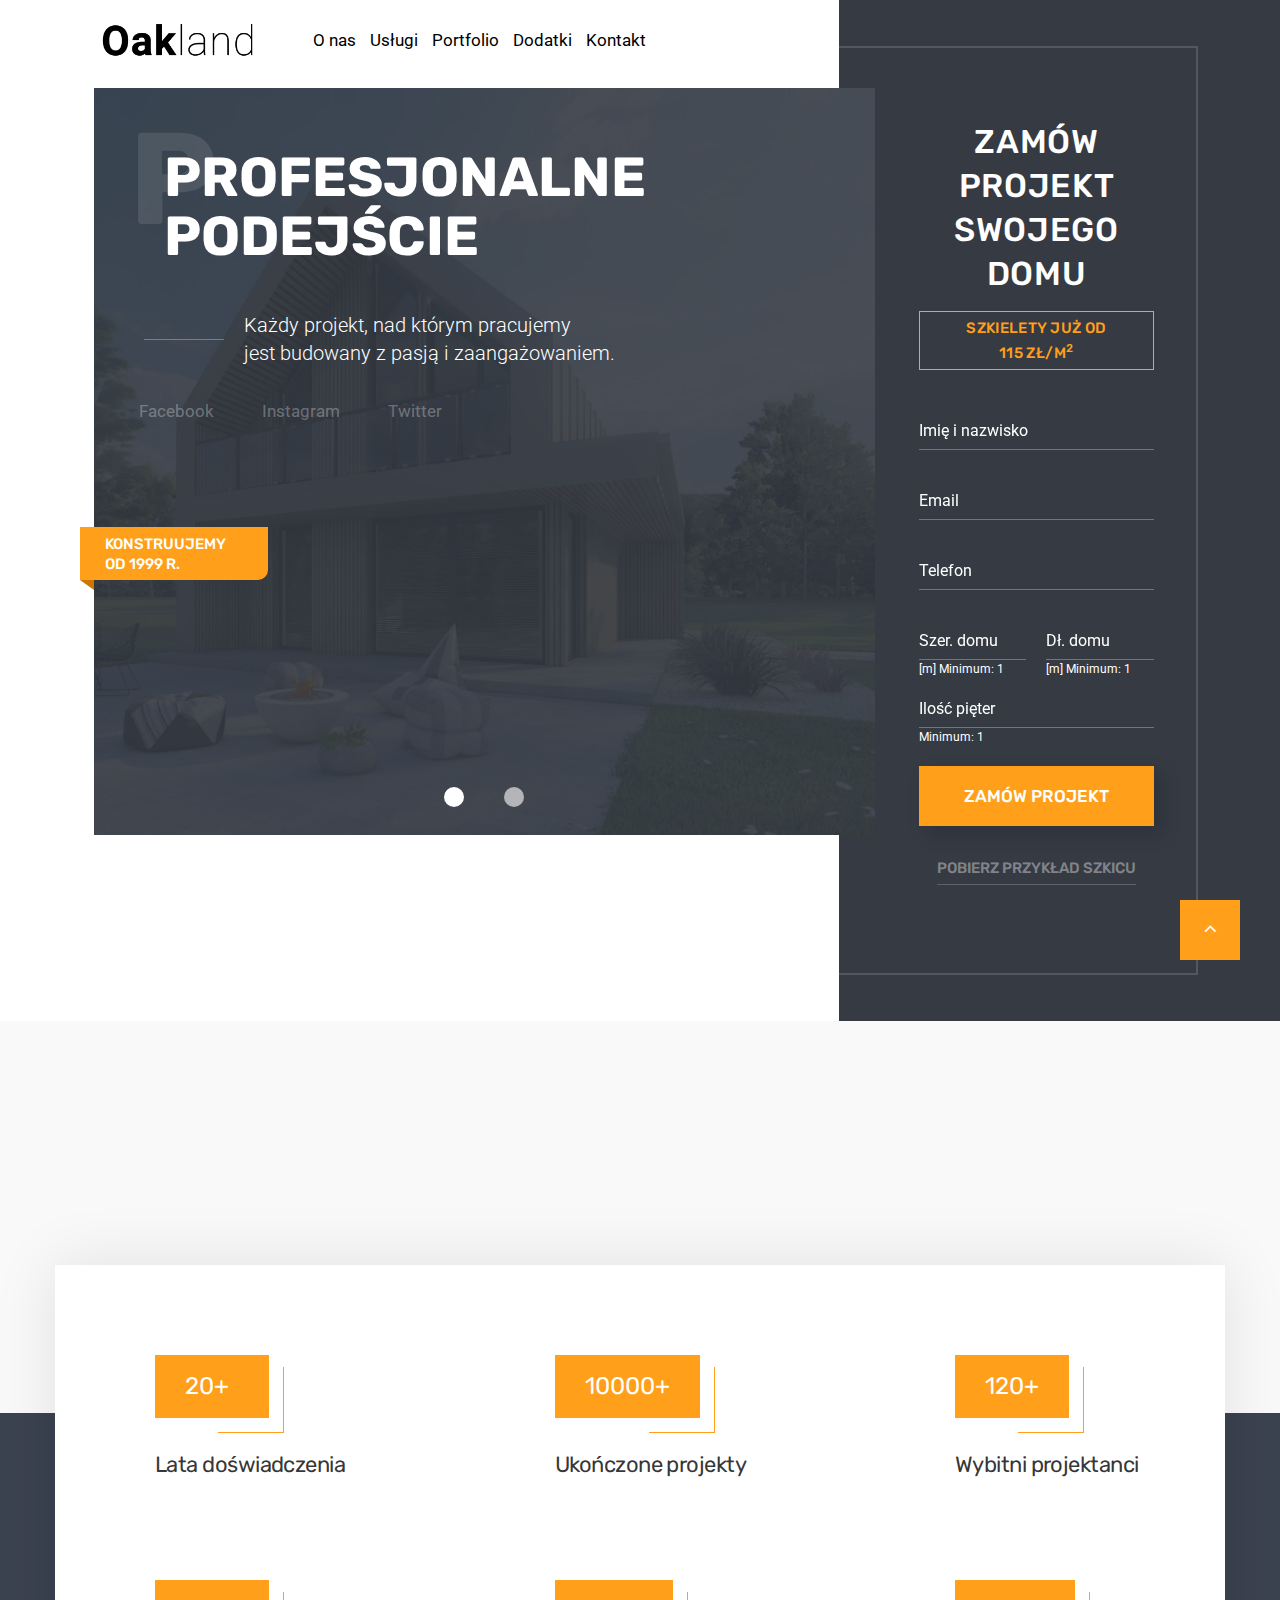
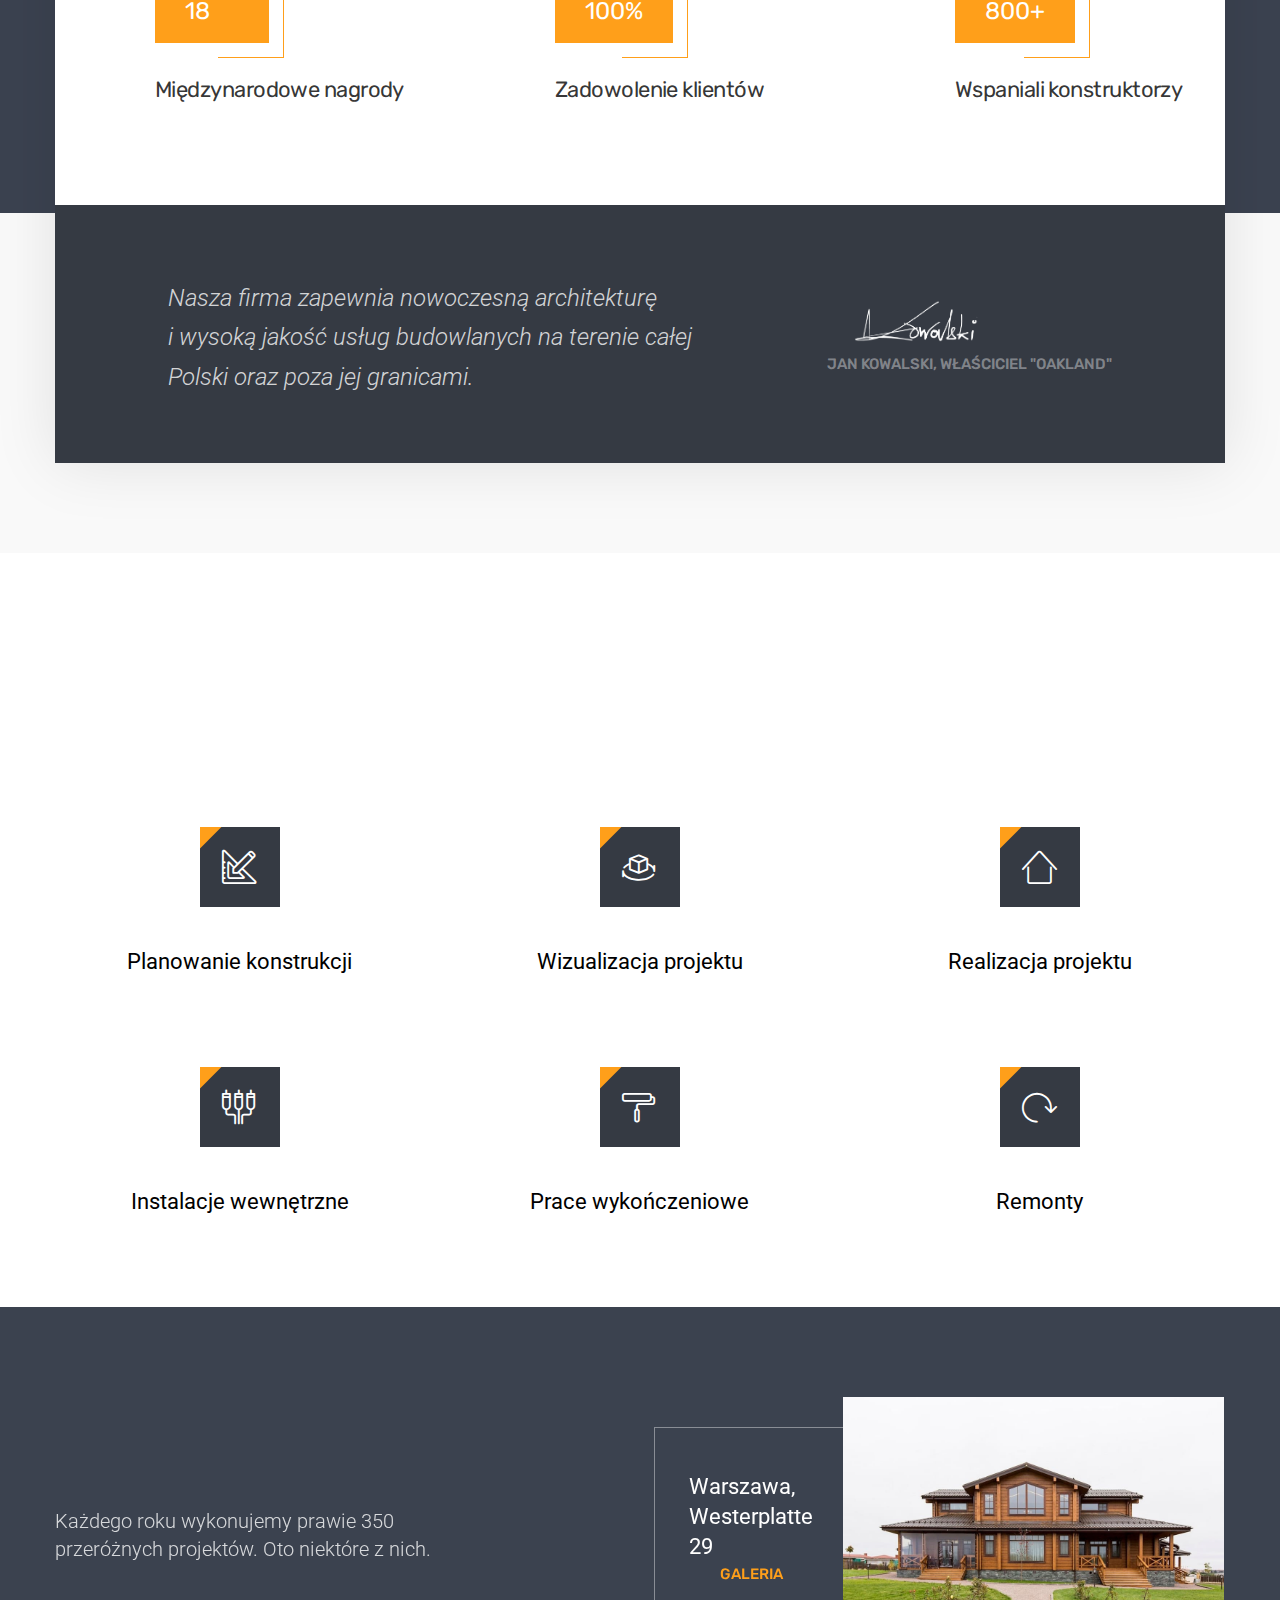
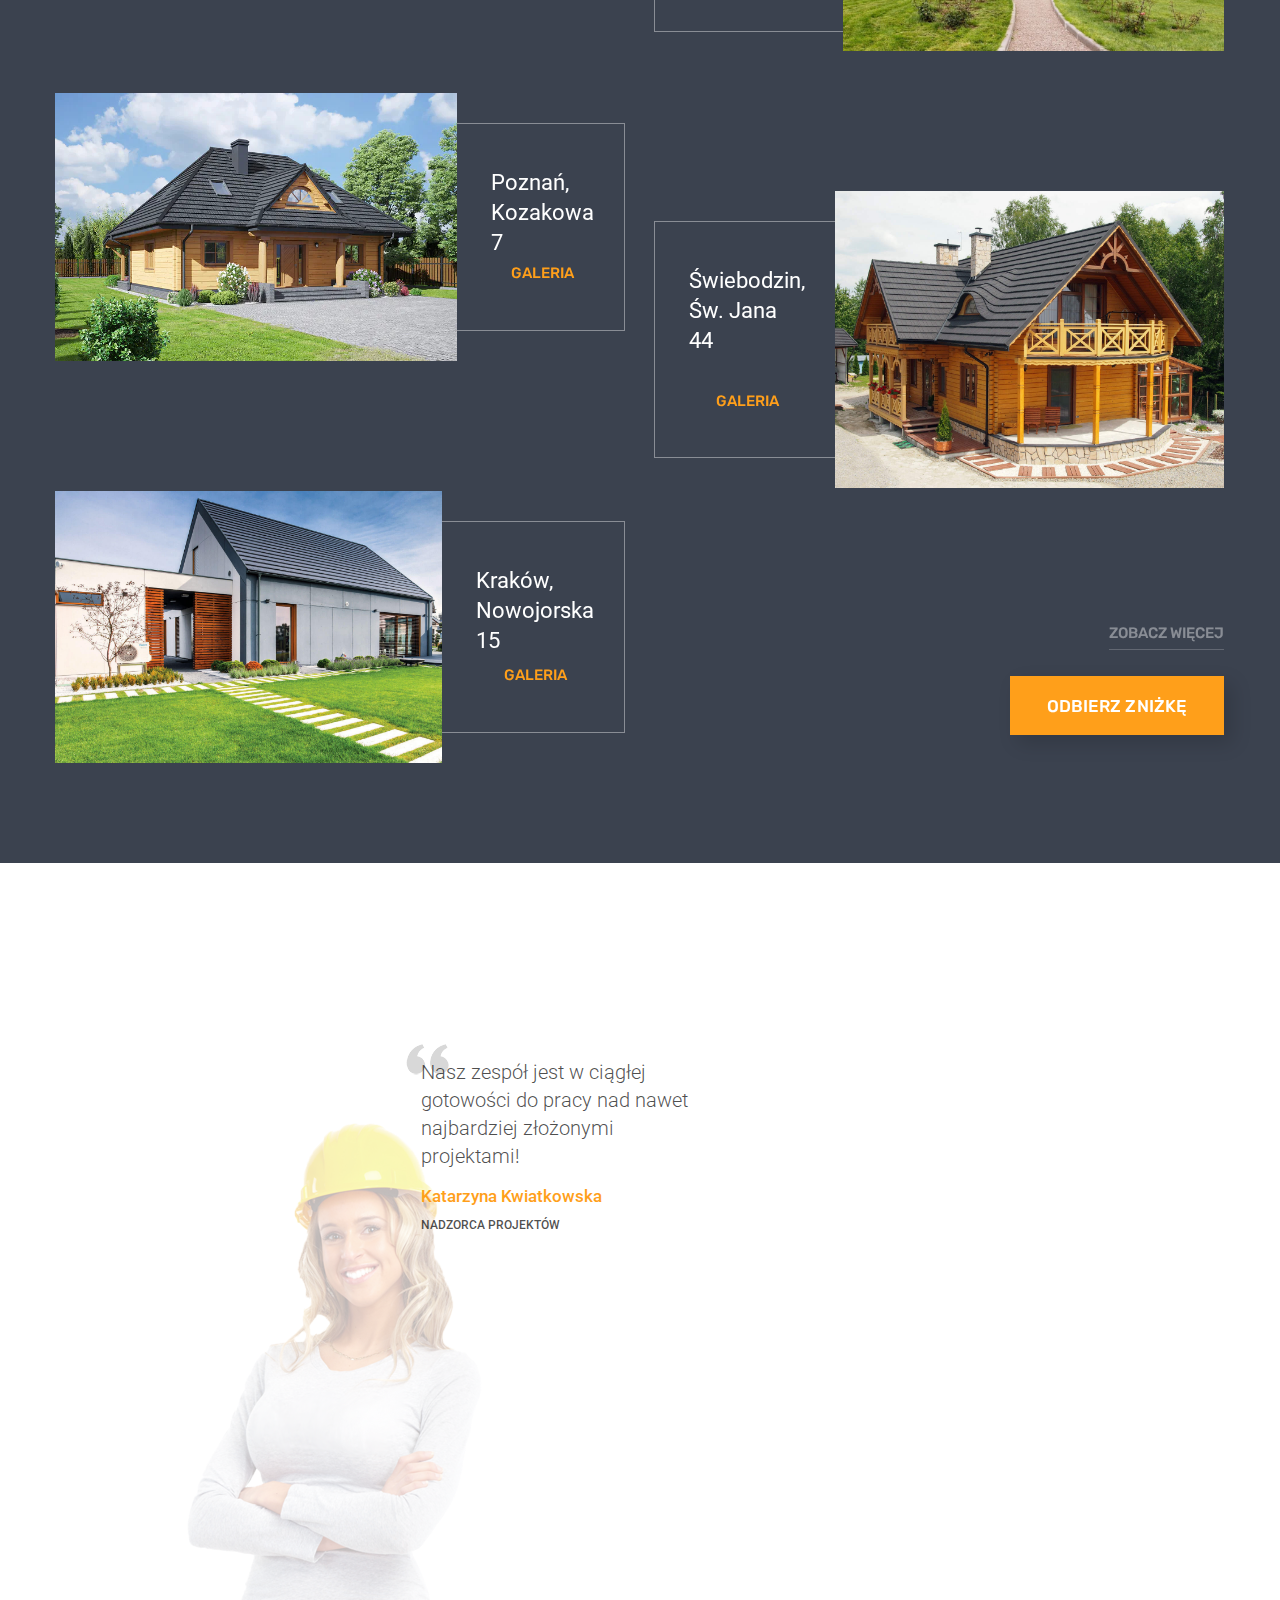
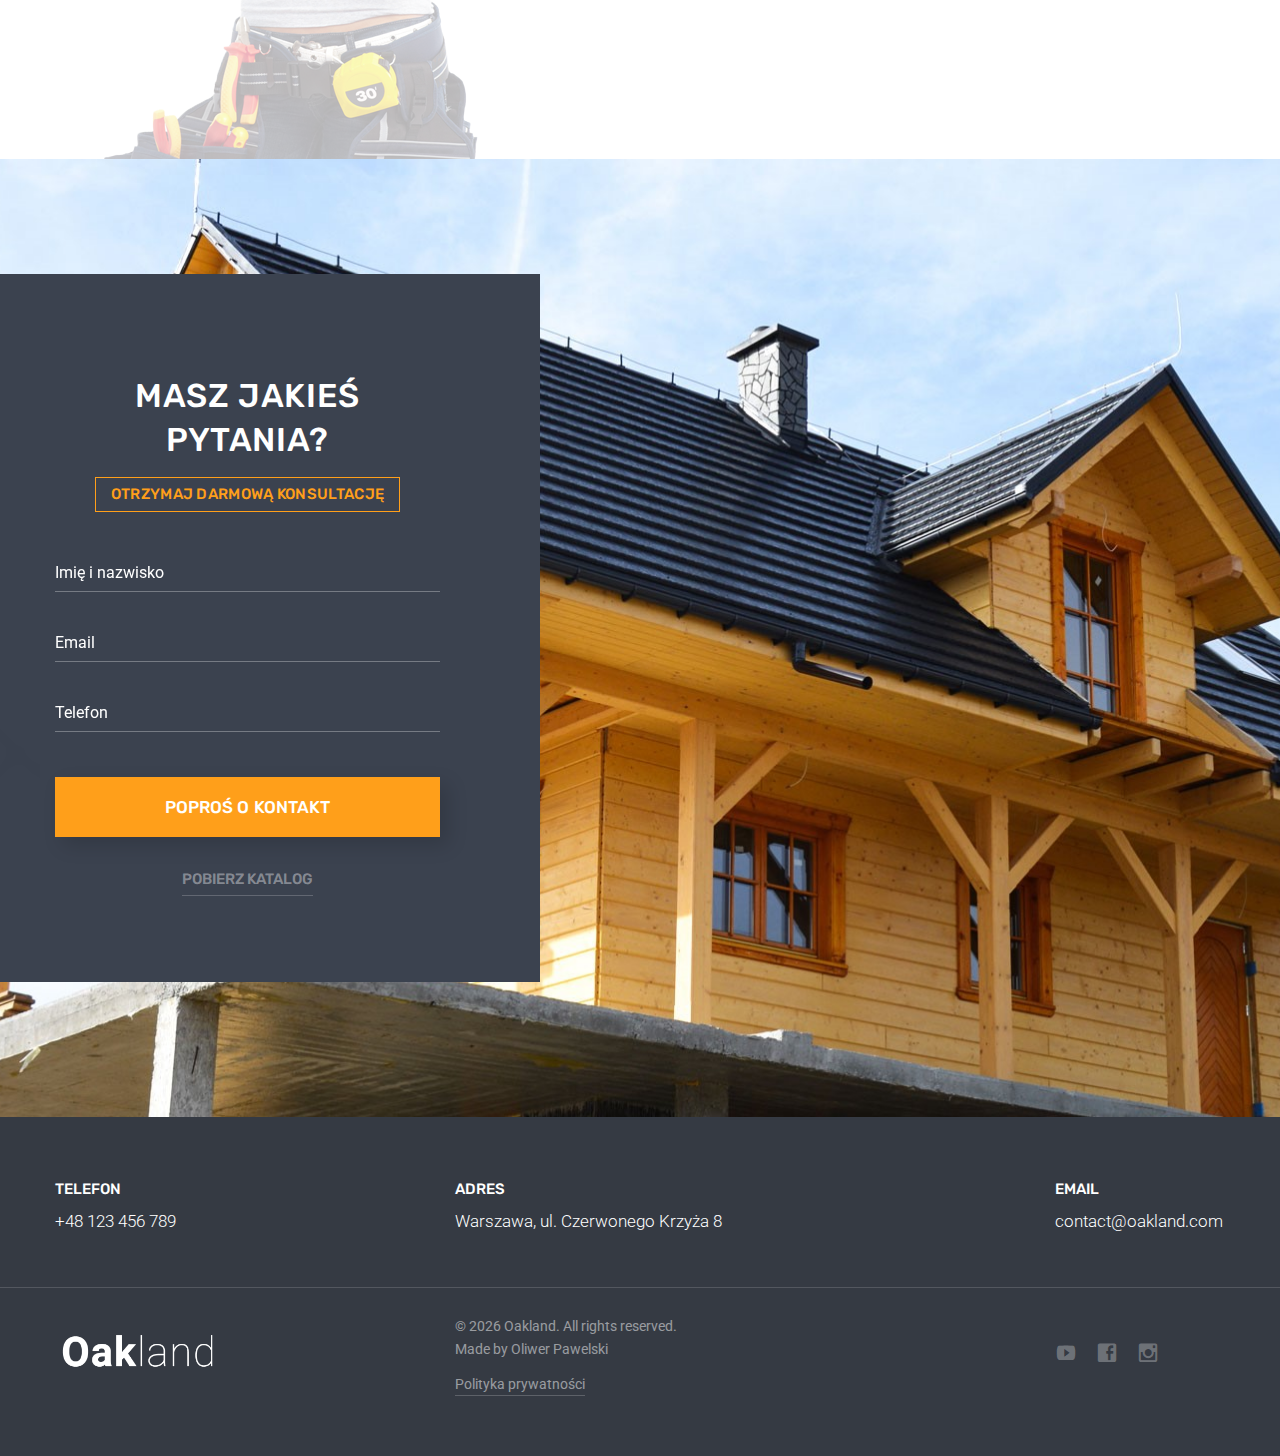
<file: index.html>
<!DOCTYPE html>
<html class="wide wow-animation" lang="pl-PL">
	<head>
		<!-- Website designed by Oliwer Pawelski -->
		<title>Oakland</title>
		<meta charset="utf-8" />
		<meta name="viewport" content="width=device-width, height=device-height, initial-scale=1.0" />
		<meta http-equiv="X-UA-Compatible" content="IE=edge" />
		<meta name="author" content="Oliwer Pawelski" />
		<!-- CSS -->
		<link rel="stylesheet" type="text/css" href="//fonts.googleapis.com/css?family=Rubik:300,400,500,700,900%7CRoboto:300,300i,400,400i,500,500i,700,700i,900,900i" />
		<link rel="stylesheet" href="css/bootstrap.css" />
		<link rel="stylesheet" href="css/fonts.css" />
		<link rel="stylesheet" href="css/style.css" />
		<style>
			.ie-panel {
				display: none;
				background: #212121;
				padding: 10px 0;
				box-shadow: 3px 3px 5px 0 rgba(0, 0, 0, 0.3);
				clear: both;
				text-align: center;
				position: relative;
				z-index: 1;
			}
			html.ie-10 .ie-panel,
			html.lt-ie-10 .ie-panel {
				display: block;
			}
		</style>
		<!-- Favicon -->
		<link rel="apple-touch-icon" sizes="180x180" href="images/favicon/apple-touch-icon.png" />
		<link rel="icon" type="image/png" sizes="32x32" href="images/favicon/favicon-32x32.png" />
		<link rel="icon" type="image/png" sizes="194x194" href="images/favicon/favicon-194x194.png" />
		<link rel="icon" type="image/png" sizes="192x192" href="images/favicon/android-chrome-192x192.png" />
		<link rel="icon" type="image/png" sizes="16x16" href="images/favicon/favicon-16x16.png" />
		<link rel="manifest" href="images/favicon/site.webmanifest" />
		<link rel="mask-icon" href="images/favicon/safari-pinned-tab.svg" color="#ffa01a" />
		<link rel="shortcut icon" href="images/favicon/favicon.ico" />
		<meta name="apple-mobile-web-app-title" content="Oakland" />
		<meta name="application-name" content="Oakland" />
		<meta name="msapplication-TileColor" content="#ffa01a" />
		<meta name="msapplication-TileImage" content="images/favicon/mstile-144x144.png" />
		<meta name="msapplication-config" content="images/favicon/browserconfig.xml" />
		<meta name="theme-color" content="#ffa01a" />
	</head>
	<body>
		<div class="ie-panel">
			<a href="http://windows.microsoft.com/en-US/internet-explorer/"><img src="images/ie8-panel/warning_bar_0000_us.jpg" height="42" width="820" alt="Używasz przestarzałej przeglądarki. Zaktualizuj ją już dzisiaj." /></a>
		</div>
		<div class="preloader">
			<div class="preloader-body">
				<div class="cssload-container">
					<div class="cssload-speeding-wheel"></div>
				</div>
				<p>Loading...</p>
			</div>
		</div>
		<div class="page">
			<header class="section page-header">
				<div class="rd-navbar-wrap">
					<nav
						class="rd-navbar rd-navbar-classic"
						data-layout="rd-navbar-fixed"
						data-sm-layout="rd-navbar-fixed"
						data-md-layout="rd-navbar-fixed"
						data-md-device-layout="rd-navbar-fixed"
						data-lg-layout="rd-navbar-fixed"
						data-lg-device-layout="rd-navbar-fixed"
						data-xl-layout="rd-navbar-static"
						data-xl-device-layout="rd-navbar-static"
						data-lg-stick-up-offset="46px"
						data-xl-stick-up-offset="46px"
						data-xxl-stick-up-offset="46px"
						data-lg-stick-up="true"
						data-xl-stick-up="true"
						data-xxl-stick-up="true"
					>
						<div class="rd-navbar-main-outer">
							<div class="rd-navbar-main">
								<div class="rd-navbar-panel">
									<button class="rd-navbar-toggle" data-rd-navbar-toggle=".rd-navbar-nav-wrap"><span></span></button>
									<div class="rd-navbar-brand">
										<a class="brand" href="index.html"><img class="brand-logo-dark" src="images/logo-default.png" alt="" width="168" height="40" /><img class="brand-logo-light" src="images/logo-inverse.png" alt="" width="168" height="40" /></a>
									</div>
								</div>
								<div class="rd-navbar-main-element">
									<div class="rd-navbar-nav-wrap">
										<ul class="rd-navbar-nav">
											<li class="rd-nav-item"><a class="rd-nav-link" href="#about">O&nbsp;nas</a></li>
											<li class="rd-nav-item"><a class="rd-nav-link" href="#services">Usługi</a></li>
											<li class="rd-nav-item"><a class="rd-nav-link" href="#portfolio">Portfolio</a></li>
											<li class="rd-nav-item"><a class="rd-nav-link" href="#extras">Dodatki</a></li>
											<li class="rd-nav-item"><a class="rd-nav-link" href="#contacts">Kontakt</a></li>
										</ul>
									</div>
								</div>
							</div>
						</div>
					</nav>
				</div>
			</header>
			<section class="section intro bg-default">
				<div class="intro-left swiper-container swiper-slider swiper-slider-1" data-loop="true" data-autoplay="4000" data-simulate-touch="true">
					<div class="swiper-wrapper text-center">
						<div class="swiper-slide context-dark" data-slide-bg="images/slide-01.png">
							<div class="swiper-slide-caption">
								<h1 class="decorative-letter" data-caption-animate="fadeInUp" data-caption-delay="100" data-letter="P">
									Profesjonalne<br />
									podejście
								</h1>
								<h5 class="decorative-line" data-caption-animate="fadeInUp" data-caption-delay="250">
									Każdy projekt, nad którym pracujemy<br />
									jest budowany z&nbsp;pasją i&nbsp;zaangażowaniem.
								</h5>
								<ul class="list-social offset-left-25" data-caption-animate="fadeInUp" data-caption-delay="100">
									<li><a href="#">Facebook</a></li>
									<li><a href="#">Instagram</a></li>
									<li><a href="#">Twitter</a></li>
								</ul>
							</div>
						</div>
						<div class="swiper-slide context-dark" data-slide-bg="images/slide-02.png">
							<div class="swiper-slide-caption">
								<h1 class="decorative-letter" data-caption-animate="fadeInUp" data-caption-delay="100" data-letter="W">
									Wysokiej jakości<br />
									konstrukcja
								</h1>
								<h5 class="decorative-line" data-caption-animate="fadeInUp" data-caption-delay="250">
									Oakland buduje drewniane domy szkieletowe<br />
									odznaczające się najwyższą jakością wykonania w&nbsp;kraju.
								</h5>
								<ul class="list-social offset-left-25" data-caption-animate="fadeInUp" data-caption-delay="100">
									<li><a href="#">Facebook</a></li>
									<li><a href="#">Instagram</a></li>
									<li><a href="#">Twitter</a></li>
								</ul>
							</div>
						</div>
					</div>
					<div class="swiper-pagination"></div>
				</div>
				<span class="badge-modern">
					Konstruujemy<br />
					od 1999 r.
				</span>
				<div class="intro-right context-dark text-center">
					<h3 class="text-uppercase">
						Zamów projekt<br />
						swojego domu
					</h3>
					<p class="text-primary text-uppercase text-box offset-top-15">szkielety już od 115&nbsp;zł/m<sup>2</sup></p>
					<form class="rd-form rd-mailform" data-form-output="form-output-global" data-form-type="contact" method="dialog" action="#">
						<div class="form-wrap">
							<input class="form-input" id="contact-name" type="text" name="name" data-constraints="@Required" />
							<label class="form-label" for="contact-name">Imię i&nbsp;nazwisko</label>
						</div>
						<div class="form-wrap">
							<input class="form-input" id="contact-email" type="email" name="email" data-constraints="@Email @Required" />
							<label class="form-label" for="contact-email">Email</label>
						</div>
						<div class="form-wrap">
							<input class="form-input" id="contact-phone" type="tel" name="phone" data-constraints="@PhoneNumber @Required" />
							<label class="form-label" for="contact-phone">Telefon</label>
						</div>
						<div class="form-wrap left">
							<input class="form-input" id="width" type="number" name="width" min="1" data-constraints="@Required" /><span class="small">[m] Minimum: 1</span>
							<label class="form-label" for="width">Szer. domu</label>
						</div>
						<div class="form-wrap right">
							<input class="form-input" id="length" type="number" name="length" min="1" data-constraints="@Required" /><span class="small">[m] Minimum: 1</span>
							<label class="form-label" for="length">Dł. domu</label>
						</div>
						<div class="form-wrap" style="clear: both">
							<input class="form-input" id="floors" type="number" name="floors" min="1" data-constraints="@Required" /><span class="small">Minimum: 1</span>
							<label class="form-label" for="floors">Ilość pięter</label>
						</div>
						<div class="form-wrap">
							<span id="estimated-price-total"></span>
						</div>
						<div class="">
							<button class="button button-block button-primary" id="submit" onclick="window.location.reload();">Zamów projekt</button>
						</div>
					</form>
					<span class="button-secondary text-uppercase decorative-border offset-top-30 download" file="download/sketch_example">Pobierz przykład szkicu</span>
				</div>
			</section>
			<section class="section section-md counters-box bg-gray-200" id="about" data-type="anchor">
				<div class="container">
					<h2 class="text-uppercase text-center heading-decor wow fadeInLeft" data-wow-delay=".3s"><span class="heading-decor-divider">Fakty o&nbsp;nas</span></h2>
					<div class="counters-box-inner">
						<div class="section-sm bg-default">
							<div class="row row-30 row-100">
								<div class="col-6 col-lg-4">
									<article class="box-counter">
										<div class="box-counter-main"><span class="counter">20</span>+</div>
										<div class="box-counter-divider"></div>
										<p class="box-counter-title">Lata doświadczenia</p>
									</article>
								</div>
								<div class="col-6 col-lg-4">
									<article class="box-counter">
										<div class="box-counter-main"><span class="counter">10000</span>+</div>
										<div class="box-counter-divider"></div>
										<p class="box-counter-title">Ukończone projekty</p>
									</article>
								</div>
								<div class="col-6 col-lg-4">
									<article class="box-counter">
										<div class="box-counter-main"><span>120</span>+</div>
										<div class="box-counter-divider"></div>
										<p class="box-counter-title">Wybitni projektanci</p>
									</article>
								</div>
								<div class="col-6 col-lg-4">
									<article class="box-counter">
										<div class="box-counter-main"><span class="counter">18</span></div>
										<div class="box-counter-divider"></div>
										<p class="box-counter-title">Międzynarodowe nagrody</p>
									</article>
								</div>
								<div class="col-6 col-lg-4">
									<article class="box-counter">
										<div class="box-counter-main"><span class="counter">100</span>%</div>
										<div class="box-counter-divider"></div>
										<p class="box-counter-title">Zadowolenie klientów</p>
									</article>
								</div>
								<div class="col-6 col-lg-4">
									<article class="box-counter">
										<div class="box-counter-main"><span class="counter">800</span>+</div>
										<div class="box-counter-divider"></div>
										<p class="box-counter-title">Wspaniali konstruktorzy</p>
									</article>
								</div>
							</div>
						</div>
						<blockquote class="quote">
							<div class="quote-left">
								<div class="quote-text">Nasza firma zapewnia nowoczesną architekturę i&nbsp;wysoką jakość usług budowlanych na terenie całej Polski oraz poza jej granicami.</div>
							</div>
							<div class="quote-right">
								<img src="images/signature.png" alt="" width="175" height="57" />
								<cite class="quote-cite">Jan Kowalski, właściciel &quot;Oakland&quot;</cite>
							</div>
						</blockquote>
					</div>
				</div>
			</section>
			<section class="section section-md service bg-default" id="services" data-type="anchor">
				<div class="container">
					<h2 class="text-uppercase text-center heading-decor wow fadeInRight" data-wow-delay=".3s"><span class="heading-decor-divider">Co oferujemy</span></h2>
					<div class="row row-90">
						<div class="col-6 col-md-4">
							<div class="box-service">
								<div class="box-service-main linearicons-pencil-ruler"></div>
								<h4><span class="box-service-title">Planowanie konstrukcji</span></h4>
							</div>
						</div>
						<div class="col-6 col-md-4">
							<div class="box-service">
								<div class="box-service-main linearicons-3d-rotate"></div>
								<h4><span class="box-service-title">Wizualizacja projektu</span></h4>
							</div>
						</div>
						<div class="col-6 col-md-4">
							<div class="box-service">
								<div class="box-service-main linearicons-home2"></div>
								<h4><span class="box-service-title">Realizacja projektu</span></h4>
							</div>
						</div>
						<div class="col-6 col-md-4">
							<div class="box-service">
								<div class="box-service-main linearicons-cable2"></div>
								<h4><span class="box-service-title">Instalacje wewnętrzne</span></h4>
							</div>
						</div>
						<div class="col-6 col-md-4">
							<div class="box-service">
								<div class="box-service-main linearicons-paint-roller"></div>
								<h4><span class="box-service-title">Prace wykończeniowe</span></h4>
							</div>
						</div>
						<div class="col-6 col-md-4">
							<div class="box-service">
								<div class="box-service-main linearicons-redo2"></div>
								<h4><span class="box-service-title">Remonty</span></h4>
							</div>
						</div>
					</div>
				</div>
			</section>
			<section class="section section-sm works bg-gray-800 offset-bottom-90" id="portfolio" data-type="anchor">
				<div class="container isotope-wrap">
					<div class="row row-130 isotope" data-isotope-layout="masonry" data-column-class=".col-1">
						<div class="col-1 isotope-item isotope-sizer"></div>
						<div class="col-12 col-lg-6 isotope-item">
							<h2 class="text-uppercase heading-decor-2 heading-decor-2-divider-2 wow fadeInLeft" data-wow-delay=".3s">Nasze dzieła</h2>
							<h5 class="block-sm text-white-lighter-2">Każdego roku wykonujemy prawie 350 przeróżnych projektów. Oto niektóre z&nbsp;nich.</h5>
						</div>
						<div class="col-12 col-sm-6 isotope-item">
							<a class="work" href="#">
								<div class="work-caption">
									<h4 class="work-title">Warszawa, Westerplatte 29</h4>
									<div class="work-subtitle">galeria</div>
								</div>
								<div class="work-img-container"><img class="work-img" src="images/works-03.jpg" alt="" width="408" height="409" /></div
							></a>
						</div>
						<div class="col-12 col-sm-6 isotope-item">
							<a class="work" href="#">
								<div class="work-img-container"><img class="work-img" src="images/works-01.jpg" alt="" width="408" height="409" /></div>
								<div class="work-caption">
									<h4 class="work-title">Poznań, Kozakowa 7</h4>
									<div class="work-subtitle">galeria</div>
								</div>
							</a>
						</div>
						<div class="col-12 col-sm-6 isotope-item">
							<a class="work" href="#">
								<div class="work-caption">
									<h4 class="work-title">Świebodzin, Św. Jana 44</h4>
									<div class="work-subtitle">galeria</div>
								</div>
								<div class="work-img-container"><img class="work-img" src="images/works-04.jpg" alt="" width="408" height="409" /></div>
							</a>
						</div>
						<div class="col-12 col-sm-6 isotope-item">
							<a class="work" href="#">
								<div class="work-img-container"><img class="work-img" src="images/works-02.jpg" alt="" width="408" height="409" /></div>
								<div class="work-caption">
									<h4 class="work-title">Kraków, Nowojorska 15</h4>
									<div class="work-subtitle">galeria</div>
								</div>
							</a>
						</div>
						<div class="col-12 col-lg-6 isotope-item text-center text-sm-left text-lg-right">
							<a class="button-secondary text-uppercase decorative-border" href="#">Zobacz więcej</a><br />
							<span class="button button-primary" data-toggle="modal" data-target="#modalLoginForm">Odbierz zniżkę</span>
						</div>
					</div>
				</div>
			</section>
			<section class="section section-lg testimonials bg-default" id="extras" data-type="anchor">
				<div class="container">
					<div class="row justify-content-xl-end">
						<div class="col-12 col-lg-4 offset-top-80 offset-right-66">
							<h5 class="text-third decorative-quote block-md">Nasz zespół jest w&nbsp;ciągłej gotowości do pracy nad nawet najbardziej złożonymi projektami!</h5>
							<h6 class="text-primary">Katarzyna Kwiatkowska</h6>
							<span class="text-third smal-2 text-uppercase">Nadzorca projektów</span>
						</div>
						<div class="col-12 col-lg-7 col-xl-5 row-40 offset-top-20">
							<div class="box-inner wow fadeInRight" data-wow-delay=".2s">
								<div><span class="icon linearicons-shield text-black"></span></div>
								<div>
									<h4 class="text-black">15 lat gwarancji</h4>
									<p class="text-third font-weight-light">Wszystkie zbudowane przez nas domy są objętę ekskluzywną gwarancją, na co najmniej 15 lat.</p>
								</div>
							</div>
							<div class="box-inner wow fadeInRight" data-wow-delay=".2s">
								<div><span class="icon linearicons-magnifier text-black"></span></div>
								<div>
									<h4 class="text-black">Szczegółowe analizy projektów</h4>
									<p class="text-third font-weight-light">Nasi kierownicy projektów zawsze przeprowadzają dogłębną analizę projektu, aby zapewnić jego spójność i&nbsp;najwyższą jakość.</p>
								</div>
							</div>
							<div class="box-inner wow fadeInRight" data-wow-delay=".2s">
								<div><span class="icon linearicons-phone-bubble text-black"></span></div>
								<div>
									<h4 class="text-black">Konsultacje osobiste 24/7</h4>
									<p class="text-third font-weight-light">Każdy nasz klient ma możliwość skontaktowania się z&nbsp;nami w&nbsp;sprawie swojego projektu (mail/sms/telefon) w&nbsp;dowolnym momencie.</p>
								</div>
							</div>
						</div>
					</div>
				</div>
			</section>
			<section class="section contact section-xl" id="contacts" data-type="anchor">
				<div class="container">
					<div class="row">
						<div class="col-md-7 col-lg-5 bg-gray-800 text-center contact-item">
							<h3 class="text-uppercase">Masz jakieś pytania?</h3>
							<p class="text-primary text-uppercase text-box offset-top-15">otrzymaj darmową konsultację</p>
							<form class="rd-form rd-mailform" data-form-output="form-output-global" data-form-type="contact" method="dialog">
								<div class="form-wrap">
									<input class="form-input" id="contact-name-2" type="text" name="name" data-constraints="@Required" />
									<label class="form-label" for="contact-name-2">Imię i&nbsp;nazwisko</label>
								</div>
								<div class="form-wrap">
									<input class="form-input" id="contact-email-2" type="email" name="email" data-constraints="@Email @Required" />
									<label class="form-label" for="contact-email-2">Email</label>
								</div>
								<div class="form-wrap">
									<input class="form-input" id="contact-phone-2" type="tel" name="phone" data-constraints="@PhoneNumber @Required" />
									<label class="form-label" for="contact-phone-2">Telefon</label>
								</div>
								<div class="offset-top-25">
									<button class="button button-block button-primary" id="submit" onclick="window.location.reload();">Poproś o kontakt</button>
								</div>
							</form>
							<span class="button-secondary text-uppercase decorative-border offset-top-30 download" file="download/catalog">Pobierz katalog</span>
						</div>
					</div>
				</div>
			</section>
			<footer class="section footer-classic context-dark bg-gray-700 decorative-line-2">
				<div class="container">
					<div class="row row-30 justify-content-lg-between">
						<div class="col-12 col-sm-4 col-lg-2">
							<span class="title d-block">Telefon</span><span class="info d-block offset-top-5"><a href="tel:#">+48 123 456 789</a></span>
						</div>
						<div class="col-12 col-sm-4 col-lg-5 col-xl-4"><span class="title d-block">Adres</span><span class="info d-block offset-top-5">Warszawa, ul. Czerwonego Krzyża 8</span></div>
						<div class="col-12 col-sm-4 col-lg-2">
							<span class="title d-block">Email</span><span class="info d-block offset-top-5"><a href="mailto:#">contact@oakland.com</a></span>
						</div>
					</div>
				</div>
				<div class="container">
					<div class="row row-30 justify-content-lg-between align-items-center">
						<div class="col-12 col-sm-4 col-lg-2">
							<a class="brand" href="index.html"><img class="brand-logo-dark" src="images/logo-default.png" alt="" width="168" height="40" /><img class="brand-logo-light" src="images/logo-inverse.png" alt="" width="168" height="40" /></a>
						</div>
						<div class="col-12 col-sm-4 col-lg-5 col-xl-4">
							<p class="rights">
								<span>&copy;&nbsp;<span class="copyright-year"></span>&nbsp;Oakland.&nbsp;All&nbsp;rights&nbsp;reserved.</span><br />
								<span>Made by Oliwer Pawelski </span>
							</p>
							<p class="rights">
								<a class="decorative-border" href="#">Polityka prywatności</a>
							</p>
						</div>
						<div class="col-12 col-sm-4 col-lg-2">
							<ul class="list-custom">
								<li>
									<a href="#"><span class="icon material-design-youtube35"></span></a>
								</li>
								<li>
									<a href="#"><span class="icon material-design-facebook56"></span></a>
								</li>
								<li>
									<a href="#"><span class="icon material-design-instagram16"></span></a>
								</li>
							</ul>
						</div>
					</div>
				</div>
			</footer>
			<div class="modal fade" id="modalLoginForm" tabindex="-1" role="dialog" aria-hidden="true">
				<div class="modal-dialog modal-dialog-custom" role="document">
					<div class="modal-content">
						<div class="modal-header text-center">
							<h3 class="text-uppercase text-white">Zapisz się do gazetki</h3>
							<p class="text-primary text-uppercase text-box offset-top-15">ekskluzywny rabat</p>
							<button class="close-button" type="button" data-dismiss="modal" aria-label="Close"><span aria-hidden="true">×</span></button>
						</div>
						<div class="modal-body text-center">
							<form class="rd-form rd-mailform" data-form-output="form-output-global" data-form-type="contact" method="dialog">
								<div class="form-wrap">
									<input class="form-input" id="contact-name-3" type="text" name="name" data-constraints="@Required" />
									<label class="form-label" for="contact-name-3">Imię i&nbsp;nazwisko</label>
								</div>
								<div class="form-wrap">
									<input class="form-input" id="contact-email-3" type="email" name="email" data-constraints="@Email @Required" />
									<label class="form-label" for="contact-email-3">Email</label>
								</div>
								<div class="form-wrap">
									<input class="form-input" id="contact-phone-3" type="tel" name="phone" data-constraints="@PhoneNumber @Required" />
									<label class="form-label" for="contact-phone-3">Telefon</label>
								</div>
								<div class="offset-top-25">
									<button class="button button-block button-primary" id="submit" onclick="window.location.reload();">Zapisz się</button>
								</div>
							</form>
							<a class="button-secondary text-uppercase decorative-border offset-top-30" href="#">Regulamin</a>
						</div>
					</div>
				</div>
			</div>
		</div>
		<script src="js/core.min.js"></script>
		<script src="js/script.js"></script>
	</body>
</html>
<!-- Website designed by Oliwer Pawelski -->
</file>
<file: css/style.css>
@charset "UTF-8";

:root {
	--base-hue: 35;
	--main-color-lightness: 55;
	--link-color-lightness: 45;

	--main-color: hsl(var(--base-hue), 100%, calc(var(--main-color-lightness)* 1%));
	--link-color: hsl(var(--base-hue), 100%, calc(var(--link-color-lightness) * 1%));
	--button-google: hsl(var(--base-hue), 77%, 45%);
}

/*
* Trunk version 2.0.1
*/
/*
* Contexts
*/
.context-dark,
.bg-gray-800,
.bg-gray-700,
.bg-primary,
.context-dark h1,
.bg-gray-800 h1,
.bg-gray-700 h1,
.bg-primary h1,
.context-dark h2,
.bg-gray-800 h2,
.bg-gray-700 h2,
.bg-primary h2,
.context-dark h3,
.bg-gray-800 h3,
.bg-gray-700 h3,
.bg-primary h3,
.context-dark h4,
.bg-gray-800 h4,
.bg-gray-700 h4,
.bg-primary h4,
.context-dark h5,
.bg-gray-800 h5,
.bg-gray-700 h5,
.bg-primary h5,
.context-dark h6,
.bg-gray-800 h6,
.bg-gray-700 h6,
.bg-primary h6,
.context-dark [class^='heading-'],
.bg-gray-800 [class^='heading-'],
.bg-gray-700 [class^='heading-'],
.bg-primary [class^='heading-'] {
	color: #ffffff;
}

a:focus,
button:focus {
	outline: none !important;
}

button::-moz-focus-inner {
	border: 0;
}

*:focus {
	outline: none;
}

blockquote {
	padding: 0;
	margin: 0;
}

input,
button,
select,
textarea {
	outline: none;
}

label {
	margin-bottom: 0;
}

p {
	margin: 0;
}

ul,
ol {
	list-style: none;
	padding: 0;
	margin: 0;
}

ul li,
ol li {
	display: block;
}

dl {
	margin: 0;
}

dt,
dd {
	line-height: inherit;
}

dt {
	font-weight: inherit;
}

dd {
	margin-bottom: 0;
}

cite {
	font-style: normal;
}

form {
	margin-bottom: 0;
}

blockquote {
	padding-left: 0;
	border-left: 0;
}

address {
	margin-top: 0;
	margin-bottom: 0;
}

figure {
	margin-bottom: 0;
}

img {
	-webkit-user-drag: none;
	-webkit-touch-callout: none;
	-webkit-tap-highlight-color: rgba(0, 0, 0, 0);
	-webkit-user-select: none;
	-moz-user-select: none;
	-ms-user-select: none;
	user-select: none;
}

html p a:hover {
	text-decoration: none;
}

/*
* Typography
*/
body {
	font-family: "Roboto", sans-serif;
	font-size: 17px;
	line-height: 1.64706;
	font-weight: 400;
	color: #ffffff;
	background-color: #ffffff;
	-webkit-text-size-adjust: none;
	-webkit-font-smoothing: subpixel-antialiased;
}

h1,
h2,
h3,
h4,
h5,
h6,
[class^='heading-'] {
	margin-top: 0;
	margin-bottom: 0;
	font-weight: 500;
	color: black;
	font-family: "Rubik", sans-serif;
}

h1 a,
h2 a,
h3 a,
h4 a,
h5 a,
h6 a,
[class^='heading-'] a {
	color: inherit;
}

h1 a:hover,
h2 a:hover,
h3 a:hover,
h4 a:hover,
h5 a:hover,
h6 a:hover,
[class^='heading-'] a:hover {
	color: var(--main-color);
}

h1,
.heading-1 {
	font-size: 32px;
	line-height: 1.5;
	font-weight: bold;
}

@media (min-width: 768px) {

	h1,
	.heading-1 {
		font-size: 55px;
		line-height: 1.07273;
	}
}

h2,
.heading-2 {
	font-size: 28px;
	line-height: 1.5;
}

@media (min-width: 1200px) {

	h2,
	.heading-2 {
		font-size: 43px;
		line-height: 1.62791;
		letter-spacing: 0.02em;
	}
}

h3,
.heading-3 {
	font-size: 24px;
	line-height: 1.5;
}

@media (min-width: 1200px) {

	h3,
	.heading-3 {
		font-size: 33px;
		line-height: 1.33333;
		letter-spacing: 0.02em;
	}
}

h4,
.heading-4 {
	font-size: 22px;
	line-height: 1.2;
}

@media (min-width: 1200px) {

	h4,
	.heading-4 {
		font-size: 22px;
		line-height: 1.36364;
	}
}

h5,
.heading-5 {
	font-weight: 300;
	color: rgba(255, 255, 255, 0.8);
	font-size: 18px;
	line-height: 1.5;
	font-family: "Roboto", sans-serif;
}

@media (min-width: 992px) {

	h5,
	.heading-5 {
		font-size: 20px;
		line-height: 28px;
	}
}

h6,
.heading-6 {
	font-size: 18px;
	line-height: 1.5;
}

@media (min-width: 1200px) {

	h6,
	.heading-6 {
		font-size: 17px;
		line-height: 1.41176;
	}
}

small,
.small {
	display: block;
	font-size: 12px;
	line-height: 1.5;
}

.smal-2 {
	font-size: 12px;
	font-weight: 500;
}

mark,
.mark {
	padding: 3px 5px;
	color: #ffffff;
	background: var(--main-color);
}

.big {
	font-size: 18px;
	line-height: 1.55556;
}

.lead {
	font-size: 24px;
	line-height: 34px;
	font-weight: 300;
}

code {
	padding: 3px 5px;
	border-radius: 0.2rem;
	font-size: 90%;
	color: #111111;
	background: #edeff4;
}

p [data-toggle='tooltip'] {
	padding-left: .25em;
	padding-right: .25em;
	color: var(--main-color);
}

p [style*='max-width'] {
	display: inline-block;
}

::selection {
	background: var(--main-color);
	color: #ffffff;
}

::-moz-selection {
	background: var(--main-color);
	color: #ffffff;
}

.text-black {
	color: black !important;
}

.text-white {
	color: white !important;
}

.text-white-lighter {
	color: rgba(255, 255, 255, 0.5);
}

.text-white-lighter-2 {
	color: rgba(255, 255, 255, 0.8) !important;
}

.text-primary {
	color: var(--main-color) !important;
}

.text-third {
	color: rgba(0, 0, 0, 0.7) !important;
}

/*
* Brand
*/
.brand {
	display: inline-block;
}

.brand .brand-logo-light {
	display: none;
}

.brand .brand-logo-dark {
	display: block;
}

/*
* Links
*/
a,
.download {
	cursor: pointer;
	transition: all 0.3s ease-in-out;
}

a,
a:focus,
a:active,
a:hover {
	text-decoration: none;
}

a,
a:focus,
a:active {
	color: var(--main-color);
}

a:hover {
	color: var(--link-color);
}

a[href*='tel'],
a[href*='mailto'] {
	white-space: nowrap;
}

.link-hover {
	color: var(--link-color);
}

.link-press {
	color: var(--link-color);
}

*+.privacy-link {
	margin-top: 25px;
}

/*
* Blocks
*/
.block-center,
.block-lg {
	margin-left: auto;
	margin-right: auto;
}

.block-sm {
	max-width: 400px;
}

@media (min-width: 1200px) {
	.block-md {
		max-width: 270px;
	}
}

.block-lg {
	max-width: 768px;
}

.block-center {
	padding: 10px;
}

.block-center:hover .block-center-header {
	background-color: var(--main-color);
}

.block-center-title {
	background-color: #ffffff;
}

@media (max-width: 1599.98px) {
	.block-center {
		padding: 20px;
	}

	.block-center:hover .block-center-header {
		background-color: #ffffff;
	}

	.block-center-header {
		background-color: var(--main-color);
	}
}

/*
* Boxes
*/
.box-minimal {
	text-align: center;
}

.box-minimal .box-minimal-icon {
	font-size: 50px;
	line-height: 50px;
	color: var(--main-color);
}

.box-minimal-divider {
	width: 36px;
	height: 4px;
	margin-left: auto;
	margin-right: auto;
	background: var(--main-color);
}

.box-minimal-text {
	width: 100%;
	max-width: 320px;
	margin-left: auto;
	margin-right: auto;
}

*+.box-minimal {
	margin-top: 30px;
}

*+.box-minimal-title {
	margin-top: 10px;
}

*+.box-minimal-divider {
	margin-top: 20px;
}

*+.box-minimal-text {
	margin-top: 15px;
}

.context-dark .box-minimal p,
.bg-gray-800 .box-minimal p,
.bg-gray-700 .box-minimal p,
.bg-primary .box-minimal p {
	color: #ffffff;
}

.box-counter {
	position: relative;
	color: rgba(0, 0, 0, 0.8);
	text-align: center;
}

@media (min-width: 1200px) {
	.box-counter {
		text-align: left;
		padding-left: 100px;
	}
}

.box-counter-title {
	display: inline-block;
	font-family: "Rubik", sans-serif;
	font-size: 16px;
	line-height: 1.3;
	letter-spacing: -.025em;
}

.box-counter-main {
	font-family: "Rubik", sans-serif;
	font-size: 24px;
	font-weight: 400;
	line-height: 1.2;
	display: inline-block;
	background: var(--main-color);
	color: white;
	min-width: 114px;
	padding: 17px 30px;
	position: relative;
}

@media (min-width: 576px) {
	.box-counter-main::after {
		content: '';
		position: absolute;
		bottom: -15px;
		right: -15px;
		width: 66px;
		height: 66px;
		border: solid var(--main-color);
		border-width: 0 1px 1px 0;
	}
}

.box-counter-main>* {
	display: inline;
	font: inherit;
}

.box-counter-main .small {
	font-size: 20px;
}

.box-counter-main .small_top {
	position: relative;
	top: .2em;
	vertical-align: top;
}

*+.box-counter-title {
	margin-top: 10px;
}

*+.box-counter-main {
	margin-top: 20px;
}

*+.box-counter-divider {
	margin-top: 10px;
}

@media (min-width: 768px) {
	.box-counter-title {
		font-size: 22px;
	}
}

@media (min-width: 1200px) {
	.box-counter-main {
		font-size: 24px;
	}

	.box-counter-main .small {
		font-size: 20px;
	}

	*+.box-counter-main {
		margin-top: 30px;
	}

	*+.box-counter-divider {
		margin-top: 15px;
	}

	*+.box-counter-title {
		margin-top: 18px;
	}
}

.bg-primary .box-counter {
	color: #ffffff;
}

.bg-primary .box-counter-divider::after {
	background: #ffffff;
}

/*
* Element groups
*/
html .group {
	margin-bottom: -20px;
	margin-left: -15px;
}

html .group:empty {
	margin-bottom: 0;
	margin-left: 0;
}

html .group>* {
	display: inline-block;
	margin-top: 0;
	margin-bottom: 20px;
	margin-left: 15px;
}

html .group-sm {
	margin-bottom: -10px;
	margin-left: -10px;
}

html .group-sm:empty {
	margin-bottom: 0;
	margin-left: 0;
}

html .group-sm>* {
	display: inline-block;
	margin-top: 0;
	margin-bottom: 10px;
	margin-left: 10px;
}

html .group-xl {
	margin-bottom: -20px;
	margin-left: -30px;
}

html .group-xl:empty {
	margin-bottom: 0;
	margin-left: 0;
}

html .group-xl>* {
	display: inline-block;
	margin-top: 0;
	margin-bottom: 20px;
	margin-left: 30px;
}

@media (min-width: 992px) {
	html .group-xl {
		margin-bottom: -20px;
		margin-left: -45px;
	}

	html .group-xl>* {
		margin-bottom: 20px;
		margin-left: 45px;
	}
}

html .group-middle {
	display: inline-flex;
	align-items: center;
}

html .group-custom {
	display: flex;
	align-items: center;
	justify-content: center;
	flex-wrap: wrap;
	max-width: 100%;
}

html .group-custom>* {
	flex: 0 1 100%;
	padding-left: 20px;
	padding-right: 20px;
}

@media (min-width: 576px) {
	html .group-custom {
		flex-wrap: nowrap;
	}

	html .group-custom>* {
		flex: 1 1 auto;
	}
}

*+.group-sm {
	margin-top: 30px;
}

*+.group-xl {
	margin-top: 20px;
}

/*
* Responsive units
*/
.unit {
	display: flex;
	flex: 0 1 100%;
	margin-bottom: -30px;
	margin-left: -20px;
}

.unit>* {
	margin-bottom: 30px;
	margin-left: 20px;
}

.unit:empty {
	margin-bottom: 0;
	margin-left: 0;
}

.unit-body {
	flex: 0 1 auto;
}

.unit-left,
.unit-right {
	flex: 0 0 auto;
	max-width: 100%;
}

.unit-spacing-xs {
	margin-bottom: -15px;
	margin-left: -7px;
}

.unit-spacing-xs>* {
	margin-bottom: 15px;
	margin-left: 7px;
}

/*
* Lists
*/
/*
* Vertical list
*/
.list>li+li {
	margin-top: 10px;
}

.list-xs>li+li {
	margin-top: 5px;
}

.list-sm>li+li {
	margin-top: 10px;
}

.list-md>li+li {
	margin-top: 18px;
}

.list-lg>li+li {
	margin-top: 25px;
}

.list-xl>li+li {
	margin-top: 30px;
}

@media (min-width: 768px) {
	.list-xl>li+li {
		margin-top: 60px;
	}
}

/*
* List inline
*/
.list-inline>li {
	display: inline-block;
}

html .list-inline-md {
	transform: translate3d(0, -8px, 0);
	margin-bottom: -8px;
	margin-left: -10px;
	margin-right: -10px;
}

html .list-inline-md>* {
	margin-top: 8px;
	padding-left: 10px;
	padding-right: 10px;
}

@media (min-width: 992px) {
	html .list-inline-md {
		margin-left: -15px;
		margin-right: -15px;
	}

	html .list-inline-md>* {
		padding-left: 15px;
		padding-right: 15px;
	}
}

/*
* List social
*/
.list-social li {
	font-size: 17px;
	margin-right: 44px;
	margin-top: 20px;
	display: block;
}

.list-social li a {
	color: rgba(255, 255, 255, 0.3);
	transition: 0.4s all ease;
}

.list-social li a:hover {
	color: var(--main-color);
	transition: 0.4s all ease;
}

@media (min-width: 576px) {
	.list-social li {
		display: inline-block;
		margin-top: 0;
	}
}

/*
* List terms
*/
.list-terms dt+dd {
	margin-top: 5px;
}

.list-terms dd+dt {
	margin-top: 25px;
}

*+.list-terms {
	margin-top: 25px;
}

/*
* Index list
*/
.index-list {
	counter-reset: li;
}

.index-list>li .list-index-counter:before {
	content: counter(li, decimal-leading-zero);
	counter-increment: li;
}

/*
* Marked list
*/
.list-marked {
	text-align: left;
}

.list-marked>li {
	position: relative;
	padding-left: 25px;
}

.list-marked>li::before {
	position: absolute;
	display: inline-block;
	left: 0;
	top: 1px;
	min-width: 25px;
	content: '\f105';
	font: 400 14px/24px 'FontAwesome';
	color: #b7b7b7;
}

.list-marked>li+li {
	margin-top: 4px;
}

*+.list-marked {
	margin-top: 15px;
}

p+.list-marked {
	margin-top: 10px;
}

/*
* Ordered List
*/
.list-ordered {
	counter-reset: li;
	text-align: left;
}

.list-ordered>li {
	position: relative;
	padding-left: 25px;
}

.list-ordered>li:before {
	position: absolute;
	content: counter(li, decimal) ".";
	counter-increment: li;
	top: 0;
	left: 0;
	display: inline-block;
	width: 15px;
	color: #b7b7b7;
}

.list-ordered>li+li {
	margin-top: 10px;
}

*+.list-ordered {
	margin-top: 15px;
}

/*
* Images
*/
img {
	display: inline-block;
	max-width: 100%;
	height: auto;
}

.img-responsive {
	width: 100%;
}

/*
* Icons
*/
.icon {
	display: inline-block;
	font-size: 16px;
	line-height: 1;
}

.icon::before {
	position: relative;
	display: inline-block;
	font-weight: 400;
	font-style: normal;
	speak: none;
	text-transform: none;
}

.icon-circle {
	border-radius: 50%;
}

/*
* Tables custom
*/
.table-custom {
	width: 100%;
	max-width: 100%;
	text-align: left;
	background: #ffffff;
	border-collapse: collapse;
}

.table-custom th,
.table-custom td {
	color: #353a43;
	background: #ffffff;
}

.table-custom th {
	padding: 35px 24px;
	font-size: 14px;
	font-weight: 700;
	letter-spacing: .05em;
	text-transform: uppercase;
	background: #f9f9f9;
}

@media (max-width: 991.98px) {
	.table-custom th {
		padding-top: 20px;
		padding-bottom: 20px;
	}
}

.table-custom td {
	padding: 17px 24px;
}

.table-custom tbody tr:first-child td {
	border-top: 0;
}

.table-custom tr td {
	border-bottom: 1px solid #c4c4c4;
}

.table-custom tfoot td {
	font-weight: 700;
}

*+.table-custom-responsive {
	margin-top: 30px;
}

@media (min-width: 768px) {
	*+.table-custom-responsive {
		margin-top: 40px;
	}
}

.table-custom.table-custom-primary thead th {
	color: #ffffff;
	background: var(--main-color);
	border: 0;
}

.table-custom.table-custom-primary tbody tr:hover td {
	background: #f9f9f9;
}

.table-custom.table-custom-bordered tr td:first-child {
	border-left: 0;
}

.table-custom.table-custom-bordered tr td:last-child {
	border-right: 0;
}

.table-custom.table-custom-bordered td {
	border: 1px solid #c4c4c4;
}

.table-custom.table-custom-bordered tbody>tr:first-of-type>td {
	border-top: 0;
}

.table-custom.table-custom-striped {
	border-bottom: 1px solid #c4c4c4;
}

.table-custom.table-custom-striped tbody tr:nth-of-type(odd) td {
	background: transparent;
}

.table-custom.table-custom-striped tbody tr:nth-of-type(even) td {
	background: #f9f9f9;
}

.table-custom.table-custom-striped tbody td {
	border: 0;
}

.table-custom.table-custom-striped tfoot td:not(:first-child) {
	border-left: 0;
}

@media (max-width: 991.98px) {
	.table-custom-responsive {
		display: block;
		width: 100%;
		overflow-x: auto;
		-ms-overflow-style: -ms-autohiding-scrollbar;
	}

	.table-custom-responsive.table-bordered {
		border: 0;
	}
}

/*
* Dividers
*/
hr {
	margin-top: 0;
	margin-bottom: 0;
	border-top: 1px solid #f9f9f9;
}

.divider {
	font-size: 0;
	line-height: 0;
}

.divider::after {
	content: '';
	display: inline-block;
	width: 60px;
	height: 2px;
	background-color: var(--main-color);
}

/*
* Buttons
*/
.button {
	position: relative;
	overflow: hidden;
	display: inline-block;
	border: 2px solid;
	font-family: "Rubik", sans-serif;
	font-weight: 500;
	letter-spacing: 0.005em;
	text-transform: uppercase;
	white-space: nowrap;
	text-overflow: ellipsis;
	text-align: center;
	cursor: pointer;
	vertical-align: middle;
	user-select: none;
	transition: 250ms all ease-in-out;
	box-shadow: 8px 8px 20px rgba(0, 0, 0, 0.15);
	padding: 18px 35px;
	font-size: 17px;
	line-height: 1.25;
	padding-top: 18px;
	padding-bottom: 16px;
}

.button-block {
	display: block;
	width: 100%;
}

.button-default,
.button-default:focus {
	color: #c4c4c4;
	background-color: #353a43;
	border-color: #353a43;
}

.button-default:hover,
.button-default:active,
.button-default.active {
	color: #ffffff;
	background-color: var(--main-color);
	border-color: var(--main-color);
}

.button-default.button-ujarak::before {
	background: var(--main-color);
}

.button-gray-100,
.button-gray-100:focus {
	color: #3b424f;
	background-color: #edeff4;
	border-color: #edeff4;
}

.button-gray-100:hover,
.button-gray-100:active,
.button-gray-100.active {
	color: #3b424f;
	background-color: #dde1ea;
	border-color: #dde1ea;
}

.button-gray-100.button-ujarak::before {
	background: #dde1ea;
}

.button-primary,
.button-primary:focus {
	color: #ffffff;
	background-color: var(--main-color);
	border-color: var(--main-color);
}

.button-primary:hover,
.button-primary:active,
.button-primary.active {
	color: #ffffff;
	background-color: rgba(255, 255, 255, 0.4);
	border-color: rgba(255, 255, 255, 0.4);
}

.button-primary.button-ujarak::before {
	background: rgba(255, 255, 255, 0.4);
}

.button-secondary {
	font-size: 15px;
	color: rgba(255, 255, 255, 0.4);
	font-family: "Rubik", sans-serif;
	font-weight: 500;
	display: inline-block;
	transition: .3s ease-in-out;
}

.button-secondary:hover,
.button-secondary:active {
	color: var(--main-color);
	transition: .3s ease-in-out;
}

.button-default-outline,
.button-default-outline:focus {
	color: #c4c4c4;
	background-color: transparent;
	border-color: #353a43;
}

.button-default-outline:hover,
.button-default-outline:active,
.button-default-outline.active {
	color: #ffffff;
	background-color: var(--main-color);
	border-color: var(--main-color);
}

.button-default-outline.button-ujarak::before {
	background: var(--main-color);
}

.button-ghost {
	border: 0;
	background-color: transparent;
}

.button-ghost:hover,
.button-ghost:active {
	color: #ffffff;
	background: var(--main-color);
}

.button-facebook,
.button-facebook:focus {
	color: #ffffff;
	background-color: #4d70a8;
	border-color: #4d70a8;
}

.button-facebook:hover,
.button-facebook:active,
.button-facebook.active {
	color: #ffffff;
	background-color: #456497;
	border-color: #456497;
}

.button-facebook.button-ujarak::before {
	background: #456497;
}

.button-twitter,
.button-twitter:focus {
	color: #ffffff;
	background-color: #02bcf3;
	border-color: #02bcf3;
}

.button-twitter:hover,
.button-twitter:active,
.button-twitter.active {
	color: #ffffff;
	background-color: #02a8da;
	border-color: #02a8da;
}

.button-twitter.button-ujarak::before {
	background: #02a8da;
}

.button-google,
.button-google:focus {
	color: #ffffff;
	background-color: #e2411e;
	border-color: #e2411e;
}

.button-google:hover,
.button-google:active,
.button-google.active {
	color: #ffffff;
	background-color: var(--button-google);
	border-color: var(--button-google);
}

.button-google.button-ujarak::before {
	background: var(--button-google);
}

.button-shadow {
	box-shadow: 0 9px 21px 0 rgba(196, 196, 196, 0.15);
}

.button-shadow:hover {
	box-shadow: 0 9px 10px 0 rgba(196, 196, 196, 0.15);
}

.button-shadow:focus,
.button-shadow:active {
	box-shadow: none;
}

.button-ujarak {
	position: relative;
	z-index: 0;
	transition: background .4s, border-color .4s, color .4s;
}

.button-ujarak::before {
	content: '';
	position: absolute;
	top: 0;
	left: 0;
	width: 100%;
	height: 100%;
	background: var(--main-color);
	z-index: -1;
	opacity: 0;
	transform: scale3d(0.7, 1, 1);
	transition: transform 0.42s, opacity 0.42s;
	border-radius: inherit;
}

.button-ujarak,
.button-ujarak::before {
	transition-timing-function: cubic-bezier(0.2, 1, 0.3, 1);
}

.button-ujarak:hover {
	transition: background .4s .4s, border-color .4s 0s, color .2s 0s;
}

.button-ujarak:hover::before {
	opacity: 1;
	transform: translate3d(0, 0, 0) scale3d(1, 1, 1);
}

.button-xs {
	padding: 8px 17px;
}

.button-sm {
	padding: 5px 25px;
	font-size: 12px;
	line-height: 1.5;
}

.button-lg {
	padding: 12px 50px;
	font-size: 14px;
	line-height: 1.5;
}

.button-xl {
	padding: 16px 50px;
	font-size: 16px;
	line-height: 28px;
}

@media (min-width: 992px) {
	.button-xl {
		padding: 20px 80px;
	}
}

.button-circle {
	border-radius: 30px;
}

.button-round-1 {
	border-radius: 5px;
}

.button-round-2 {
	border-radius: 10px;
}

.button.button-icon {
	display: flex;
	justify-content: center;
	align-items: center;
	vertical-align: middle;
}

.button.button-icon .icon {
	position: relative;
	display: inline-block;
	vertical-align: middle;
	color: inherit;
	font-size: 1.55em;
	line-height: 1em;
}

.button.button-icon-left .icon {
	padding-right: 11px;
}

.button.button-icon-right {
	flex-direction: row-reverse;
}

.button.button-icon-right .icon {
	padding-left: 11px;
}

.button.button-icon.button-link .icon {
	top: 5px;
	font-size: 1em;
}

.button.button-icon.button-xs .icon {
	top: .05em;
	font-size: 1.2em;
	padding-right: 8px;
}

.button.button-icon.button-xs .button-icon-right {
	padding-left: 8px;
}

.btn-primary {
	border-radius: 3px;
	font-family: "Rubik", sans-serif;
	font-weight: 500;
	letter-spacing: .05em;
	text-transform: uppercase;
	transition: .33s;
}

.btn-primary,
.btn-primary:active,
.btn-primary:focus {
	color: #ffffff;
	background: var(--main-color);
	border-color: var(--main-color);
}

.btn-primary:hover {
	color: #ffffff;
	background: #000000;
	border-color: #000000;
}

/*
* Form styles
*/
.rd-form {
	position: relative;
	text-align: left;
}

.rd-form .button {
	padding-top: 10px;
	padding-bottom: 10px;
	padding-left: 10px;
	padding-right: 10px;
	min-height: 60px;
	max-width: 390px;
	margin-right: auto;
	margin-left: auto;
}

*+.rd-form {
	margin-top: 20px;
}

input:-webkit-autofill~label,
input:-webkit-autofill~.form-validation {
	color: #000000 !important;
}

.form-wrap {
	position: relative;
	z-index: 1;
}

.form-wrap.has-error .form-input {
	border-color: #f5543f;
}

.form-wrap.has-focus .form-input {
	border-color: var(--main-color);
}

.form-wrap+* {
	margin-top: 20px;
}

.form-wrap.left {
	width: calc(50% - 10px);
	float: left;
	margin-right: 10px;
}

.form-wrap.right {
	width: calc(50% - 10px);
	float: right;
	margin-left: 10px;
}

.form-input {
	display: block;
	width: 100%;
	min-height: 25px;
	padding: 11px 14px 11px 0px;
	font-size: 16px;
	font-weight: 400;
	line-height: 27px;
	color: #ffffff;
	background-color: transparent;
	background-image: none;
	border-radius: 0;
	-webkit-appearance: none;
	transition: .3s ease-in-out;
	border: none;
	border-bottom: 1px solid rgba(255, 255, 255, 0.3);
}

.form-input:focus {
	outline: 0;
}

.form-input.details {
	min-height: 170px;
}

textarea.form-input {
	height: 135px;
	min-height: 30px;
	max-height: 250px;
	resize: vertical;
}

.form-label,
.form-label-outside {
	margin-bottom: 0;
	color: #ffffff;
	font-weight: 400;
}

.form-label {
	position: absolute;
	top: 30px;
	left: 0;
	right: 0;
	padding-left: 0;
	padding-right: 0;
	font-size: 16px;
	font-weight: 400;
	line-height: 27px;
	pointer-events: none;
	text-align: left;
	z-index: 9;
	transition: .25s;
	will-change: transform;
	transform: translateY(-50%);
}

.form-label.focus {
	opacity: 0;
}

.form-label.auto-fill {
	color: #ffffff;
}

.form-label-outside {
	width: 100%;
	margin-bottom: 4px;
}

@media (min-width: 768px) {
	.form-label-outside {
		position: static;
	}

	.form-label-outside,
	.form-label-outside.focus,
	.form-label-outside.auto-fill {
		transform: none;
	}
}

[data-x-mode='true'] .form-label {
	pointer-events: auto;
}

.form-validation {
	position: absolute;
	right: 8px;
	top: 100%;
	z-index: 11;
	margin-top: 2px;
	font-size: 9px;
	font-weight: 400;
	line-height: 12px;
	letter-spacing: 0;
	color: #f5543f;
	transition: .3s;
}

.form-validation-left .form-validation {
	top: 100%;
	right: auto;
	left: 0;
}

#form-output-global {
	position: fixed;
	bottom: 30px;
	left: 15px;
	z-index: 2000;
	visibility: hidden;
	transform: translate3d(-500px, 0, 0);
	transition: .3s all ease;
}

#form-output-global.active {
	visibility: visible;
	transform: translate3d(0, 0, 0);
}

@media (min-width: 576px) {
	#form-output-global {
		left: 30px;
	}
}

.form-output {
	position: absolute;
	top: 100%;
	left: 0;
	font-size: 10px;
	font-weight: 400;
	line-height: 1.2;
	margin-top: 2px;
	transition: .3s;
	opacity: 0;
	visibility: hidden;
}

.form-output.active {
	opacity: 1;
	visibility: visible;
}

.form-output.error {
	color: #f5543f;
}

.form-output.success {
	color: #98bf44;
}

.radio .radio-custom,
.radio-inline .radio-custom,
.checkbox .checkbox-custom,
.checkbox-inline .checkbox-custom {
	opacity: 0;
}

.radio .radio-custom,
.radio .radio-custom-dummy,
.radio-inline .radio-custom,
.radio-inline .radio-custom-dummy,
.checkbox .checkbox-custom,
.checkbox .checkbox-custom-dummy,
.checkbox-inline .checkbox-custom,
.checkbox-inline .checkbox-custom-dummy {
	position: absolute;
	left: 0;
	width: 14px;
	height: 14px;
	outline: none;
	cursor: pointer;
}

.radio .radio-custom-dummy,
.radio-inline .radio-custom-dummy,
.checkbox .checkbox-custom-dummy,
.checkbox-inline .checkbox-custom-dummy {
	pointer-events: none;
	background: #ffffff;
}

.radio .radio-custom-dummy::after,
.radio-inline .radio-custom-dummy::after,
.checkbox .checkbox-custom-dummy::after,
.checkbox-inline .checkbox-custom-dummy::after {
	position: absolute;
	opacity: 0;
	transition: .22s;
}

.radio .radio-custom:focus,
.radio-inline .radio-custom:focus,
.checkbox .checkbox-custom:focus,
.checkbox-inline .checkbox-custom:focus {
	outline: none;
}

.radio input,
.radio-inline input,
.checkbox input,
.checkbox-inline input {
	position: absolute;
	width: 1px;
	height: 1px;
	padding: 0;
	overflow: hidden;
	clip: rect(0, 0, 0, 0);
	white-space: nowrap;
	border: 0;
}

.radio-custom:checked+.radio-custom-dummy:after,
.checkbox-custom:checked+.checkbox-custom-dummy:after {
	opacity: 1;
}

.radio,
.radio-inline {
	padding-left: 28px;
}

.radio .radio-custom-dummy,
.radio-inline .radio-custom-dummy {
	top: 1px;
	left: 0;
	width: 18px;
	height: 18px;
	border-radius: 50%;
	border: 1px solid #b7b7b7;
}

.radio .radio-custom-dummy::after,
.radio-inline .radio-custom-dummy::after {
	content: '';
	top: 3px;
	right: 3px;
	bottom: 3px;
	left: 3px;
	background: #353a43;
	border-radius: inherit;
}

.checkbox,
.checkbox-inline {
	padding-left: 28px;
}

.checkbox .checkbox-custom-dummy,
.checkbox-inline .checkbox-custom-dummy {
	left: 0;
	width: 18px;
	height: 18px;
	margin: 0;
	border: 1px solid #b7b7b7;
}

.checkbox .checkbox-custom-dummy::after,
.checkbox-inline .checkbox-custom-dummy::after {
	content: '\f222';
	font-family: "Material Design Icons";
	position: absolute;
	top: -1px;
	left: -2px;
	font-size: 20px;
	line-height: 18px;
	color: #c4c4c4;
}

.toggle-custom {
	padding-left: 60px;
	-webkit-appearance: none;
}

.toggle-custom:checked~.checkbox-custom-dummy::after {
	background: var(--main-color);
	transform: translate(20px, -50%);
}

.toggle-custom~.checkbox-custom-dummy {
	position: relative;
	display: inline-block;
	margin-top: -1px;
	width: 44px;
	height: 20px;
	background: transparent;
	cursor: pointer;
}

.toggle-custom~.checkbox-custom-dummy::after {
	content: '';
	position: absolute;
	display: inline-block;
	width: 16px;
	height: 16px;
	left: 0;
	top: 50%;
	background: #b7b7b7;
	transform: translate(4px, -50%);
	opacity: 1;
	transition: .22s;
}

.rd-form-inline {
	display: flex;
	flex-wrap: wrap;
	align-items: stretch;
	text-align: center;
	transform: translate3d(0, -8px, 0);
	margin-bottom: -8px;
	margin-left: -4px;
	margin-right: -4px;
}

.rd-form-inline>* {
	margin-top: 8px;
	padding-left: 4px;
	padding-right: 4px;
}

.rd-form-inline>* {
	margin-top: 0;
}

.rd-form-inline .form-wrap {
	flex-grow: 1;
	min-width: 185px;
}

.rd-form-inline .form-wrap-select {
	text-align: left;
}

.rd-form-inline .form-button {
	flex-shrink: 0;
	max-width: calc(100% - 10px);
	min-height: 60px;
}

.rd-form-inline .form-button .button {
	min-height: inherit;
}

@media (min-width: 576px) {
	.rd-form-inline .button {
		display: block;
	}
}

.rd-form-inline.rd-form-inline-centered {
	justify-content: center;
}

.form-sm .form-input,
.form-sm .button {
	padding-top: 9px;
	padding-bottom: 9px;
	min-height: 40px;
}

.form-sm .form-validation {
	top: -16px;
}

.form-sm .form-label {
	top: 20px;
}

.form-sm *+.button {
	margin-top: 10px;
}

.form-lg .form-input,
.form-lg .form-label,
.form-lg .select2-container .select2-choice {
	font-size: 16px;
}

.form-lg .form-input,
.form-lg .select2-container .select2-choice {
	font-size: 16px;
	padding-top: 16px;
	padding-bottom: 16px;
}

.form-lg .form-input,
.form-lg .select2-container .select2-choice {
	min-height: 58px;
}

.form-lg .form-button {
	min-height: 60px;
}

.form-lg .form-label {
	top: 30px;
}

/*
* Quotes
*/
.quote {
	padding: 20px;
	background: #353a43;
}

.quote-text {
	font-weight: 300;
	font-style: italic;
	color: rgba(255, 255, 255, 0.8);
}

.quote-cite {
	display: block;
	font-family: "Rubik", sans-serif;
	font-size: 15px;
	font-weight: 500;
	text-transform: uppercase;
	color: rgba(255, 255, 255, 0.4);
}

.quote-right {
	margin-top: 15px;
}

*+.quote-cite {
	margin-top: 10px;
}

@media (min-width: 768px) {
	.quote-text {
		font-size: 24px;
	}

	.quote {
		display: flex;
		justify-content: space-between;
		align-items: center;
	}

	.quote-left {
		flex: 0 1 80%;
	}

	.quote-right {
		flex: 0 0 auto;
		margin-top: 0;
		margin-left: 15px;
	}

	.quote-cite {
		text-align: center;
	}
}

@media (min-width: 992px) {
	.quote {
		padding: 74px 113px 66px;
	}

	.quote-left {
		flex: 0 1 60%;
	}

	.quote-right {
		flex: 0 1 auto;
	}
}

/*
* Thumbnails
*/
.figure-light figcaption {
	padding-top: 10px;
	color: #b7b7b7;
}

/*
* Snackbars
*/
.snackbars {
	padding: 9px 16px;
	margin-left: auto;
	margin-right: auto;
	color: #ffffff;
	text-align: left;
	background-color: #3b424f;
	border-radius: 0;
	box-shadow: 0 1px 4px 0 rgba(0, 0, 0, 0.15);
	font-size: 14px;
}

.snackbars .icon-xxs {
	font-size: 18px;
}

.snackbars p span:last-child {
	padding-left: 14px;
}

.snackbars-left {
	display: inline-block;
	margin-bottom: 0;
}

.snackbars-right {
	display: inline-block;
	float: right;
	text-transform: uppercase;
}

.snackbars-right:hover {
	text-decoration: underline;
}

@media (min-width: 576px) {
	.snackbars {
		max-width: 540px;
		padding: 12px 15px;
		font-size: 15px;
	}
}

/*
* Footers
*/
.footer-classic {
	padding: 60px 0;
}

.footer-classic .title {
	font-size: 15px;
	font-weight: 500;
	font-family: "Rubik", sans-serif;
	text-transform: uppercase;
}

.footer-classic .info {
	font-weight: 300;
}

.footer-classic .info a {
	color: white;
}

.footer-classic .info a:hover {
	color: var(--main-color);
}

.footer-classic .list-custom li {
	display: inline-block;
	margin-right: 15px;
}

.footer-classic .list-custom li a {
	color: rgba(255, 255, 255, 0.3);
}

.footer-classic .list-custom li a:hover {
	color: var(--main-color);
}

.footer-classic .list-custom li .icon {
	font-size: 22px;
}

/*
* Intro
*/
.intro {
	position: relative;
	z-index: 1;
}

.intro br {
	display: none;
}

@media (min-width: 576px) {
	.intro br {
		display: block;
	}
}

@media (min-width: 1200px) {
	.intro {
		display: flex;
	}
}

@media (min-width: 1200px) {
	.intro .intro-left {
		position: relative;
		z-index: 1;
		flex-basis: 61%;
		margin: 88px -36px 128px 94px;
	}
}

.intro .intro-right {
	padding: 50px 17px;
	background: #353a43;
}

@media (min-width: 768px) {
	.intro .intro-right {
		padding: 50px 150px;
	}
}

@media (min-width: 1200px) {
	.intro .intro-right {
		position: relative;
		flex-basis: 39%;
		flex-grow: 0.7;
		padding: 120px 126px 140px 80px;
		min-height: 100vh;
		color: white;
	}

	.intro .intro-right::before {
		content: '';
		position: absolute;
		top: 46px;
		bottom: 46px;
		left: 0;
		right: 82px;
		border: 2px solid rgba(255, 255, 255, 0.15);
		border-left-width: 0;
		pointer-events: none;
	}
}

@media (min-width: 1600px) {
	.intro .intro-right {
		padding: 120px 156px 140px 168px;
	}
}

/*
* Decorative
*/
.decorative-letter {
	position: relative;
	text-transform: uppercase;
}

.decorative-letter::before {
	content: attr(data-letter);
	position: absolute;
	top: 0;
	left: 0;
	transform: translate(-40%, -27%);
	font-size: calc(100% * 2.37);
	font-weight: inherit;
	line-height: inherit;
	color: rgba(255, 255, 255, 0.1);
}

@media (min-width: 992px) {
	.decorative-line {
		position: relative;
		padding-left: 80px;
	}

	.decorative-line::before {
		content: '';
		position: absolute;
		top: 50%;
		left: -20px;
		width: 80px;
		border-bottom: 1px solid;
		opacity: .3;
	}
}

.badge-modern {
	font-size: 15px;
	position: absolute;
	z-index: 1;
	width: 188px;
	left: 0;
	font-family: "Rubik", sans-serif;
	font-weight: 500;
	line-height: 20px;
	background: var(--main-color);
	text-transform: uppercase;
	color: #ffffff;
	padding: 7px 4px 6px 25px;
	border-radius: 0 0 10px 0;
	display: none;
}

@media (min-width: 576px) {
	.badge-modern {
		top: 32%;
		display: block;
	}
}

@media (min-width: 768px) {
	.badge-modern {
		top: 40%;
	}
}

@media (min-width: 992px) {
	.badge-modern {
		top: 40%;
	}
}

@media (min-width: 1200px) {
	.badge-modern {
		top: 527px;
		left: 80px;
	}

	.badge-modern::after {
		content: '';
		position: absolute;
		bottom: -10px;
		left: 0;
		width: 0;
		height: 0;
		border-style: solid;
		border-width: 0 14px 10px 0;
		border-color: transparent hsl(var(--base-hue), 100%, 40%) transparent transparent;
	}
}

.decorative-border {
	position: relative;
}

.decorative-border:after {
	content: '';
	position: absolute;
	bottom: -4px;
	left: 0;
	width: 100%;
	border-bottom: 1px solid rgba(255, 255, 255, 0.2);
	transition: 0.5s all ease;
}

.decorative-border:hover:after {
	border-bottom: 1px solid var(--main-color);
	transition: 0.5s all ease;
}

.heading-decor {
	position: relative;
	padding-top: 44px;
	padding-bottom: 8px;
}

@media (min-width: 1200px) {
	.heading-decor {
		padding-bottom: 32px;
	}
}

.heading-decor-divider {
	position: absolute;
	top: 0;
	right: 0;
	bottom: 0;
	left: 0;
	pointer-events: none;
}

.heading-decor-divider:before,
.heading-decor-divider:after {
	content: '';
	position: absolute;
	width: 158px;
	height: 15px;
	left: 50%;
	transform: translateX(-50%);
	border-left: 2px solid rgba(196, 196, 196, 0.5);
	border-right: 2px solid rgba(196, 196, 196, 0.5);
}

.heading-decor-divider:before {
	top: -10px;
	border-top: 2px solid rgba(196, 196, 196, 0.5);
}

.heading-decor-divider:after {
	bottom: 0;
	border-bottom: 2px solid rgba(196, 196, 196, 0.5);
}

.heading-decor-2 {
	position: relative;
}

.heading-decor-2-divider-2 {
	position: relative;
	top: 0;
	right: 0;
	bottom: 0;
	left: 0;
	pointer-events: none;
}

.heading-decor-2-divider-2:before,
.heading-decor-2-divider-2:after {
	content: '';
	position: absolute;
	width: 158px;
	height: 15px;
	left: 0;
	border-left: 2px solid rgba(255, 255, 255, 0.1);
	border-right: 2px solid rgba(255, 255, 255, 0.1);
}

.heading-decor-2-divider-2:before {
	top: -10px;
	border-top: 2px solid rgba(255, 255, 255, 0.1);
}

.heading-decor-2-divider-2:after {
	bottom: -8px;
	border-bottom: 2px solid rgba(255, 255, 255, 0.1);
}

.decorative-quote {
	position: relative;
}

.decorative-quote::after {
	opacity: 0.15;
}

@media (min-width: 768px) {
	.decorative-quote:after {
		position: absolute;
		content: '';
		width: 64px;
		height: 52px;
		top: -25px;
		left: -25px;
		background-image: url(../images/quote-64x52.png);
	}
}

.decorative-line-2 {
	position: relative;
}

@media (min-width: 992px) {
	.decorative-line-2:before {
		content: '';
		position: absolute;
		top: 50%;
		transform: translateX(-50%);
		width: 200%;
		height: 1px;
		background-color: rgba(255, 255, 255, 0.15);
	}
}

.counters-box {
	position: relative;
}

@media (min-width: 1200px) {
	.counters-box:before {
		content: '';
		position: absolute;
		top: 34.6%;
		left: 0;
		width: 100%;
		height: 400px;
		background-color: #3b4250;
	}
}

.counters-box .counters-box-inner {
	position: relative;
	box-shadow: 0px 0px 60px rgba(0, 0, 0, 0.1);
}

.counters-box .counters-box-inner .blockquote-box {
	display: flex;
	justify-content: space-between;
}

.counters-box .counters-box-inner .blockquote-box .left {
	flex-basis: 60%;
}

.counters-box .counters-box-inner .blockquote-box .right {
	flex-basis: 40%;
	display: flex;
	flex-direction: column;
}

.box-service {
	position: relative;
	display: flex;
	flex-direction: column;
	justify-content: center;
	text-align: center;
}

.box-service>* {
	pointer-events: auto;
}

.box-service:before {
	content: '';
	position: absolute;
	left: 50%;
	transform: translateX(-50%);
	bottom: -20px;
	width: 0;
	border-bottom: 1px solid;
	transition: .5s all ease;
}

.box-service .box-service-main {
	position: relative;
	font-size: 35px;
	width: 80px;
	height: 80px;
	line-height: 80px;
	background-color: #353a43;
	overflow: hidden;
	color: white;
	margin: 0 auto;
	z-index: 1;
}

.box-service .box-service-main:after {
	content: '';
	position: absolute;
	top: -260px;
	left: 50%;
	width: 500px;
	height: 200px;
	transform: translateX(-50%) rotate(-45deg);
	background: var(--main-color);
	z-index: 1;
	transition: .5s all ease;
}

.box-service .box-service-main:before {
	position: absolute;
	left: 50%;
	transform: translateX(-50%);
	z-index: 2;
}

.box-service .box-service-title {
	position: relative;
	margin-top: 15px;
	font-family: "Roboto", sans-serif;
	font-weight: 400;
	color: black;
	cursor: default;
	transition: color .25s ease;
}

.box-service .box-service-title:hover {
	color: var(--main-color);
}

@media (max-width: 767.98px) {
	.box-service .box-service-title {
		font-size: 16px;
	}
}

.box-service .box-service-title:before {
	content: '';
	position: absolute;
	left: 50%;
	transform: translateX(-50%);
	bottom: -20px;
	width: 0;
	border-bottom: 1px solid;
	transition: .5s all ease;
}

@media (min-width: 768px) {
	.box-service .box-service-title {
		margin-top: 40px;
	}
}

.box-service:hover:before {
	color: black;
	width: 80px;
	opacity: 1;
	transition: .5s all ease;
}

.box-service:hover .box-service-main {
	transition: .5s all ease;
}

.box-service:hover .box-service-main:after {
	transition: .5s all ease;
	top: 0;
}

@media (min-width: 768px) {
	.box-service-main+h4 {
		margin-top: 40px;
	}
}

/** @section Work */
.work {
	position: relative;
	display: flex;
	pointer-events: none;
}

@media (max-width: 767.98px) {
	.work {
		max-width: 290px;
		margin-right: auto;
		margin-left: auto;
	}
}

.work>* {
	pointer-events: auto;
}

.work:hover {
	color: var(--main-color);
}

.work:hover .work-caption {
	border-color: var(--main-color);
}

.work:hover .work-caption:first-child {
	border-right-width: 0;
}

.work:hover .work-caption:last-child {
	border-left-width: 0;
}

.work-img {
	width: 100%;
}

.work-img-container {
	flex: 1 1 72%;
}

.work-caption {
	position: absolute;
	top: 0;
	bottom: 0;
	left: 0;
	right: 0;
	flex: 1 0 28%;
	display: flex;
	flex-direction: column;
	align-items: center;
	justify-content: center;
	padding: 44px 28px 44px 34px;
	background-color: rgba(0, 0, 0, 0.4);
}

.work-title {
	font-family: "Roboto", sans-serif;
	font-weight: 400;
	transition: .5s;
}

.work-subtitle {
	font-size: 15px;
	font-weight: 500;
	font-family: "Rubik", sans-serif;
	text-transform: uppercase;
}

@media (min-width: 992px) {
	.work-caption {
		position: static;
		flex-direction: column;
		justify-content: space-between;
		padding: 44px 30px 44px 34px;
		margin: 30px 0;
		border: 1px solid rgba(255, 255, 255, 0.4);
		transition: border .5s;
		background-color: transparent;
	}

	.work-caption:first-child {
		border-right-width: 0;
	}

	.work-caption:last-child {
		border-left-width: 0;
	}
}

.testimonials {
	position: relative;
	z-index: 1;
}

.testimonials:after {
	content: '';
	position: absolute;
	z-index: -1;
	bottom: 0;
	left: 8%;
	width: 530px;
	height: 645px;
	opacity: .3;
	background: url("../images/testimonials.png") no-repeat;
}

@media (min-width: 1500px) {
	.testimonials:after {
		opacity: 1;
	}
}

@media (min-width: 1754px) {
	.testimonials:after {
		bottom: 0;
		left: 15%;
	}
}

.testimonials h6 {
	font-family: "Roboto", sans-serif;
}

.box-inner {
	display: flex;
	flex-direction: column;
	text-align: center;
	box-shadow: 4px 10px 35px rgba(0, 0, 0, 0.2);
	border-radius: 6px;
	padding: 36px 25px 36px 25px;
	background: white;
}

@media (min-width: 576px) {
	.box-inner {
		flex-direction: row;
		text-align: left;
	}
}

.box-inner span {
	font-size: 40px;
}

@media (min-width: 576px) {
	.box-inner span {
		margin-right: 30px;
	}
}

.box-inner h4 {
	font-family: "Roboto", sans-serif;
	font-weight: 400;
}

@media (min-width: 576px) {
	.contact {
		background: url("../images/contact-bg.jpg") no-repeat center center;
		background-size: cover;
	}
}

.contact-item {
	padding: 50px 17px;
	position: relative;
}

@media (min-width: 576px) {
	.contact-item {
		padding: 100px 100px 90px 15px;
	}
}

.contact-item:before {
	content: '';
	position: absolute;
	display: block;
	top: 0;
	right: 100%;
	height: 100%;
	width: 3000px;
	background-color: inherit;
}

.contact-item:after {
	content: '';
	position: absolute;
	display: block;
	top: 0;
	right: 100%;
	height: 684px;
	width: 521px;
	background: url("../images/contact-back-521x684.png") no-repeat;
}

.ios .modal-open {
	position: fixed;
	width: 100%;
	height: 100%;
}

@media (min-width: 768px) {
	.modal-dialog-custom {
		min-height: 100vh;
		display: flex;
		flex-direction: row;
		flex-wrap: wrap;
		align-items: center;
		justify-content: center;
	}
}

.modal-content {
	background: url("../images/modal-bg.jpg") no-repeat;
	background-size: cover;
	position: relative;
	padding-bottom: 15px;
}

@media (min-width: 1200px) {
	.modal-content {
		width: 696px;
		margin-left: calc(50% - 348px);
		padding: 100px 70px 70px 70px;
	}
}

.modal-header {
	flex-direction: column;
	align-items: center;
	border-bottom: none;
}

.close-button {
	position: absolute;
	color: white;
	top: -10px;
	right: -10px;
	width: 30px;
	height: 30px;
	background-color: var(--main-color);
	border: none;
	font-size: 15px;
	cursor: pointer;
}

@media (min-width: 576px) {
	.close-button {
		font-size: 25px;
		width: 42px;
		height: 42px;
		top: -15px;
		right: -15px;
	}
}

.close-button span {
	position: absolute;
	top: 50%;
	left: 50%;
	transform: translate(-50%, -50%);
}

/*
* Page layout
*/
.page {
	position: relative;
	overflow: hidden;
	min-height: 100vh;
	opacity: 0;
}

.page.fadeIn {
	animation-timing-function: ease-out;
}

.page.fadeOut {
	animation-timing-function: ease-in;
}

[data-x-mode] .page {
	opacity: 1;
}

html.boxed body {
	background: #edeff4 url(../images/bg-pattern-boxed.png) repeat fixed;
}

@media (min-width: 1653px) {
	html.boxed .page {
		max-width: 1600px;
		margin-left: auto;
		margin-right: auto;
		box-shadow: 0 0 23px 0 rgba(1, 1, 1, 0.1);
	}

	html.boxed .rd-navbar-static {
		max-width: 1600px;
		margin-left: auto;
		margin-right: auto;
	}

	html.boxed .rd-navbar-static.rd-navbar--is-stuck {
		max-width: 1600px;
		width: 100%;
		left: calc(50% - 1600px);
		right: calc(50% - 1600px);
	}
}

/*
* Text styling
*/
.text-italic {
	font-style: italic;
}

.text-normal {
	font-style: normal;
}

.text-underline {
	text-decoration: underline;
}

.text-strike {
	text-decoration: line-through;
}

.font-weight-thin {
	font-weight: 100;
}

.font-weight-light {
	font-weight: 300;
}

.font-weight-regular {
	font-weight: 400;
}

.font-weight-medium {
	font-weight: 500;
}

.font-weight-sbold {
	font-weight: 600;
}

.font-weight-bold {
	font-weight: 700;
}

.font-weight-ubold {
	font-weight: 900;
}

.text-spacing-0 {
	letter-spacing: 0;
}

.text-primary {
	color: var(--main-color) !important;
}

.text-box {
	display: inline-block;
	font-size: 15px;
	font-weight: 500;
	font-family: "Rubik", sans-serif;
	letter-spacing: 0.02em;
	border: 1px solid var(--main-color);
	padding: 4px 15px;
}

/*
* Offsets
*/
.offset-top-5 {
	margin-top: 5px;
}

.offset-top-10 {
	margin-top: 10px;
}

.offset-top-15 {
	margin-top: 15px;
}

.offset-top-30 {
	margin-top: 30px;
}

.offset-top-25 {
	padding-top: 25px;
}

.offset-top-20 {
	margin-top: 20px;
}

@media (min-width: 992px) {
	.offset-top-20 {
		margin-top: 0;
	}
}

@media (min-width: 1200px) {
	.offset-top-80 {
		margin-top: 80px;
	}
}

.offset-top-130 {
	margin-top: 60px;
}

@media (min-width: 1200px) {
	.offset-top-130 {
		margin-top: 130px;
	}
}

.offset-top-194 {
	margin-top: 60px;
}

@media (min-width: 1200px) {
	.offset-top-194 {
		margin-top: 194px;
	}
}

@media (max-width: 991.98px) {
	.offset-bottom-90 {
		padding-bottom: 90px !important;
	}
}

@media (min-width: 1200px) {
	.offset-right-66 {
		margin-right: -66px;
	}
}

@media (min-width: 992px) {
	.offset-left-25 {
		margin-left: -25px;
	}
}

h5+ul {
	margin-top: 30px;
}

@media (min-width: 992px) {
	h5+ul {
		margin-top: 30px;
	}
}

h1+h5 {
	margin-top: 45px;
}

h2+h5 {
	margin-top: 40px;
}

h5+h6 {
	margin-top: 15px;
}

h2+p,
.heading-2+p {
	margin-top: 12px;
}

p+h2,
p+.heading-2 {
	margin-top: 15px;
}

p+p {
	margin-top: 12px;
}

img+p {
	margin-top: 15px;
}

h3+img {
	margin-top: 42px;
}

*+.big {
	margin-top: 20px;
}

*+.text-block {
	margin-top: 30px;
}

*+.button {
	margin-top: 30px;
}

.button-primary+.button-secondary {
	margin-top: 20px;
	margin-left: 30px;
	margin-right: 30px;
}

@media (min-width: 576px) {
	.button-primary+.button-secondary {
		margin-top: 0;
		margin-left: 30px;
		margin-right: 0;
	}
}

.row+h3,
.row+.heading-3 {
	margin-top: 80px;
}

h2+.row-90 {
	margin-top: 60px;
}

@media (min-width: 768px) {
	h2+.row-90 {
		margin-top: 90px;
	}
}

h2+.counters-box-inner {
	margin-top: 60px;
}

.container+.container {
	margin-top: 35px;
}

.row+.row {
	margin-top: 35px;
}

@media (min-width: 1200px) {
	*+.rd-form {
		margin-top: 30px;
	}

	.container+.container {
		margin-top: 80px;
	}

	.row+.row {
		margin-top: 60px;
	}
}

.row-0 {
	margin-bottom: 0px;
}

.row-0:empty {
	margin-bottom: 0;
}

.row-0>* {
	margin-bottom: 0px;
}

.row-15 {
	margin-bottom: -15px;
}

.row-15:empty {
	margin-bottom: 0;
}

.row-15>* {
	margin-bottom: 15px;
}

.row-20 {
	margin-bottom: -20px;
}

.row-20:empty {
	margin-bottom: 0;
}

.row-20>* {
	margin-bottom: 20px;
}

.row-30 {
	margin-bottom: -30px;
}

.row-30:empty {
	margin-bottom: 0;
}

.row-30>* {
	margin-bottom: 30px;
}

.row-40 {
	margin-bottom: -40px;
}

.row-40:empty {
	margin-bottom: 0;
}

.row-40>* {
	margin-bottom: 40px;
}

.row-50 {
	margin-bottom: -50px;
}

.row-50:empty {
	margin-bottom: 0;
}

.row-50>* {
	margin-bottom: 50px;
}

.row-90 {
	margin-bottom: -60px;
}

.row-90:empty {
	margin-bottom: 0;
}

.row-90>* {
	margin-bottom: 60px;
}

@media (min-width: 992px) {
	.row-90 {
		margin-bottom: -90px;
	}

	.row-90:empty {
		margin-bottom: 0;
	}

	.row-90>* {
		margin-bottom: 90px;
	}
}

.row-130 {
	margin-bottom: -60px;
}

.row-130:empty {
	margin-bottom: 0;
}

.row-130>* {
	margin-bottom: 60px;
}

@media (min-width: 992px) {
	.row-130 {
		margin-bottom: -130px;
	}

	.row-130:empty {
		margin-bottom: 0;
	}

	.row-130>* {
		margin-bottom: 130px;
	}
}

@media (min-width: 992px) {
	.row-md-30 {
		margin-bottom: -30px;
	}

	.row-md-30:empty {
		margin-bottom: 0;
	}

	.row-md-30>* {
		margin-bottom: 30px;
	}

	.row-100 {
		margin-bottom: -100px;
	}

	.row-100:empty {
		margin-bottom: 0;
	}

	.row-100>* {
		margin-bottom: 100px;
	}
}

.offset-top-25+.button-secondary {
	margin-top: 300px;
}

/*
* Sections
*/
.section-xs {
	padding: 25px 0;
}

.section-sm,
.section-md,
.section-lg {
	padding: 80px 0;
}

.section-xl {
	padding: 0;
}

.section-collapse+.section-collapse {
	padding-top: 0;
}

.section-collapse:last-child {
	padding-bottom: 0;
}

html [class*='section-'].section-bottom-0 {
	padding-bottom: 0;
}

@media (max-width: 991.98px) {

	section.section-sm:first-of-type,
	section.section-md:first-of-type,
	section.section-lg:first-of-type,
	section.section-xl:first-of-type,
	section.section-xxl:first-of-type {
		padding-top: 40px;
	}
}

@media (min-width: 768px) {
	.section-sm {
		padding: 60px 0;
	}

	.section-md {
		padding: 70px 0;
	}

	.section-lg {
		padding: 85px 0;
	}
}

@media (min-width: 992px) {
	.section-xs {
		padding: 74px 0 66px;
	}

	.section-sm {
		padding: 90px 0 100px;
	}

	.section-md {
		padding: 108px 0 90px;
	}

	.section-lg {
		padding: 116px 0;
	}
}

@media (min-width: 1200px) {
	.section-lg {
		padding: 115px 0;
	}

	.section-xl {
		padding-top: 115px;
		padding-bottom: 135px;
	}
}

.section-single {
	display: flex;
	text-align: center;
}

.section-single p {
	margin-left: auto;
	margin-right: auto;
}

.section-single *+.rights {
	margin-top: 35px;
}

.section-single *+.countdown-wrap {
	margin-top: 35px;
}

.section-single .countdown-wrap+* {
	margin-top: 35px;
}

@media (min-width: 992px) {
	.section-single *+.rights {
		margin-top: 60px;
	}

	.section-single .countdown-wrap+* {
		margin-top: 35px;
	}
}

.section-single .rd-mailform-wrap {
	max-width: 670px;
	margin-left: auto;
	margin-right: auto;
	text-align: center;
}

.section-single *+.rd-mailform-wrap {
	margin-top: 20px;
}

.section-single-header {
	padding: calc(1em + 3vh) 0 calc(1em + 2vh);
}

.section-single-main {
	padding: calc(1em + 4vh) 0;
}

.section-single-footer {
	padding: calc(1em + 2vh) 0 calc(1em + 3vh);
}

.section-single-inner {
	display: flex;
	flex-direction: column;
	align-items: center;
	justify-content: space-between;
	width: 100%;
	min-height: 100vh;
}

.section-single-inner>* {
	width: 100%;
}

@supports (display: grid) {
	.section-single-inner {
		display: grid;
		justify-items: center;
		align-content: space-between;
		grid-template-columns: 1fr;
	}
}

/*
* Grid modules
*/
.grid-demo {
	letter-spacing: 0;
	text-align: center;
}

.grid-demo p {
	white-space: nowrap;
	overflow: hidden;
	text-overflow: ellipsis;
}

.grid-demo *+p {
	margin-top: 5px;
}

.grid-demo *+.row {
	margin-top: 20px;
}

.grid-demo .row+.row {
	margin-top: 0;
}

@media (min-width: 1200px) {
	.grid-demo {
		text-align: left;
	}

	.grid-demo p {
		white-space: normal;
		overflow: visible;
		text-overflow: unset;
	}

	.grid-demo *+p {
		margin-top: 25px;
	}
}

.grid-demo-bordered .row {
	border: 0 solid #f9f9f9;
	border-top-width: 1px;
}

.grid-demo-bordered .row:last-child {
	border-bottom-width: 1px;
}

.grid-demo-bordered [class*='col'] {
	padding: 5px 15px;
}

.grid-demo-bordered [class*='col']:before {
	content: '';
	position: absolute;
	top: 0;
	bottom: 0;
	left: -1px;
	border-left: 1px solid #f9f9f9;
}

@media (min-width: 768px) {
	.grid-demo-bordered [class*='col'] {
		padding: 30px;
	}
}

@media (min-width: 1200px) {
	.grid-demo-bordered [class*='col'] {
		padding: 50px 50px 45px;
	}
}

.grid-demo-underlined .row {
	border-bottom: 1px solid #f9f9f9;
}

.grid-demo-underlined [class*='col'] {
	padding: 5px 15px;
}

@media (min-width: 768px) {
	.grid-demo-underlined [class*='col'] {
		padding-top: 25px;
		padding-bottom: 25px;
	}
}

@media (min-width: 1200px) {
	.grid-demo-underlined [class*='col'] {
		padding-top: 45px;
		padding-bottom: 45px;
	}
}

/*
* Backgrounds
*/
.context-dark .brand .brand-logo-dark,
.bg-gray-800 .brand .brand-logo-dark,
.bg-gray-700 .brand .brand-logo-dark,
.bg-primary .brand .brand-logo-dark {
	display: none;
}

.context-dark .brand .brand-logo-light,
.bg-gray-800 .brand .brand-logo-light,
.bg-gray-700 .brand .brand-logo-light,
.bg-primary .brand .brand-logo-light {
	display: block;
}

/*
* Light Backgrounds
*/
.bg-default {
	background-color: #ffffff;
}

.bg-default:not([style*="background-"])+.bg-default:not([style*="background-"]) {
	padding-top: 0;
}

.bg-gray-100 {
	background-color: #edeff4;
}

.bg-gray-100:not([style*="background-"])+.bg-gray-100:not([style*="background-"]) {
	padding-top: 0;
}

.bg-gray-200 {
	background-color: #f9f9f9;
}

.bg-gray-200:not([style*="background-"])+.bg-gray-200:not([style*="background-"]) {
	padding-top: 0;
}

/*
* Dark Backgrounds
*/
.bg-gray-800 {
	background-color: #3b424f;
}

.bg-gray-800:not([style*="background-"])+.bg-gray-800:not([style*="background-"]) {
	padding-top: 0;
}

.bg-gray-700 {
	background-color: #353a43;
}

.bg-gray-700:not([style*="background-"])+.bg-gray-700:not([style*="background-"]) {
	padding-top: 0;
}

/*
* Accent Backgrounds
*/
.bg-primary+.bg-primary {
	padding-top: 0;
}

/*
* Background Image
*/
[class^='bg-'] {
	background-size: cover;
	background-position: center center;
}

@media (min-width: 992px) {
	html:not(.tablet):not(.mobile) .bg-fixed {
		background-attachment: fixed;
	}
}

/*
* Utilities custom
*/
.height-fill {
	position: relative;
	display: flex;
	flex-direction: column;
	align-items: stretch;
}

.height-fill>* {
	flex-grow: 1;
	flex-shrink: 0;
}

.object-inline {
	white-space: nowrap;
}

.object-inline>* {
	display: inline-block;
	min-width: 20px;
	vertical-align: top;
	white-space: normal;
}

.object-inline>*+* {
	margin-left: 5px;
}

.oh {
	position: relative;
	overflow: hidden;
}

.text-decoration-lines {
	position: relative;
	overflow: hidden;
	width: 100%;
}

.text-decoration-lines-content {
	position: relative;
	display: inline-block;
	min-width: 170px;
	font-size: 13px;
	text-transform: uppercase;
}

.text-decoration-lines-content::before,
.text-decoration-lines-content::after {
	content: '';
	position: absolute;
	height: 1px;
	background: #f9f9f9;
	top: 50%;
	width: 100vw;
}

.text-decoration-lines-content::before {
	left: 0;
	transform: translate3d(-100%, 0, 0);
}

.text-decoration-lines-content::after {
	right: 0;
	transform: translate3d(100%, 0, 0);
}

*+.text-decoration-lines {
	margin-top: 30px;
}

p.rights {
	font-size: 14px;
	color: rgba(255, 255, 255, 0.5);
}

p.rights a {
	color: inherit;
}

p.rights a:hover {
	color: var(--main-color);
}

[style*='z-index: 1000;'] {
	z-index: 1101 !important;
}

.text-block>* {
	margin-left: .125em;
	margin-right: .125em;
}

.page-blocked {
	overflow: hidden;
	height: 100%;
	position: relative;
}

/*
* Animate.css
*/
.animated {
	animation-duration: 1s;
	animation-fill-mode: both;
	opacity: 1;
}

.animated.infinite {
	animation-iteration-count: infinite;
}

.animated.hinge {
	animation-duration: 2s;
}

html:not(.lt-ie10) .not-animated {
	opacity: 0;
}

@keyframes fadeIn {
	0% {
		opacity: 0;
	}

	100% {
		opacity: 1;
	}
}

.fadeIn {
	animation-name: fadeIn;
}

@keyframes fadeInUp {
	0% {
		opacity: 0;
		transform: translate3d(0, 100%, 0);
	}

	100% {
		opacity: 1;
		transform: none;
	}
}

.fadeInUp {
	animation-name: fadeInUp;
}

@keyframes fadeInDown {
	0% {
		opacity: 0;
		transform: translate3d(0, -100%, 0);
	}

	100% {
		opacity: 1;
		transform: none;
	}
}

.fadeInDown {
	animation-name: fadeInDown;
}

@keyframes fadeInLeft {
	0% {
		opacity: 0;
		transform: translate3d(-100%, 0, 0);
	}

	100% {
		opacity: 1;
		transform: none;
	}
}

.fadeInLeft {
	animation-name: fadeInLeft;
}

@keyframes fadeInRight {
	0% {
		opacity: 0;
		transform: translate3d(100%, 0, 0);
	}

	100% {
		opacity: 1;
		transform: none;
	}
}

.fadeInRight {
	animation-name: fadeInRight;
}

@keyframes fadeOut {
	0% {
		opacity: 1;
	}

	100% {
		opacity: 0;
	}
}

.fadeOut {
	animation-name: fadeOut;
}

@keyframes slideInDown {
	0% {
		transform: translate3d(0, -100%, 0);
		visibility: visible;
	}

	100% {
		transform: translate3d(0, 0, 0);
	}
}

.slideInDown {
	animation-name: slideInDown;
}

@keyframes slideInLeft {
	0% {
		transform: translate3d(-100%, 0, 0);
		visibility: visible;
	}

	100% {
		transform: translate3d(0, 0, 0);
	}
}

.slideInLeft {
	animation-name: slideInLeft;
}

@keyframes slideInRight {
	0% {
		transform: translate3d(100%, 0, 0);
		visibility: visible;
	}

	100% {
		transform: translate3d(0, 0, 0);
	}
}

.slideInRight {
	animation-name: slideInRight;
}

@keyframes slideOutDown {
	0% {
		transform: translate3d(0, 0, 0);
	}

	100% {
		visibility: hidden;
		transform: translate3d(0, 100%, 0);
	}
}

.slideOutDown {
	animation-name: slideOutDown;
}

/*
*
* Preloader
*/
.preloader {
	position: fixed;
	left: 0;
	top: 0;
	bottom: 0;
	right: 0;
	z-index: 10000;
	display: flex;
	justify-content: center;
	align-items: center;
	padding: 20px;
	background: #ffffff;
	transition: .3s all ease;
}

.preloader.loaded {
	opacity: 0;
	visibility: hidden;
}

.preloader-body {
	text-align: center;
}

.preloader-body p {
	position: relative;
	right: -8px;
}

.cssload-container {
	width: 100%;
	height: 36px;
	text-align: center;
}

.cssload-speeding-wheel {
	width: 36px;
	height: 36px;
	margin: 0 auto;
	border: 3px solid var(--main-color);
	border-radius: 50%;
	border-left-color: transparent;
	border-bottom-color: transparent;
	animation: cssload-spin .88s infinite linear;
}

@keyframes cssload-spin {
	100% {
		transform: rotate(360deg);
	}
}

/*
*
* ToTop
*/
.ui-to-top {
	position: fixed;
	right: 15px;
	bottom: 15px;
	z-index: 100;
	width: 60px;
	height: 60px;
	font-size: 20px;
	line-height: 56px;
	color: #ffffff;
	background: var(--main-color);
	overflow: hidden;
	text-align: center;
	text-decoration: none;
	transition: .45s all ease-in-out;
	transform: translate3d(0, 100px, 0);
}

.ui-to-top:hover {
	color: #ffffff;
	background: #111111;
	text-decoration: none;
}

.ui-to-top:focus {
	color: #ffffff;
}

.ui-to-top.active {
	transform: translate3d(0, 0, 0);
}

html.mobile .ui-to-top,
html.tablet .ui-to-top {
	display: none !important;
}

@media (min-width: 576px) {
	.ui-to-top {
		right: 40px;
		bottom: 40px;
	}
}

/*
*
* RD Navbar
*/
@keyframes rd-navbar-slide-down {
	0% {
		transform: translateY(-100%);
	}

	100% {
		transform: translateY(0);
	}
}

@keyframes rd-navbar-slide-up {
	0% {
		transform: translateY(0);
	}

	100% {
		transform: translateY(-100%);
	}
}

.rd-navbar-wrap,
.rd-navbar,
.rd-menu,
.rd-navbar-nav,
.rd-navbar-panel,
.rd-navbar-static .rd-menu,
.rd-navbar-fixed .rd-navbar-nav-wrap,
.rd-navbar-fixed .rd-navbar-submenu {
	transition: 0.35s all cubic-bezier(0.65, 0.05, 0.36, 1);
}

.rd-navbar--no-transition,
.rd-navbar--no-transition * {
	transition: none !important;
}

.rd-navbar-wrap {
	position: absolute;
	z-index: 2;
	left: 80px;
}

.rd-navbar,
.rd-navbar.rd-navbar--is-clone {
	display: none;
}

.rd-navbar.rd-navbar-fixed+.rd-navbar.rd-navbar--is-clone,
.rd-navbar.rd-navbar-sidebar+.rd-navbar.rd-navbar--is-clone {
	display: none;
}

.rd-navbar {
	display: none;
	background: #ffffff;
}

.rd-navbar-toggle {
	display: inline-block;
	position: relative;
	width: 48px;
	height: 48px;
	line-height: 48px;
	cursor: pointer;
	color: #c4c4c4;
	background-color: transparent;
	border: none;
	display: none;
}

.rd-navbar-toggle span {
	position: relative;
	display: block;
	margin: auto;
	transition: .3s all ease;
}

.rd-navbar-toggle span:after,
.rd-navbar-toggle span:before {
	content: "";
	position: absolute;
	left: 0;
	top: -8px;
	transition: .3s all ease;
}

.rd-navbar-toggle span:after {
	top: 8px;
}

.rd-navbar-toggle span:after,
.rd-navbar-toggle span:before,
.rd-navbar-toggle span {
	width: 24px;
	height: 4px;
	background-color: #c4c4c4;
	backface-visibility: hidden;
	border-radius: 0;
}

.rd-navbar-toggle span {
	transform: rotate(180deg);
}

.rd-navbar-toggle span:before,
.rd-navbar-toggle span:after {
	transform-origin: 1.71429px center;
}

.rd-navbar-toggle.active span {
	transform: rotate(360deg);
}

.rd-navbar-toggle.active span:before,
.rd-navbar-toggle.active span:after {
	top: 0;
	width: 15px;
}

.rd-navbar-toggle.active span:before {
	-webkit-transform: rotate3d(0, 0, 1, -40deg);
	transform: rotate3d(0, 0, 1, -40deg);
}

.rd-navbar-toggle.active span:after {
	-webkit-transform: rotate3d(0, 0, 1, 40deg);
	transform: rotate3d(0, 0, 1, 40deg);
}

.rd-navbar-collapse-toggle {
	display: inline-block;
	position: relative;
	width: 48px;
	height: 48px;
	line-height: 48px;
	cursor: pointer;
	color: black;
	display: none;
}

.rd-navbar-collapse-toggle span {
	top: 50%;
	margin-top: -3px;
}

.rd-navbar-collapse-toggle span,
.rd-navbar-collapse-toggle span:before,
.rd-navbar-collapse-toggle span:after {
	position: absolute;
	width: 6px;
	height: 6px;
	line-height: 6px;
	text-align: center;
	background: black;
	left: 50%;
	margin-left: -3px;
	border-radius: 50%;
	transition: .3s all ease;
}

.rd-navbar-collapse-toggle span:before,
.rd-navbar-collapse-toggle span:after {
	content: '';
}

.rd-navbar-collapse-toggle span:before {
	bottom: 100%;
	margin-bottom: 3px;
}

.rd-navbar-collapse-toggle span:after {
	top: 100%;
	margin-top: 3px;
}

.rd-navbar-collapse-toggle.active span {
	transform: scale(0.7);
}

.rd-navbar-collapse-toggle.active span:before {
	transform: translateY(18px);
}

.rd-navbar-collapse-toggle.active span:after {
	transform: translateY(-18px);
}

.rd-navbar-brand a {
	display: block;
}

.rd-navbar-search {
	position: relative;
	display: inline-flex;
}

.rd-navbar-search .form-input {
	padding-right: 50px;
}

.rd-navbar-search .rd-search-form-submit {
	position: absolute;
	top: 0;
	bottom: 0;
	right: 0;
	width: 50px;
	padding: 0;
	margin: 0;
	border: none;
	cursor: pointer;
	background-color: transparent;
	color: #c4c4c4;
	transition: .33s;
}

.rd-navbar-search .rd-search-form-submit:hover {
	color: var(--main-color);
}

.rd-navbar-search-toggle {
	background: none;
	border: none;
	display: inline-block;
	padding: 0;
	outline: none;
	outline-offset: 0;
	cursor: pointer;
	-webkit-appearance: none;
}

.rd-navbar-search-toggle::-moz-focus-inner {
	border: none;
	padding: 0;
}

.rd-navbar-dropdown {
	display: none;
}

/*
* @subsection  RD Navbar Static
*/
.rd-navbar-static {
	display: block;
}

.rd-navbar-static .rd-nav-item {
	display: inline-block;
}

.rd-navbar-static .rd-nav-item.focus .rd-nav-link,
.rd-navbar-static .rd-nav-item.opened .rd-nav-link {
	color: var(--main-color);
	background: transparent;
}

.rd-navbar-static .rd-nav-item.focus>.rd-navbar-submenu-toggle,
.rd-navbar-static .rd-nav-item.opened>.rd-navbar-submenu-toggle {
	color: var(--main-color);
}

.rd-navbar-static .rd-nav-item.active .rd-nav-link {
	color: var(--main-color);
	background: transparent;
}

.rd-navbar-static .rd-nav-item.active>.rd-navbar-submenu-toggle {
	color: var(--main-color);
}

.rd-navbar-static .rd-nav-item.focus>.rd-navbar-submenu-toggle::before,
.rd-navbar-static .rd-nav-item.opened>.rd-navbar-submenu-toggle::before,
.rd-navbar-static .rd-nav-item .rd-nav-link:hover+.rd-navbar-submenu-toggle::before {
	transform: rotate(180deg);
}

.rd-navbar-static .rd-nav-item>.rd-navbar-submenu-toggle {
	margin-left: 4px;
	font-family: "Material Design Icons";
	font-size: 16px;
	cursor: pointer;
}

.rd-navbar-static .rd-nav-item>.rd-navbar-submenu-toggle::before {
	position: relative;
	display: inline-block;
	transition: .22s;
	content: '\f236';
}

.rd-navbar-static .rd-nav-item>.rd-navbar-submenu-toggle:hover {
	color: var(--main-color);
}

.rd-navbar-static .rd-nav-item>.rd-navbar-submenu {
	margin-top: 20px;
}

.rd-navbar-static .rd-nav-item+.rd-nav-item {
	margin-left: 10px;
}

@media (min-width: 1500px) {
	.rd-navbar-static .rd-nav-item+.rd-nav-item {
		margin-left: 40px;
	}
}

.rd-navbar-static .rd-nav-link {
	position: relative;
	display: inline-block;
	color: black;
	font-size: 17px;
	line-height: 1.2;
	transition: .25s;
}

.rd-navbar-static .rd-nav-link:hover {
	color: var(--main-color);
}

.rd-navbar-static .rd-menu {
	z-index: 15;
	position: absolute;
	display: block;
	margin-top: 22px;
	visibility: hidden;
	opacity: 0;
	text-align: left;
	border: 1px solid #f9f9f9;
	transform: translate3d(0, 30px, 0);
}

.rd-navbar-static .rd-navbar-dropdown {
	position: absolute;
	left: 0;
	width: 270px;
	padding: 15px;
	background: #ffffff;
	z-index: 5;
}

.rd-navbar-static .rd-navbar-dropdown .rd-navbar-dropdown {
	top: -1px;
	left: 100%;
	z-index: 2;
	margin-top: -15px;
	margin-left: 15px;
	transform: translate3d(30px, 0, 0);
}

.rd-navbar-static .rd-navbar-dropdown .rd-navbar-dropdown.rd-navbar-open-left {
	left: auto;
	right: 100%;
	margin-left: 0;
	margin-right: 15px;
	transform: translate3d(-30px, 0, 0);
}

.rd-navbar-static .rd-dropdown-item.focus .rd-dropdown-link,
.rd-navbar-static .rd-dropdown-item.opened .rd-dropdown-link {
	color: var(--main-color);
}

.rd-navbar-static .rd-dropdown-link {
	color: #9b9b9b;
}

.rd-navbar-static .rd-dropdown-link:hover {
	color: var(--main-color);
}

.rd-navbar-static .rd-navbar-dropdown li>a,
.rd-navbar-static .rd-megamenu-list li>a {
	position: relative;
	left: -3px;
	display: flex;
	padding: 1px 14px 1px 0;
	text-align: left;
}

.rd-navbar-static .rd-navbar-dropdown li>a,
.rd-navbar-static .rd-navbar-dropdown li>a:focus,
.rd-navbar-static .rd-navbar-dropdown li>a:active,
.rd-navbar-static .rd-megamenu-list li>a,
.rd-navbar-static .rd-megamenu-list li>a:focus,
.rd-navbar-static .rd-megamenu-list li>a:active {
	color: #9b9b9b;
}

.rd-navbar-static .rd-navbar-dropdown li>a:hover,
.rd-navbar-static .rd-megamenu-list li>a:hover {
	color: var(--main-color);
}

.rd-navbar-static .rd-navbar-dropdown li>a,
.rd-navbar-static .rd-navbar-dropdown li>a::before,
.rd-navbar-static .rd-megamenu-list li>a,
.rd-navbar-static .rd-megamenu-list li>a::before {
	transition: .15s ease-in-out;
}

.rd-navbar-static .rd-navbar-dropdown li>a::before,
.rd-navbar-static .rd-megamenu-list li>a::before {
	position: relative;
	top: -1px;
	left: -6px;
	display: inline-block;
	content: '\f105';
	font-family: 'FontAwesome';
	font-size: inherit;
	line-height: inherit;
	color: var(--main-color);
	opacity: 0;
	visibility: hidden;
}

.rd-navbar-static .rd-navbar-dropdown li.focus>a,
.rd-navbar-static .rd-navbar-dropdown li.opened>a,
.rd-navbar-static .rd-navbar-dropdown li>a:hover,
.rd-navbar-static .rd-megamenu-list li.focus>a,
.rd-navbar-static .rd-megamenu-list li.opened>a,
.rd-navbar-static .rd-megamenu-list li>a:hover {
	left: 0;
	padding-left: 14px;
	padding-right: 0;
}

.rd-navbar-static .rd-navbar-dropdown li.focus>a::before,
.rd-navbar-static .rd-navbar-dropdown li.opened>a::before,
.rd-navbar-static .rd-navbar-dropdown li>a:hover::before,
.rd-navbar-static .rd-megamenu-list li.focus>a::before,
.rd-navbar-static .rd-megamenu-list li.opened>a::before,
.rd-navbar-static .rd-megamenu-list li>a:hover::before {
	left: -7px;
	opacity: 1;
	visibility: visible;
}

.rd-navbar-static .rd-navbar-megamenu {
	display: flex;
	left: 0;
	width: 100%;
	max-width: 1200px;
	padding: 30px 40px;
	background: #ffffff;
}

.rd-navbar-static .rd-megamenu-item {
	flex-basis: 50%;
	flex-grow: 1;
}

.rd-navbar-static .rd-megamenu-item+.rd-megamenu-item {
	padding-left: 20px;
}

.rd-navbar-static .rd-megamenu-title {
	padding-bottom: 10px;
	border-bottom: 1px solid #f9f9f9;
}

.rd-navbar-static .rd-megamenu-list-item+.rd-megamenu-list-item {
	margin-top: 5px;
}

.rd-navbar-static .rd-megamenu-list-link {
	color: #000000;
	background: transparent;
}

.rd-navbar-static .rd-megamenu-list-link:hover {
	color: var(--main-color);
	background: transparent;
}

.rd-navbar-static *+.rd-megamenu-list {
	margin-top: 10px;
}

.rd-navbar-static .rd-navbar-submenu.focus>.rd-menu,
.rd-navbar-static .rd-navbar-submenu.opened>.rd-menu {
	opacity: 1;
	visibility: visible;
	transform: translate3d(0, 0, 0);
}

.rd-navbar-static .rd-navbar-search.active .rd-search {
	visibility: visible;
	opacity: 1;
}

.rd-navbar-static .rd-search {
	position: absolute;
	top: 100%;
	right: 0;
	width: 270px;
	opacity: 0;
	visibility: hidden;
	transition: .3s;
	margin-top: 20px;
	z-index: 2;
}

.rd-navbar-static *+.rd-navbar-search {
	margin-left: 55px;
}

.rd-navbar-static .rd-navbar-search-toggle {
	display: inline-flex;
	color: black;
}

.rd-navbar-static .rd-navbar-search-toggle span {
	display: inline-block;
	position: relative;
	width: 32px;
	height: 32px;
	font-size: 26px;
	line-height: 32px;
	text-align: center;
	cursor: pointer;
	background: none;
	border: none;
	outline: none;
	padding: 0;
}

.rd-navbar-static .rd-navbar-search-toggle span,
.rd-navbar-static .rd-navbar-search-toggle span::before,
.rd-navbar-static .rd-navbar-search-toggle span::after {
	transition: .3s all ease-in-out;
}

.rd-navbar-static .rd-navbar-search-toggle span::before,
.rd-navbar-static .rd-navbar-search-toggle span::after {
	position: absolute;
	top: 0;
	left: 0;
	right: 0;
	bottom: 0;
}

.rd-navbar-static .rd-navbar-search-toggle span::before {
	content: "";
	transform: rotate(0deg) scale(1);
	opacity: 1;
	visibility: visible;
	font-family: "Material Design Icons";
}

.rd-navbar-static .rd-navbar-search-toggle span::after {
	content: "";
	transform: rotate(-90deg) scale(0.4);
	opacity: 0;
	visibility: hidden;
	font-family: "Material Design Icons";
}

.rd-navbar-static .rd-navbar-search-toggle.active span::before {
	opacity: 0;
	visibility: hidden;
	transform: rotate(90deg) scale(0.4);
}

.rd-navbar-static .rd-navbar-search-toggle.active span::after {
	transform: rotate(0deg) scale(1);
	opacity: 1;
	visibility: visible;
}

.rd-navbar-static .rd-navbar-search-toggle:hover {
	color: var(--main-color);
}

.rd-navbar-static.rd-navbar--is-clone {
	display: block;
	transform: translate3d(0, -100%, 0);
}

.rd-navbar-static.rd-navbar--is-clone.rd-navbar--is-stuck {
	transform: translate3d(0, 0, 0);
}

.rd-navbar-static.rd-navbar--is-stuck,
.rd-navbar-static.rd-navbar--is-clone {
	position: fixed;
	left: 0;
	top: 0;
	right: 0;
	z-index: 1080;
	background: #ffffff;
}

.rd-navbar-static .rd-navbar--has-dropdown {
	position: relative;
}

/*
*
* RD Navbar Fixed
*/
.rd-navbar-fixed {
	display: block;
}

.rd-navbar-fixed .rd-navbar-toggle {
	display: inline-block;
}

.rd-navbar-fixed .rd-navbar-brand {
	position: relative;
	margin-left: 6px;
	overflow: hidden;
	white-space: nowrap;
	text-overflow: ellipsis;
	text-align: left;
	font-size: 22px;
	line-height: 46px;
}

.rd-navbar-fixed .rd-navbar-brand img {
	max-width: 160px;
	max-height: 58px;
	width: auto;
	height: auto;
}

.rd-navbar-fixed .rd-navbar-panel {
	position: fixed;
	left: 0;
	top: 0;
	right: 0;
	z-index: 1080;
	display: flex;
	align-items: center;
	height: 56px;
	padding: 4px;
	border-bottom: 1px solid rgba(0, 0, 0, 0.2);
}

.rd-navbar-fixed .rd-navbar-nav-wrap {
	position: fixed;
	left: 0;
	top: -56px;
	bottom: -56px;
	z-index: 1079;
	width: 270px;
	padding: 112px 0 81px;
	overflow-y: auto;
	overflow-x: hidden;
	-webkit-overflow-scrolling: touch;
	font-size: 14px;
	line-height: 34px;
	transform: translateX(-110%);
}

.rd-navbar-fixed .rd-navbar-nav-wrap::-webkit-scrollbar {
	width: 4px;
}

.rd-navbar-fixed .rd-navbar-nav-wrap::-webkit-scrollbar-thumb {
	background: #ffd3c9;
	border: none;
	border-radius: 0;
	opacity: .2;
}

.rd-navbar-fixed .rd-navbar-nav-wrap::-webkit-scrollbar-track {
	background: var(--main-color);
	border: none;
	border-radius: 0;
}

.rd-navbar-fixed .rd-navbar-nav-wrap.active {
	transform: translateX(0);
}

.rd-navbar-fixed .rd-navbar-nav {
	display: block;
	margin: 15px 0;
	height: auto;
	text-align: left;
}

.rd-navbar-fixed .rd-nav-item {
	text-align: left;
}

.rd-navbar-fixed .rd-nav-item+.rd-nav-item {
	margin-top: 4px;
}

.rd-navbar-fixed .rd-nav-link {
	display: block;
	padding: 9px 56px 9px 18px;
}

.rd-navbar-fixed li.opened>.rd-navbar-dropdown {
	padding: 4px 0 0;
}

.rd-navbar-fixed li.opened>.rd-navbar-megamenu {
	padding-top: 15px;
	padding-bottom: 15px;
}

.rd-navbar-fixed li.opened>.rd-menu {
	opacity: 1;
	height: auto;
}

.rd-navbar-fixed li.opened>.rd-navbar-submenu-toggle::after {
	transform: rotate(180deg);
}

.rd-navbar-fixed .rd-menu {
	display: none;
	transition: opacity 0.3s, height 0.4s ease;
	opacity: 0;
	height: 0;
	overflow: hidden;
}

.rd-navbar-fixed .rd-navbar-submenu {
	position: relative;
}

.rd-navbar-fixed .rd-navbar-submenu .rd-navbar-dropdown .rd-navbar-submenu-toggle:after {
	height: 34px;
	line-height: 34px;
}

.rd-navbar-fixed .rd-navbar-submenu .rd-navbar-dropdown>li>a {
	padding-left: 30px;
}

.rd-navbar-fixed .rd-navbar-submenu .rd-navbar-dropdown li li>a,
.rd-navbar-fixed .rd-navbar-submenu .rd-navbar-megamenu ul li li>a {
	padding-left: 46px;
}

.rd-navbar-fixed .rd-navbar-submenu.opened>.rd-navbar-dropdown,
.rd-navbar-fixed .rd-navbar-submenu.opened>.rd-navbar-megamenu {
	display: block;
}

.rd-navbar-fixed .rd-megamenu-list>li>a,
.rd-navbar-fixed .rd-navbar-dropdown>li>a {
	display: block;
	padding: 9px 56px 9px 16px;
	font-size: 12px;
	line-height: 1.5;
}

.rd-navbar-fixed .rd-megamenu-list>li+li,
.rd-navbar-fixed .rd-navbar-dropdown>li+li {
	margin-top: 3px;
}

.rd-navbar-fixed .rd-megamenu-list>li>a {
	padding-left: 30px;
}

.rd-navbar-fixed .rd-navbar-megamenu .rd-megamenu-title {
	position: relative;
	display: block;
	padding: 0 18px 7px;
	font-size: 16px;
	line-height: 1.5;
}

.rd-navbar-fixed .rd-navbar-megamenu .rd-megamenu-title::after {
	content: '';
	position: absolute;
	left: 20px;
	right: 20px;
	bottom: 0;
	border-bottom: 1px solid;
}

.rd-navbar-fixed .rd-navbar-megamenu *+.rd-megamenu-list {
	margin-top: 11px;
}

.rd-navbar-fixed .rd-navbar-megamenu *+.rd-megamenu-title {
	margin-top: 20px;
}

.rd-navbar-fixed .rd-navbar-megamenu>li+li {
	margin-top: 20px;
}

.rd-navbar-fixed .rd-navbar-submenu-toggle {
	cursor: pointer;
}

.rd-navbar-fixed .rd-navbar-submenu-toggle::after {
	content: '\f107';
	position: absolute;
	top: 0;
	right: 0;
	width: 56px;
	height: 52px;
	font: 400 14px "FontAwesome";
	line-height: 52px;
	text-align: center;
	transition: 0.4s all ease;
	z-index: 2;
	cursor: pointer;
}

.rd-navbar-fixed .rd-navbar-collapse-toggle {
	display: block;
	top: 4px;
	z-index: 1081;
}

.rd-navbar-fixed .rd-navbar-collapse {
	position: fixed;
	right: 0;
	top: 56px;
	z-index: 1079;
	transform: translate3d(0, -10px, 0);
	padding: 15px;
	width: auto;
	border-radius: 0;
	text-align: left;
	font-size: 14px;
	opacity: 0;
	visibility: hidden;
	transition: .3s;
}

.rd-navbar-fixed .rd-navbar-collapse.active {
	transform: translate3d(0, 0, 0);
	opacity: 1;
	visibility: visible;
}

.rd-navbar-fixed .rd-navbar-collapse .list-inline>li {
	display: block;
}

.rd-navbar-fixed .rd-navbar-collapse .list-inline>li+li {
	margin-top: 10px;
}

.rd-navbar-fixed .rd-navbar-main-element {
	position: absolute;
	float: left;
}

.rd-navbar-fixed .rd-navbar-search .rd-search {
	position: fixed;
	right: 0;
	left: 0;
	top: 56px;
	z-index: 1079;
	width: 100%;
	opacity: 0;
	visibility: hidden;
	transition: .3s;
	transform: translate3d(0, -10px, 0);
}

.rd-navbar-fixed .rd-navbar-search .rd-search-results-live {
	display: none;
}

.rd-navbar-fixed .rd-navbar-search .form-input {
	padding-right: 50px;
}

.rd-navbar-fixed .rd-navbar-search .rd-search-form-submit {
	position: absolute;
	top: 0;
	bottom: 0;
	right: 0;
	width: 50px;
	padding: 0;
	margin: 0;
	border: none;
	background-color: transparent;
}

.rd-navbar-fixed .rd-navbar-search.active .rd-search {
	opacity: 1;
	visibility: visible;
	transform: none;
}

.rd-navbar-fixed .rd-navbar-search-toggle {
	display: inline-flex;
}

.rd-navbar-fixed .rd-navbar-search-toggle span {
	display: inline-block;
	position: relative;
	width: 48px;
	height: 48px;
	font-size: 26px;
	line-height: 48px;
	text-align: center;
	cursor: pointer;
	background: none;
	border: none;
	outline: none;
	padding: 0;
}

.rd-navbar-fixed .rd-navbar-search-toggle span,
.rd-navbar-fixed .rd-navbar-search-toggle span::before,
.rd-navbar-fixed .rd-navbar-search-toggle span::after {
	transition: .3s all ease-in-out;
}

.rd-navbar-fixed .rd-navbar-search-toggle span::before,
.rd-navbar-fixed .rd-navbar-search-toggle span::after {
	position: absolute;
	top: 0;
	left: 0;
	right: 0;
	bottom: 0;
}

.rd-navbar-fixed .rd-navbar-search-toggle span::before {
	content: "";
	transform: rotate(0deg) scale(1);
	opacity: 1;
	visibility: visible;
	font-family: "Material Design Icons";
}

.rd-navbar-fixed .rd-navbar-search-toggle span::after {
	content: "";
	transform: rotate(-90deg) scale(0.4);
	opacity: 0;
	visibility: hidden;
	font-family: "Material Design Icons";
}

.rd-navbar-fixed .rd-navbar-search-toggle.active span::before {
	opacity: 0;
	visibility: hidden;
	transform: rotate(90deg) scale(0.4);
}

.rd-navbar-fixed .rd-navbar-search-toggle.active span::after {
	transform: rotate(0deg) scale(1);
	opacity: 1;
	visibility: visible;
}

.rd-navbar-fixed [class*='rd-navbar-fixed-element'] {
	position: fixed;
	top: 4px;
	z-index: 1082;
}

.rd-navbar-fixed .rd-navbar-fixed-element-1 {
	right: 0;
}

.rd-navbar-fixed .rd-navbar-fixed-element-2 {
	right: 46px;
}

.rd-navbar-fixed.rd-navbar--is-clone {
	display: none;
}

.rd-navbar-fixed .rd-navbar-fixed--visible {
	display: block;
}

.rd-navbar-fixed .rd-navbar-fixed--hidden {
	display: none;
}

.rd-navbar-fixed .rd-navbar-panel {
	color: #9b9b9b;
	box-shadow: none;
	background: #ffffff;
}

.rd-navbar-fixed .rd-navbar-nav-wrap {
	color: #ffffff;
	background: #ffffff;
	border: 1px solid #f9f9f9;
	box-shadow: none;
}

.rd-navbar-fixed .rd-nav-item:hover .rd-nav-link,
.rd-navbar-fixed .rd-nav-item.focus .rd-nav-link,
.rd-navbar-fixed .rd-nav-item.active .rd-nav-link,
.rd-navbar-fixed .rd-nav-item.opened .rd-nav-link {
	color: #ffffff;
	background: var(--main-color);
}

.rd-navbar-fixed .rd-nav-item:hover>.rd-navbar-submenu-toggle,
.rd-navbar-fixed .rd-nav-item.focus>.rd-navbar-submenu-toggle,
.rd-navbar-fixed .rd-nav-item.active>.rd-navbar-submenu-toggle,
.rd-navbar-fixed .rd-nav-item.opened>.rd-navbar-submenu-toggle {
	color: #ffffff;
}

.rd-navbar-fixed .rd-nav-link {
	color: #9b9b9b;
}

.rd-navbar-fixed .rd-megamenu-list>li>a,
.rd-navbar-fixed .rd-navbar-dropdown>li>a {
	color: #9b9b9b;
}

.rd-navbar-fixed .rd-megamenu-list>li:hover>a,
.rd-navbar-fixed .rd-megamenu-list>li.focus>a,
.rd-navbar-fixed .rd-megamenu-list>li.active>a,
.rd-navbar-fixed .rd-megamenu-list>li.opened>a,
.rd-navbar-fixed .rd-navbar-dropdown>li:hover>a,
.rd-navbar-fixed .rd-navbar-dropdown>li.focus>a,
.rd-navbar-fixed .rd-navbar-dropdown>li.active>a,
.rd-navbar-fixed .rd-navbar-dropdown>li.opened>a {
	color: #ffffff;
	background: var(--main-color);
}

.rd-navbar-fixed .rd-navbar-megamenu .rd-megamenu-title {
	color: #c4c4c4;
}

.rd-navbar-fixed .rd-navbar-megamenu .rd-megamenu-title::after {
	border-bottom: 1px solid #f9f9f9;
}

.rd-navbar-fixed .rd-navbar-megamenu .rd-megamenu-title a,
.rd-navbar-fixed .rd-navbar-megamenu .rd-megamenu-title a:focus,
.rd-navbar-fixed .rd-navbar-megamenu .rd-megamenu-title a:active {
	color: #ffffff;
}

.rd-navbar-fixed .rd-navbar-megamenu .rd-megamenu-title a:hover {
	color: var(--main-color);
}

.rd-navbar-fixed .rd-navbar-submenu-toggle {
	color: #9b9b9b;
}

.rd-navbar-fixed .rd-navbar-search .rd-search-form-submit {
	color: #c4c4c4;
}

.rd-navbar-fixed .rd-navbar-search .rd-search-form-submit:hover {
	color: var(--main-color);
}

.rd-navbar-fixed .rd-navbar-search-toggle {
	color: black;
}

.rd-navbar-fixed .rd-navbar-search-toggle:hover {
	color: var(--main-color);
}

.rd-navbar-fixed .rd-navbar-collapse {
	background-color: #ffffff;
	box-shadow: 0 0 22px -4px rgba(0, 0, 0, 0.17);
}

.rd-navbar-fixed .rd-navbar-collapse,
.rd-navbar-fixed .rd-navbar-collapse a {
	color: #9b9b9b;
}

html.rd-navbar-fixed-linked .page {
	padding-top: 56px;
}

/**
*
* RD Navbar Classic
* =====================================================
*/
.rd-navbar-classic.rd-navbar-static {
	border-bottom: 1px solid transparent;
	background: transparent;
}

.rd-navbar-classic.rd-navbar-static .rd-navbar-aside-outer,
.rd-navbar-classic.rd-navbar-static .rd-navbar-main-outer {
	padding-left: 15px;
	padding-right: 15px;
}

.rd-navbar-classic.rd-navbar-static .rd-navbar-aside,
.rd-navbar-classic.rd-navbar-static .rd-navbar-main {
	max-width: 1712px;
	margin-left: auto;
	margin-right: auto;
}

.rd-navbar-classic.rd-navbar-static .rd-navbar-aside {
	padding: 10px 0;
}

.rd-navbar-classic.rd-navbar-static .rd-navbar-main {
	position: relative;
	display: flex;
	align-items: center;
	justify-content: flex-start;
	padding: 20px 0;
}

.rd-navbar-classic.rd-navbar-static .rd-navbar-brand {
	margin-right: 50px;
}

@media (min-width: 1710px) {
	.rd-navbar-classic.rd-navbar-static .rd-navbar-brand {
		margin-right: 150px;
	}
}

.rd-navbar-classic.rd-navbar-static .rd-navbar-brand img {
	max-width: 200px;
	max-height: 200px;
}

.rd-navbar-classic.rd-navbar-static .rd-navbar-main-element {
	display: flex;
	align-items: center;
}

.rd-navbar-classic.rd-navbar-static.rd-navbar--is-stuck,
.rd-navbar-classic.rd-navbar-static.rd-navbar--is-clone {
	border-bottom-color: #f9f9f9;
	background: white;
	box-shadow: 0 0 22px -4px rgba(0, 0, 0, 0.17);
}

.rd-navbar-classic.rd-navbar-static.rd-navbar--is-stuck .rd-navbar-aside-outer,
.rd-navbar-classic.rd-navbar-static.rd-navbar--is-clone .rd-navbar-aside-outer {
	display: none;
}

.rd-navbar-classic.rd-navbar-static.rd-navbar--is-stuck .rd-navbar-main,
.rd-navbar-classic.rd-navbar-static.rd-navbar--is-clone .rd-navbar-main {
	padding: 17px 0;
}

.rd-navbar-classic.rd-navbar-static.rd-navbar--is-stuck .rd-navbar-nav-item>.rd-navbar-submenu,
.rd-navbar-classic.rd-navbar-static.rd-navbar--is-clone .rd-navbar-nav-item>.rd-navbar-submenu {
	margin-top: 17px;
}

/*
*
* Swiper
*/
.swiper-container {
	display: flex;
	margin: 0 auto;
	position: relative;
	overflow: hidden;
	height: auto;
	width: 100%;
	/* Fix of Webkit flickering */
	z-index: 1;
}

.swiper-container-no-flexbox .swiper-slide {
	float: left;
}

.swiper-container-vertical>.swiper-wrapper {
	flex-direction: column;
}

.swiper-wrapper {
	position: relative;
	z-index: 1;
	display: flex;
	align-self: stretch;
	align-items: stretch;
	width: 100%;
	height: auto;
	min-height: inherit;
	transition-property: transform;
	box-sizing: content-box;
}

.swiper-container {
	flex-shrink: 0;
}

.swiper-container-android .swiper-slide,
.swiper-wrapper {
	transform: translate3d(0, 0, 0);
}

.swiper-container-multirow>.swiper-wrapper {
	flex-wrap: wrap;
}

.swiper-container-free-mode>.swiper-wrapper {
	transition-timing-function: ease-out;
	margin: 0 auto;
}

/* a11y */
.swiper-container .swiper-notification {
	position: absolute;
	left: 0;
	top: 0;
	pointer-events: none;
	opacity: 0;
	z-index: -1000;
}

/* IE10 Windows Phone 8 Fixes */
.swiper-wp8-horizontal {
	touch-action: pan-y;
}

.swiper-wp8-vertical {
	touch-action: pan-x;
}

/* Coverflow */
.swiper-container-coverflow .swiper-wrapper {
	/* Windows 8 IE 10 fix */
}

.swiper-container-fade.swiper-container-free-mode .swiper-slide {
	transition-timing-function: ease-out;
}

.swiper-container-fade .swiper-slide {
	pointer-events: none;
}

.swiper-container-fade .swiper-slide .swiper-slide {
	pointer-events: none;
}

.swiper-container-fade .swiper-slide-active,
.swiper-container-fade .swiper-slide-active .swiper-slide-active {
	pointer-events: auto;
}

.swiper-lazy-preloader {
	width: 42px;
	height: 42px;
	position: absolute;
	left: 50%;
	top: 50%;
	margin-left: -21px;
	margin-top: -21px;
	z-index: 10;
	transform-origin: 50%;
	animation: swiper-preloader-spin 1s steps(12, end) infinite;
}

.swiper-lazy-preloader:after {
	display: block;
	content: "";
	width: 100%;
	height: 100%;
	background-image: url("data:image/svg+xml;charset=utf-8,%3Csvg%20viewBox%3D'0%200%20120%20120'%20xmlns%3D'http%3A%2F%2Fwww.w3.org%2F2000%2Fsvg'%20xmlns%3Axlink%3D'http%3A%2F%2Fwww.w3.org%2F1999%2Fxlink'%3E%3Cdefs%3E%3Cline%20id%3D'l'%20x1%3D'60'%20x2%3D'60'%20y1%3D'7'%20y2%3D'27'%20stroke%3D'%236c6c6c'%20stroke-width%3D'11'%20stroke-linecap%3D'round'%2F%3E%3C%2Fdefs%3E%3Cg%3E%3Cuse%20xlink%3Ahref%3D'%23l'%20opacity%3D'.27'%2F%3E%3Cuse%20xlink%3Ahref%3D'%23l'%20opacity%3D'.27'%20transform%3D'rotate(30%2060%2C60)'%2F%3E%3Cuse%20xlink%3Ahref%3D'%23l'%20opacity%3D'.27'%20transform%3D'rotate(60%2060%2C60)'%2F%3E%3Cuse%20xlink%3Ahref%3D'%23l'%20opacity%3D'.27'%20transform%3D'rotate(90%2060%2C60)'%2F%3E%3Cuse%20xlink%3Ahref%3D'%23l'%20opacity%3D'.27'%20transform%3D'rotate(120%2060%2C60)'%2F%3E%3Cuse%20xlink%3Ahref%3D'%23l'%20opacity%3D'.27'%20transform%3D'rotate(150%2060%2C60)'%2F%3E%3Cuse%20xlink%3Ahref%3D'%23l'%20opacity%3D'.37'%20transform%3D'rotate(180%2060%2C60)'%2F%3E%3Cuse%20xlink%3Ahref%3D'%23l'%20opacity%3D'.46'%20transform%3D'rotate(210%2060%2C60)'%2F%3E%3Cuse%20xlink%3Ahref%3D'%23l'%20opacity%3D'.56'%20transform%3D'rotate(240%2060%2C60)'%2F%3E%3Cuse%20xlink%3Ahref%3D'%23l'%20opacity%3D'.66'%20transform%3D'rotate(270%2060%2C60)'%2F%3E%3Cuse%20xlink%3Ahref%3D'%23l'%20opacity%3D'.75'%20transform%3D'rotate(300%2060%2C60)'%2F%3E%3Cuse%20xlink%3Ahref%3D'%23l'%20opacity%3D'.85'%20transform%3D'rotate(330%2060%2C60)'%2F%3E%3C%2Fg%3E%3C%2Fsvg%3E");
	background-position: 50%;
	background-size: 100%;
	background-repeat: no-repeat;
}

.swiper-lazy-preloader-white:after {
	background-image: url("data:image/svg+xml;charset=utf-8,%3Csvg%20viewBox%3D'0%200%20120%20120'%20xmlns%3D'http%3A%2F%2Fwww.w3.org%2F2000%2Fsvg'%20xmlns%3Axlink%3D'http%3A%2F%2Fwww.w3.org%2F1999%2Fxlink'%3E%3Cdefs%3E%3Cline%20id%3D'l'%20x1%3D'60'%20x2%3D'60'%20y1%3D'7'%20y2%3D'27'%20stroke%3D'%23fff'%20stroke-width%3D'11'%20stroke-linecap%3D'round'%2F%3E%3C%2Fdefs%3E%3Cg%3E%3Cuse%20xlink%3Ahref%3D'%23l'%20opacity%3D'.27'%2F%3E%3Cuse%20xlink%3Ahref%3D'%23l'%20opacity%3D'.27'%20transform%3D'rotate(30%2060%2C60)'%2F%3E%3Cuse%20xlink%3Ahref%3D'%23l'%20opacity%3D'.27'%20transform%3D'rotate(60%2060%2C60)'%2F%3E%3Cuse%20xlink%3Ahref%3D'%23l'%20opacity%3D'.27'%20transform%3D'rotate(90%2060%2C60)'%2F%3E%3Cuse%20xlink%3Ahref%3D'%23l'%20opacity%3D'.27'%20transform%3D'rotate(120%2060%2C60)'%2F%3E%3Cuse%20xlink%3Ahref%3D'%23l'%20opacity%3D'.27'%20transform%3D'rotate(150%2060%2C60)'%2F%3E%3Cuse%20xlink%3Ahref%3D'%23l'%20opacity%3D'.37'%20transform%3D'rotate(180%2060%2C60)'%2F%3E%3Cuse%20xlink%3Ahref%3D'%23l'%20opacity%3D'.46'%20transform%3D'rotate(210%2060%2C60)'%2F%3E%3Cuse%20xlink%3Ahref%3D'%23l'%20opacity%3D'.56'%20transform%3D'rotate(240%2060%2C60)'%2F%3E%3Cuse%20xlink%3Ahref%3D'%23l'%20opacity%3D'.66'%20transform%3D'rotate(270%2060%2C60)'%2F%3E%3Cuse%20xlink%3Ahref%3D'%23l'%20opacity%3D'.75'%20transform%3D'rotate(300%2060%2C60)'%2F%3E%3Cuse%20xlink%3Ahref%3D'%23l'%20opacity%3D'.85'%20transform%3D'rotate(330%2060%2C60)'%2F%3E%3C%2Fg%3E%3C%2Fsvg%3E");
}

@keyframes swiper-preloader-spin {
	100% {
		transform: rotate(360deg);
	}
}

.swiper-slide>.vide__body,
.swiper-slide>.parallax_cnt {
	height: 100%;
}

.swiper-button-prev,
.swiper-button-next {
	position: absolute;
	top: 50%;
	transform: translateY(-50%);
	display: none;
	font-size: 26px;
	line-height: 1;
	color: #ffffff;
	text-align: center;
	cursor: pointer;
	transition: .2s ease-in;
	will-change: transform;
	z-index: 10;
}

.swiper-button-prev:hover,
.swiper-button-next:hover {
	color: var(--main-color);
}

@media (min-width: 768px) {

	.swiper-button-prev,
	.swiper-button-next {
		display: block;
	}
}

.swiper-button-prev.swiper-button-disabled,
.swiper-button-next.swiper-button-disabled {
	opacity: 0.35;
	cursor: auto;
	pointer-events: none;
}

.swiper-button-prev {
	left: 30px;
}

.swiper-button-prev:before {
	font-family: "FontAwesome";
	content: "\f060";
}

.swiper-button-next {
	right: 30px;
}

.swiper-button-next:before {
	font-family: "FontAwesome";
	content: "\f061";
}

.swiper-slider.swiper-container-rtl .swiper-button-prev::before {
	content: "\f061";
}

.swiper-slider.swiper-container-rtl .swiper-button-next::before {
	content: "\f060";
}

.swiper-pagination {
	position: absolute;
	display: block;
	text-align: center;
	transition: .3s;
	transform: translate3d(0, 0, 0);
	z-index: 10;
}

.swiper-pagination.swiper-pagination-hidden {
	opacity: 0;
}

.swiper-pagination .swiper-pagination-bullet {
	width: 20px;
	height: 20px;
	display: inline-block;
	border-radius: 100%;
	background: rgba(255, 255, 255, 0.6);
	transition: .2s;
}

.swiper-pagination .swiper-pagination-bullet.swiper-pagination-bullet-active,
.swiper-pagination .swiper-pagination-bullet:hover {
	background: white;
}

.swiper-pagination.swiper-pagination-clickable .swiper-pagination-bullet {
	cursor: pointer;
}

.swiper-pagination-black .swiper-pagination-bullet {
	background: rgba(0, 0, 0, 0.6);
}

.swiper-pagination-black .swiper-pagination-bullet.swiper-pagination-bullet-active {
	background: black;
}

.swiper-container-vertical>.swiper-pagination {
	right: 10px;
	top: 50%;
	transform: translate3d(0px, -50%, 0);
}

.swiper-container-vertical>.swiper-pagination .swiper-pagination-bullet {
	margin: 5px 0;
	display: block;
}

.swiper-container-horizontal>.swiper-pagination {
	bottom: 20px;
	left: 0;
	width: 100%;
}

.swiper-container-horizontal>.swiper-pagination .swiper-pagination-bullet {
	margin: 0 20px;
}

.swiper-slide {
	position: relative;
	flex-shrink: 0;
	width: 100%;
	height: 100%;
	white-space: nowrap;
	padding: 40px 10px 90px 26px;
	text-align: left;
	background-position-x: 50%;
	cursor: default;
	user-select: none;
	-webkit-user-select: none;
	-moz-user-select: none;
	-ms-user-select: none;
}

[data-slide-bg] {
	background-color: #353a43;
}

@media (min-width: 768px) {
	.swiper-slide {
		padding: 60px 0 160px 70px;
	}
}

@media (min-width: 992px) {
	.swiper-slide {
		background-position-x: 70%;
		min-height: 550px;
	}
}

@media (min-width: 1920px) {
	.swiper-slide {
		background-position-x: 0;
	}
}

.swiper-slide-caption {
	width: 100%;
	white-space: normal;
	-webkit-touch-callout: none;
	-webkit-user-select: none;
	-khtml-user-select: none;
	-moz-user-select: none;
	-ms-user-select: none;
	user-select: none;
}

.swiper-slider-1 {
	min-height: 40.10417vw;
	max-height: 83vh;
}

/*
* Isotope
*/
.isotope {
	z-index: 0;
	display: block;
	transition: .3s ease;
}

.isotope-sizer {
	height: 0;
	margin-top: -1px;
	margin-bottom: 0;
}

.isotope-item {
	display: block;
	will-change: transform;
	backface-visibility: hidden;
	transition: .1s opacity ease-in;
}

.isotope-filters {
	display: flex;
	justify-content: center;
}

*+.isotope {
	margin-top: 0;
}

@media (min-width: 768px) {
	*+.isotope {
		margin-top: 28px;
	}
}
</file>
<file: css/fonts.css>
/*
* Fonts
*/
/** @section Font Awesome Icons 4.7.0 */
@font-face {
	font-family: 'FontAwesome';
	src: url("../fonts/fontawesome-webfont.eot?v=4.7.0");
	src: url("../fonts/fontawesome-webfont.eot?#iefix&v=4.7.0") format("embedded-opentype"), url("../fonts/fontawesome-webfont.woff2?v=4.7.0") format("woff2"), url("../fonts/fontawesome-webfont.woff?v=4.7.0") format("woff"), url("../fonts/fontawesome-webfont.ttf?v=4.7.0") format("truetype"), url("../fonts/fontawesome-webfont.svg?v=4.7.0#fontawesomeregular") format("svg");
	font-weight: normal;
	font-style: normal;
}

@font-face {
	font-family: 'Rubik';
	font-style: normal;
	font-weight: 300 400 500 600 700 800 900;
	src: url("../fonts/Rubik-Italic-VariableFont_wght.ttf") format("truetype");
	src: url("../fonts/Rubik-VariableFont_wght.ttf") format("truetype");
}

.fa {
	display: inline-block;
	font-family: 'FontAwesome';
	font-size: inherit;
	text-rendering: auto;
	-webkit-font-smoothing: antialiased;
	-moz-osx-font-smoothing: grayscale;
}

[class*='fa-']:before {
	font-weight: 400;
	font-family: 'FontAwesome';
}

/* makes the font 33% larger relative to the icon container */
.fa-lg {
	font-size: 1.33333333em;
	line-height: 0.75em;
	vertical-align: -15%;
}

.fa-2x {
	font-size: 2em;
}

.fa-3x {
	font-size: 3em;
}

.fa-4x {
	font-size: 4em;
}

.fa-5x {
	font-size: 5em;
}

.fa-fw {
	width: 1.28571429em;
	text-align: center;
}

.fa-ul {
	padding-left: 0;
	margin-left: 2.14285714em;
	list-style-type: none;
}

.fa-ul>li {
	position: relative;
}

.fa-li {
	position: absolute;
	left: -2.14285714em;
	width: 2.14285714em;
	top: 0.14285714em;
	text-align: center;
}

.fa-li.fa-lg {
	left: -1.85714286em;
}

.fa-border {
	padding: .2em .25em .15em;
	border: solid 0.08em #eeeeee;
	border-radius: .1em;
}

.fa-pull-left {
	float: left;
}

.fa-pull-right {
	float: right;
}

.fa.fa-pull-left {
	margin-right: .3em;
}

.fa.fa-pull-right {
	margin-left: .3em;
}

/* Deprecated as of 4.4.0 */
.pull-right {
	float: right;
}

.pull-left {
	float: left;
}

.fa.pull-left {
	margin-right: .3em;
}

.fa.pull-right {
	margin-left: .3em;
}

.fa-spin {
	-webkit-animation: fa-spin 2s infinite linear;
	animation: fa-spin 2s infinite linear;
}

.fa-pulse {
	-webkit-animation: fa-spin 1s infinite steps(8);
	animation: fa-spin 1s infinite steps(8);
}

@-webkit-keyframes fa-spin {
	0% {
		-webkit-transform: rotate(0deg);
		transform: rotate(0deg);
	}

	100% {
		-webkit-transform: rotate(359deg);
		transform: rotate(359deg);
	}
}

@keyframes fa-spin {
	0% {
		-webkit-transform: rotate(0deg);
		transform: rotate(0deg);
	}

	100% {
		-webkit-transform: rotate(359deg);
		transform: rotate(359deg);
	}
}

.fa-rotate-90 {
	-ms-filter: "progid:DXImageTransform.Microsoft.BasicImage(rotation=1)";
	-webkit-transform: rotate(90deg);
	-ms-transform: rotate(90deg);
	transform: rotate(90deg);
}

.fa-rotate-180 {
	-ms-filter: "progid:DXImageTransform.Microsoft.BasicImage(rotation=2)";
	-webkit-transform: rotate(180deg);
	-ms-transform: rotate(180deg);
	transform: rotate(180deg);
}

.fa-rotate-270 {
	-ms-filter: "progid:DXImageTransform.Microsoft.BasicImage(rotation=3)";
	-webkit-transform: rotate(270deg);
	-ms-transform: rotate(270deg);
	transform: rotate(270deg);
}

.fa-flip-horizontal {
	-ms-filter: "progid:DXImageTransform.Microsoft.BasicImage(rotation=0, mirror=1)";
	-webkit-transform: scale(-1, 1);
	-ms-transform: scale(-1, 1);
	transform: scale(-1, 1);
}

.fa-flip-vertical {
	-ms-filter: "progid:DXImageTransform.Microsoft.BasicImage(rotation=2, mirror=1)";
	-webkit-transform: scale(1, -1);
	-ms-transform: scale(1, -1);
	transform: scale(1, -1);
}

:root .fa-rotate-90,
:root .fa-rotate-180,
:root .fa-rotate-270,
:root .fa-flip-horizontal,
:root .fa-flip-vertical {
	filter: none;
}

.fa-stack {
	position: relative;
	display: inline-block;
	width: 2em;
	height: 2em;
	line-height: 2em;
	vertical-align: middle;
}

.fa-stack-1x,
.fa-stack-2x {
	position: absolute;
	left: 0;
	width: 100%;
	text-align: center;
}

.fa-stack-1x {
	line-height: inherit;
}

.fa-stack-2x {
	font-size: 2em;
}

.fa-inverse {
	color: #ffffff;
}

/* Font Awesome uses the Unicode Private Use Area (PUA) to ensure screen
   readers do not read off random characters that represent icons */
.fa-glass:before {
	content: "\f000";
}

.fa-music:before {
	content: "\f001";
}

.fa-search:before {
	content: "\f002";
}

.fa-envelope-o:before {
	content: "\f003";
}

.fa-heart:before {
	content: "\f004";
}

.fa-star:before {
	content: "\f005";
}

.fa-star-o:before {
	content: "\f006";
}

.fa-user:before {
	content: "\f007";
}

.fa-film:before {
	content: "\f008";
}

.fa-th-large:before {
	content: "\f009";
}

.fa-th:before {
	content: "\f00a";
}

.fa-th-list:before {
	content: "\f00b";
}

.fa-check:before {
	content: "\f00c";
}

.fa-remove:before,
.fa-close:before,
.fa-times:before {
	content: "\f00d";
}

.fa-search-plus:before {
	content: "\f00e";
}

.fa-search-minus:before {
	content: "\f010";
}

.fa-power-off:before {
	content: "\f011";
}

.fa-signal:before {
	content: "\f012";
}

.fa-gear:before,
.fa-cog:before {
	content: "\f013";
}

.fa-trash-o:before {
	content: "\f014";
}

.fa-home:before {
	content: "\f015";
}

.fa-file-o:before {
	content: "\f016";
}

.fa-clock-o:before {
	content: "\f017";
}

.fa-road:before {
	content: "\f018";
}

.fa-download:before {
	content: "\f019";
}

.fa-arrow-circle-o-down:before {
	content: "\f01a";
}

.fa-arrow-circle-o-up:before {
	content: "\f01b";
}

.fa-inbox:before {
	content: "\f01c";
}

.fa-play-circle-o:before {
	content: "\f01d";
}

.fa-rotate-right:before,
.fa-repeat:before {
	content: "\f01e";
}

.fa-refresh:before {
	content: "\f021";
}

.fa-list-alt:before {
	content: "\f022";
}

.fa-lock:before {
	content: "\f023";
}

.fa-flag:before {
	content: "\f024";
}

.fa-headphones:before {
	content: "\f025";
}

.fa-volume-off:before {
	content: "\f026";
}

.fa-volume-down:before {
	content: "\f027";
}

.fa-volume-up:before {
	content: "\f028";
}

.fa-qrcode:before {
	content: "\f029";
}

.fa-barcode:before {
	content: "\f02a";
}

.fa-tag:before {
	content: "\f02b";
}

.fa-tags:before {
	content: "\f02c";
}

.fa-book:before {
	content: "\f02d";
}

.fa-bookmark:before {
	content: "\f02e";
}

.fa-print:before {
	content: "\f02f";
}

.fa-camera:before {
	content: "\f030";
}

.fa-font:before {
	content: "\f031";
}

.fa-bold:before {
	content: "\f032";
}

.fa-italic:before {
	content: "\f033";
}

.fa-text-height:before {
	content: "\f034";
}

.fa-text-width:before {
	content: "\f035";
}

.fa-align-left:before {
	content: "\f036";
}

.fa-align-center:before {
	content: "\f037";
}

.fa-align-right:before {
	content: "\f038";
}

.fa-align-justify:before {
	content: "\f039";
}

.fa-list:before {
	content: "\f03a";
}

.fa-dedent:before,
.fa-outdent:before {
	content: "\f03b";
}

.fa-indent:before {
	content: "\f03c";
}

.fa-video-camera:before {
	content: "\f03d";
}

.fa-photo:before,
.fa-image:before,
.fa-picture-o:before {
	content: "\f03e";
}

.fa-pencil:before {
	content: "\f040";
}

.fa-map-marker:before {
	content: "\f041";
}

.fa-adjust:before {
	content: "\f042";
}

.fa-tint:before {
	content: "\f043";
}

.fa-edit:before,
.fa-pencil-square-o:before {
	content: "\f044";
}

.fa-share-square-o:before {
	content: "\f045";
}

.fa-check-square-o:before {
	content: "\f046";
}

.fa-arrows:before {
	content: "\f047";
}

.fa-step-backward:before {
	content: "\f048";
}

.fa-fast-backward:before {
	content: "\f049";
}

.fa-backward:before {
	content: "\f04a";
}

.fa-play:before {
	content: "\f04b";
}

.fa-pause:before {
	content: "\f04c";
}

.fa-stop:before {
	content: "\f04d";
}

.fa-forward:before {
	content: "\f04e";
}

.fa-fast-forward:before {
	content: "\f050";
}

.fa-step-forward:before {
	content: "\f051";
}

.fa-eject:before {
	content: "\f052";
}

.fa-chevron-left:before {
	content: "\f053";
}

.fa-chevron-right:before {
	content: "\f054";
}

.fa-plus-circle:before {
	content: "\f055";
}

.fa-minus-circle:before {
	content: "\f056";
}

.fa-times-circle:before {
	content: "\f057";
}

.fa-check-circle:before {
	content: "\f058";
}

.fa-question-circle:before {
	content: "\f059";
}

.fa-info-circle:before {
	content: "\f05a";
}

.fa-crosshairs:before {
	content: "\f05b";
}

.fa-times-circle-o:before {
	content: "\f05c";
}

.fa-check-circle-o:before {
	content: "\f05d";
}

.fa-ban:before {
	content: "\f05e";
}

.fa-arrow-left:before {
	content: "\f060";
}

.fa-arrow-right:before {
	content: "\f061";
}

.fa-arrow-up:before {
	content: "\f062";
}

.fa-arrow-down:before {
	content: "\f063";
}

.fa-mail-forward:before,
.fa-share:before {
	content: "\f064";
}

.fa-expand:before {
	content: "\f065";
}

.fa-compress:before {
	content: "\f066";
}

.fa-plus:before {
	content: "\f067";
}

.fa-minus:before {
	content: "\f068";
}

.fa-asterisk:before {
	content: "\f069";
}

.fa-exclamation-circle:before {
	content: "\f06a";
}

.fa-gift:before {
	content: "\f06b";
}

.fa-leaf:before {
	content: "\f06c";
}

.fa-fire:before {
	content: "\f06d";
}

.fa-eye:before {
	content: "\f06e";
}

.fa-eye-slash:before {
	content: "\f070";
}

.fa-warning:before,
.fa-exclamation-triangle:before {
	content: "\f071";
}

.fa-plane:before {
	content: "\f072";
}

.fa-calendar:before {
	content: "\f073";
}

.fa-random:before {
	content: "\f074";
}

.fa-comment:before {
	content: "\f075";
}

.fa-magnet:before {
	content: "\f076";
}

.fa-chevron-up:before {
	content: "\f077";
}

.fa-chevron-down:before {
	content: "\f078";
}

.fa-retweet:before {
	content: "\f079";
}

.fa-shopping-cart:before {
	content: "\f07a";
}

.fa-folder:before {
	content: "\f07b";
}

.fa-folder-open:before {
	content: "\f07c";
}

.fa-arrows-v:before {
	content: "\f07d";
}

.fa-arrows-h:before {
	content: "\f07e";
}

.fa-bar-chart-o:before,
.fa-bar-chart:before {
	content: "\f080";
}

.fa-twitter-square:before {
	content: "\f081";
}

.fa-facebook-square:before {
	content: "\f082";
}

.fa-camera-retro:before {
	content: "\f083";
}

.fa-key:before {
	content: "\f084";
}

.fa-gears:before,
.fa-cogs:before {
	content: "\f085";
}

.fa-comments:before {
	content: "\f086";
}

.fa-thumbs-o-up:before {
	content: "\f087";
}

.fa-thumbs-o-down:before {
	content: "\f088";
}

.fa-star-half:before {
	content: "\f089";
}

.fa-heart-o:before {
	content: "\f08a";
}

.fa-sign-out:before {
	content: "\f08b";
}

.fa-linkedin-square:before {
	content: "\f08c";
}

.fa-thumb-tack:before {
	content: "\f08d";
}

.fa-external-link:before {
	content: "\f08e";
}

.fa-sign-in:before {
	content: "\f090";
}

.fa-trophy:before {
	content: "\f091";
}

.fa-github-square:before {
	content: "\f092";
}

.fa-upload:before {
	content: "\f093";
}

.fa-lemon-o:before {
	content: "\f094";
}

.fa-phone:before {
	content: "\f095";
}

.fa-square-o:before {
	content: "\f096";
}

.fa-bookmark-o:before {
	content: "\f097";
}

.fa-phone-square:before {
	content: "\f098";
}

.fa-twitter:before {
	content: "\f099";
}

.fa-facebook-f:before,
.fa-facebook:before {
	content: "\f09a";
}

.fa-github:before {
	content: "\f09b";
}

.fa-unlock:before {
	content: "\f09c";
}

.fa-credit-card:before {
	content: "\f09d";
}

.fa-feed:before,
.fa-rss:before {
	content: "\f09e";
}

.fa-hdd-o:before {
	content: "\f0a0";
}

.fa-bullhorn:before {
	content: "\f0a1";
}

.fa-bell:before {
	content: "\f0f3";
}

.fa-certificate:before {
	content: "\f0a3";
}

.fa-hand-o-right:before {
	content: "\f0a4";
}

.fa-hand-o-left:before {
	content: "\f0a5";
}

.fa-hand-o-up:before {
	content: "\f0a6";
}

.fa-hand-o-down:before {
	content: "\f0a7";
}

.fa-arrow-circle-left:before {
	content: "\f0a8";
}

.fa-arrow-circle-right:before {
	content: "\f0a9";
}

.fa-arrow-circle-up:before {
	content: "\f0aa";
}

.fa-arrow-circle-down:before {
	content: "\f0ab";
}

.fa-globe:before {
	content: "\f0ac";
}

.fa-wrench:before {
	content: "\f0ad";
}

.fa-tasks:before {
	content: "\f0ae";
}

.fa-filter:before {
	content: "\f0b0";
}

.fa-briefcase:before {
	content: "\f0b1";
}

.fa-arrows-alt:before {
	content: "\f0b2";
}

.fa-group:before,
.fa-users:before {
	content: "\f0c0";
}

.fa-chain:before,
.fa-link:before {
	content: "\f0c1";
}

.fa-cloud:before {
	content: "\f0c2";
}

.fa-flask:before {
	content: "\f0c3";
}

.fa-cut:before,
.fa-scissors:before {
	content: "\f0c4";
}

.fa-copy:before,
.fa-files-o:before {
	content: "\f0c5";
}

.fa-paperclip:before {
	content: "\f0c6";
}

.fa-save:before,
.fa-floppy-o:before {
	content: "\f0c7";
}

.fa-square:before {
	content: "\f0c8";
}

.fa-navicon:before,
.fa-reorder:before,
.fa-bars:before {
	content: "\f0c9";
}

.fa-list-ul:before {
	content: "\f0ca";
}

.fa-list-ol:before {
	content: "\f0cb";
}

.fa-strikethrough:before {
	content: "\f0cc";
}

.fa-underline:before {
	content: "\f0cd";
}

.fa-table:before {
	content: "\f0ce";
}

.fa-magic:before {
	content: "\f0d0";
}

.fa-truck:before {
	content: "\f0d1";
}

.fa-pinterest:before {
	content: "\f0d2";
}

.fa-pinterest-square:before {
	content: "\f0d3";
}

.fa-google-plus-square:before {
	content: "\f0d4";
}

.fa-google-plus:before {
	content: "\f0d5";
}

.fa-money:before {
	content: "\f0d6";
}

.fa-caret-down:before {
	content: "\f0d7";
}

.fa-caret-up:before {
	content: "\f0d8";
}

.fa-caret-left:before {
	content: "\f0d9";
}

.fa-caret-right:before {
	content: "\f0da";
}

.fa-columns:before {
	content: "\f0db";
}

.fa-unsorted:before,
.fa-sort:before {
	content: "\f0dc";
}

.fa-sort-down:before,
.fa-sort-desc:before {
	content: "\f0dd";
}

.fa-sort-up:before,
.fa-sort-asc:before {
	content: "\f0de";
}

.fa-envelope:before {
	content: "\f0e0";
}

.fa-linkedin:before {
	content: "\f0e1";
}

.fa-rotate-left:before,
.fa-undo:before {
	content: "\f0e2";
}

.fa-legal:before,
.fa-gavel:before {
	content: "\f0e3";
}

.fa-dashboard:before,
.fa-tachometer:before {
	content: "\f0e4";
}

.fa-comment-o:before {
	content: "\f0e5";
}

.fa-comments-o:before {
	content: "\f0e6";
}

.fa-flash:before,
.fa-bolt:before {
	content: "\f0e7";
}

.fa-sitemap:before {
	content: "\f0e8";
}

.fa-umbrella:before {
	content: "\f0e9";
}

.fa-paste:before,
.fa-clipboard:before {
	content: "\f0ea";
}

.fa-lightbulb-o:before {
	content: "\f0eb";
}

.fa-exchange:before {
	content: "\f0ec";
}

.fa-cloud-download:before {
	content: "\f0ed";
}

.fa-cloud-upload:before {
	content: "\f0ee";
}

.fa-user-md:before {
	content: "\f0f0";
}

.fa-stethoscope:before {
	content: "\f0f1";
}

.fa-suitcase:before {
	content: "\f0f2";
}

.fa-bell-o:before {
	content: "\f0a2";
}

.fa-coffee:before {
	content: "\f0f4";
}

.fa-cutlery:before {
	content: "\f0f5";
}

.fa-file-text-o:before {
	content: "\f0f6";
}

.fa-building-o:before {
	content: "\f0f7";
}

.fa-hospital-o:before {
	content: "\f0f8";
}

.fa-ambulance:before {
	content: "\f0f9";
}

.fa-medkit:before {
	content: "\f0fa";
}

.fa-fighter-jet:before {
	content: "\f0fb";
}

.fa-beer:before {
	content: "\f0fc";
}

.fa-h-square:before {
	content: "\f0fd";
}

.fa-plus-square:before {
	content: "\f0fe";
}

.fa-angle-double-left:before {
	content: "\f100";
}

.fa-angle-double-right:before {
	content: "\f101";
}

.fa-angle-double-up:before {
	content: "\f102";
}

.fa-angle-double-down:before {
	content: "\f103";
}

.fa-angle-left:before {
	content: "\f104";
}

.fa-angle-right:before {
	content: "\f105";
}

.fa-angle-up:before {
	content: "\f106";
}

.fa-angle-down:before {
	content: "\f107";
}

.fa-desktop:before {
	content: "\f108";
}

.fa-laptop:before {
	content: "\f109";
}

.fa-tablet:before {
	content: "\f10a";
}

.fa-mobile-phone:before,
.fa-mobile:before {
	content: "\f10b";
}

.fa-circle-o:before {
	content: "\f10c";
}

.fa-quote-left:before {
	content: "\f10d";
}

.fa-quote-right:before {
	content: "\f10e";
}

.fa-spinner:before {
	content: "\f110";
}

.fa-circle:before {
	content: "\f111";
}

.fa-mail-reply:before,
.fa-reply:before {
	content: "\f112";
}

.fa-github-alt:before {
	content: "\f113";
}

.fa-folder-o:before {
	content: "\f114";
}

.fa-folder-open-o:before {
	content: "\f115";
}

.fa-smile-o:before {
	content: "\f118";
}

.fa-frown-o:before {
	content: "\f119";
}

.fa-meh-o:before {
	content: "\f11a";
}

.fa-gamepad:before {
	content: "\f11b";
}

.fa-keyboard-o:before {
	content: "\f11c";
}

.fa-flag-o:before {
	content: "\f11d";
}

.fa-flag-checkered:before {
	content: "\f11e";
}

.fa-terminal:before {
	content: "\f120";
}

.fa-code:before {
	content: "\f121";
}

.fa-mail-reply-all:before,
.fa-reply-all:before {
	content: "\f122";
}

.fa-star-half-empty:before,
.fa-star-half-full:before,
.fa-star-half-o:before {
	content: "\f123";
}

.fa-location-arrow:before {
	content: "\f124";
}

.fa-crop:before {
	content: "\f125";
}

.fa-code-fork:before {
	content: "\f126";
}

.fa-unlink:before,
.fa-chain-broken:before {
	content: "\f127";
}

.fa-question:before {
	content: "\f128";
}

.fa-info:before {
	content: "\f129";
}

.fa-exclamation:before {
	content: "\f12a";
}

.fa-superscript:before {
	content: "\f12b";
}

.fa-subscript:before {
	content: "\f12c";
}

.fa-eraser:before {
	content: "\f12d";
}

.fa-puzzle-piece:before {
	content: "\f12e";
}

.fa-microphone:before {
	content: "\f130";
}

.fa-microphone-slash:before {
	content: "\f131";
}

.fa-shield:before {
	content: "\f132";
}

.fa-calendar-o:before {
	content: "\f133";
}

.fa-fire-extinguisher:before {
	content: "\f134";
}

.fa-rocket:before {
	content: "\f135";
}

.fa-maxcdn:before {
	content: "\f136";
}

.fa-chevron-circle-left:before {
	content: "\f137";
}

.fa-chevron-circle-right:before {
	content: "\f138";
}

.fa-chevron-circle-up:before {
	content: "\f139";
}

.fa-chevron-circle-down:before {
	content: "\f13a";
}

.fa-html5:before {
	content: "\f13b";
}

.fa-css3:before {
	content: "\f13c";
}

.fa-anchor:before {
	content: "\f13d";
}

.fa-unlock-alt:before {
	content: "\f13e";
}

.fa-bullseye:before {
	content: "\f140";
}

.fa-ellipsis-h:before {
	content: "\f141";
}

.fa-ellipsis-v:before {
	content: "\f142";
}

.fa-rss-square:before {
	content: "\f143";
}

.fa-play-circle:before {
	content: "\f144";
}

.fa-ticket:before {
	content: "\f145";
}

.fa-minus-square:before {
	content: "\f146";
}

.fa-minus-square-o:before {
	content: "\f147";
}

.fa-level-up:before {
	content: "\f148";
}

.fa-level-down:before {
	content: "\f149";
}

.fa-check-square:before {
	content: "\f14a";
}

.fa-pencil-square:before {
	content: "\f14b";
}

.fa-external-link-square:before {
	content: "\f14c";
}

.fa-share-square:before {
	content: "\f14d";
}

.fa-compass:before {
	content: "\f14e";
}

.fa-toggle-down:before,
.fa-caret-square-o-down:before {
	content: "\f150";
}

.fa-toggle-up:before,
.fa-caret-square-o-up:before {
	content: "\f151";
}

.fa-toggle-right:before,
.fa-caret-square-o-right:before {
	content: "\f152";
}

.fa-euro:before,
.fa-eur:before {
	content: "\f153";
}

.fa-gbp:before {
	content: "\f154";
}

.fa-dollar:before,
.fa-usd:before {
	content: "\f155";
}

.fa-rupee:before,
.fa-inr:before {
	content: "\f156";
}

.fa-cny:before,
.fa-rmb:before,
.fa-yen:before,
.fa-jpy:before {
	content: "\f157";
}

.fa-ruble:before,
.fa-rouble:before,
.fa-rub:before {
	content: "\f158";
}

.fa-won:before,
.fa-krw:before {
	content: "\f159";
}

.fa-bitcoin:before,
.fa-btc:before {
	content: "\f15a";
}

.fa-file:before {
	content: "\f15b";
}

.fa-file-text:before {
	content: "\f15c";
}

.fa-sort-alpha-asc:before {
	content: "\f15d";
}

.fa-sort-alpha-desc:before {
	content: "\f15e";
}

.fa-sort-amount-asc:before {
	content: "\f160";
}

.fa-sort-amount-desc:before {
	content: "\f161";
}

.fa-sort-numeric-asc:before {
	content: "\f162";
}

.fa-sort-numeric-desc:before {
	content: "\f163";
}

.fa-thumbs-up:before {
	content: "\f164";
}

.fa-thumbs-down:before {
	content: "\f165";
}

.fa-youtube-square:before {
	content: "\f166";
}

.fa-youtube:before {
	content: "\f167";
}

.fa-xing:before {
	content: "\f168";
}

.fa-xing-square:before {
	content: "\f169";
}

.fa-youtube-play:before {
	content: "\f16a";
}

.fa-dropbox:before {
	content: "\f16b";
}

.fa-stack-overflow:before {
	content: "\f16c";
}

.fa-instagram:before {
	content: "\f16d";
}

.fa-flickr:before {
	content: "\f16e";
}

.fa-adn:before {
	content: "\f170";
}

.fa-bitbucket:before {
	content: "\f171";
}

.fa-bitbucket-square:before {
	content: "\f172";
}

.fa-tumblr:before {
	content: "\f173";
}

.fa-tumblr-square:before {
	content: "\f174";
}

.fa-long-arrow-down:before {
	content: "\f175";
}

.fa-long-arrow-up:before {
	content: "\f176";
}

.fa-long-arrow-left:before {
	content: "\f177";
}

.fa-long-arrow-right:before {
	content: "\f178";
}

.fa-apple:before {
	content: "\f179";
}

.fa-windows:before {
	content: "\f17a";
}

.fa-android:before {
	content: "\f17b";
}

.fa-linux:before {
	content: "\f17c";
}

.fa-dribbble:before {
	content: "\f17d";
}

.fa-skype:before {
	content: "\f17e";
}

.fa-foursquare:before {
	content: "\f180";
}

.fa-trello:before {
	content: "\f181";
}

.fa-female:before {
	content: "\f182";
}

.fa-male:before {
	content: "\f183";
}

.fa-gittip:before,
.fa-gratipay:before {
	content: "\f184";
}

.fa-sun-o:before {
	content: "\f185";
}

.fa-moon-o:before {
	content: "\f186";
}

.fa-archive:before {
	content: "\f187";
}

.fa-bug:before {
	content: "\f188";
}

.fa-vk:before {
	content: "\f189";
}

.fa-weibo:before {
	content: "\f18a";
}

.fa-renren:before {
	content: "\f18b";
}

.fa-pagelines:before {
	content: "\f18c";
}

.fa-stack-exchange:before {
	content: "\f18d";
}

.fa-arrow-circle-o-right:before {
	content: "\f18e";
}

.fa-arrow-circle-o-left:before {
	content: "\f190";
}

.fa-toggle-left:before,
.fa-caret-square-o-left:before {
	content: "\f191";
}

.fa-dot-circle-o:before {
	content: "\f192";
}

.fa-wheelchair:before {
	content: "\f193";
}

.fa-vimeo-square:before {
	content: "\f194";
}

.fa-turkish-lira:before,
.fa-try:before {
	content: "\f195";
}

.fa-plus-square-o:before {
	content: "\f196";
}

.fa-space-shuttle:before {
	content: "\f197";
}

.fa-slack:before {
	content: "\f198";
}

.fa-envelope-square:before {
	content: "\f199";
}

.fa-wordpress:before {
	content: "\f19a";
}

.fa-openid:before {
	content: "\f19b";
}

.fa-institution:before,
.fa-bank:before,
.fa-university:before {
	content: "\f19c";
}

.fa-mortar-board:before,
.fa-graduation-cap:before {
	content: "\f19d";
}

.fa-yahoo:before {
	content: "\f19e";
}

.fa-google:before {
	content: "\f1a0";
}

.fa-reddit:before {
	content: "\f1a1";
}

.fa-reddit-square:before {
	content: "\f1a2";
}

.fa-stumbleupon-circle:before {
	content: "\f1a3";
}

.fa-stumbleupon:before {
	content: "\f1a4";
}

.fa-delicious:before {
	content: "\f1a5";
}

.fa-digg:before {
	content: "\f1a6";
}

.fa-pied-piper-pp:before {
	content: "\f1a7";
}

.fa-pied-piper-alt:before {
	content: "\f1a8";
}

.fa-drupal:before {
	content: "\f1a9";
}

.fa-joomla:before {
	content: "\f1aa";
}

.fa-language:before {
	content: "\f1ab";
}

.fa-fax:before {
	content: "\f1ac";
}

.fa-building:before {
	content: "\f1ad";
}

.fa-child:before {
	content: "\f1ae";
}

.fa-paw:before {
	content: "\f1b0";
}

.fa-spoon:before {
	content: "\f1b1";
}

.fa-cube:before {
	content: "\f1b2";
}

.fa-cubes:before {
	content: "\f1b3";
}

.fa-behance:before {
	content: "\f1b4";
}

.fa-behance-square:before {
	content: "\f1b5";
}

.fa-steam:before {
	content: "\f1b6";
}

.fa-steam-square:before {
	content: "\f1b7";
}

.fa-recycle:before {
	content: "\f1b8";
}

.fa-automobile:before,
.fa-car:before {
	content: "\f1b9";
}

.fa-cab:before,
.fa-taxi:before {
	content: "\f1ba";
}

.fa-tree:before {
	content: "\f1bb";
}

.fa-spotify:before {
	content: "\f1bc";
}

.fa-deviantart:before {
	content: "\f1bd";
}

.fa-soundcloud:before {
	content: "\f1be";
}

.fa-database:before {
	content: "\f1c0";
}

.fa-file-pdf-o:before {
	content: "\f1c1";
}

.fa-file-word-o:before {
	content: "\f1c2";
}

.fa-file-excel-o:before {
	content: "\f1c3";
}

.fa-file-powerpoint-o:before {
	content: "\f1c4";
}

.fa-file-photo-o:before,
.fa-file-picture-o:before,
.fa-file-image-o:before {
	content: "\f1c5";
}

.fa-file-zip-o:before,
.fa-file-archive-o:before {
	content: "\f1c6";
}

.fa-file-sound-o:before,
.fa-file-audio-o:before {
	content: "\f1c7";
}

.fa-file-movie-o:before,
.fa-file-video-o:before {
	content: "\f1c8";
}

.fa-file-code-o:before {
	content: "\f1c9";
}

.fa-vine:before {
	content: "\f1ca";
}

.fa-codepen:before {
	content: "\f1cb";
}

.fa-jsfiddle:before {
	content: "\f1cc";
}

.fa-life-bouy:before,
.fa-life-buoy:before,
.fa-life-saver:before,
.fa-support:before,
.fa-life-ring:before {
	content: "\f1cd";
}

.fa-circle-o-notch:before {
	content: "\f1ce";
}

.fa-ra:before,
.fa-resistance:before,
.fa-rebel:before {
	content: "\f1d0";
}

.fa-ge:before,
.fa-empire:before {
	content: "\f1d1";
}

.fa-git-square:before {
	content: "\f1d2";
}

.fa-git:before {
	content: "\f1d3";
}

.fa-y-combinator-square:before,
.fa-yc-square:before,
.fa-hacker-news:before {
	content: "\f1d4";
}

.fa-tencent-weibo:before {
	content: "\f1d5";
}

.fa-qq:before {
	content: "\f1d6";
}

.fa-wechat:before,
.fa-weixin:before {
	content: "\f1d7";
}

.fa-send:before,
.fa-paper-plane:before {
	content: "\f1d8";
}

.fa-send-o:before,
.fa-paper-plane-o:before {
	content: "\f1d9";
}

.fa-history:before {
	content: "\f1da";
}

.fa-circle-thin:before {
	content: "\f1db";
}

.fa-header:before {
	content: "\f1dc";
}

.fa-paragraph:before {
	content: "\f1dd";
}

.fa-sliders:before {
	content: "\f1de";
}

.fa-share-alt:before {
	content: "\f1e0";
}

.fa-share-alt-square:before {
	content: "\f1e1";
}

.fa-bomb:before {
	content: "\f1e2";
}

.fa-soccer-ball-o:before,
.fa-futbol-o:before {
	content: "\f1e3";
}

.fa-tty:before {
	content: "\f1e4";
}

.fa-binoculars:before {
	content: "\f1e5";
}

.fa-plug:before {
	content: "\f1e6";
}

.fa-slideshare:before {
	content: "\f1e7";
}

.fa-twitch:before {
	content: "\f1e8";
}

.fa-yelp:before {
	content: "\f1e9";
}

.fa-newspaper-o:before {
	content: "\f1ea";
}

.fa-wifi:before {
	content: "\f1eb";
}

.fa-calculator:before {
	content: "\f1ec";
}

.fa-paypal:before {
	content: "\f1ed";
}

.fa-google-wallet:before {
	content: "\f1ee";
}

.fa-cc-visa:before {
	content: "\f1f0";
}

.fa-cc-mastercard:before {
	content: "\f1f1";
}

.fa-cc-discover:before {
	content: "\f1f2";
}

.fa-cc-amex:before {
	content: "\f1f3";
}

.fa-cc-paypal:before {
	content: "\f1f4";
}

.fa-cc-stripe:before {
	content: "\f1f5";
}

.fa-bell-slash:before {
	content: "\f1f6";
}

.fa-bell-slash-o:before {
	content: "\f1f7";
}

.fa-trash:before {
	content: "\f1f8";
}

.fa-copyright:before {
	content: "\f1f9";
}

.fa-at:before {
	content: "\f1fa";
}

.fa-eyedropper:before {
	content: "\f1fb";
}

.fa-paint-brush:before {
	content: "\f1fc";
}

.fa-birthday-cake:before {
	content: "\f1fd";
}

.fa-area-chart:before {
	content: "\f1fe";
}

.fa-pie-chart:before {
	content: "\f200";
}

.fa-line-chart:before {
	content: "\f201";
}

.fa-lastfm:before {
	content: "\f202";
}

.fa-lastfm-square:before {
	content: "\f203";
}

.fa-toggle-off:before {
	content: "\f204";
}

.fa-toggle-on:before {
	content: "\f205";
}

.fa-bicycle:before {
	content: "\f206";
}

.fa-bus:before {
	content: "\f207";
}

.fa-ioxhost:before {
	content: "\f208";
}

.fa-angellist:before {
	content: "\f209";
}

.fa-cc:before {
	content: "\f20a";
}

.fa-shekel:before,
.fa-sheqel:before,
.fa-ils:before {
	content: "\f20b";
}

.fa-meanpath:before {
	content: "\f20c";
}

.fa-buysellads:before {
	content: "\f20d";
}

.fa-connectdevelop:before {
	content: "\f20e";
}

.fa-dashcube:before {
	content: "\f210";
}

.fa-forumbee:before {
	content: "\f211";
}

.fa-leanpub:before {
	content: "\f212";
}

.fa-sellsy:before {
	content: "\f213";
}

.fa-shirtsinbulk:before {
	content: "\f214";
}

.fa-simplybuilt:before {
	content: "\f215";
}

.fa-skyatlas:before {
	content: "\f216";
}

.fa-cart-plus:before {
	content: "\f217";
}

.fa-cart-arrow-down:before {
	content: "\f218";
}

.fa-diamond:before {
	content: "\f219";
}

.fa-ship:before {
	content: "\f21a";
}

.fa-user-secret:before {
	content: "\f21b";
}

.fa-motorcycle:before {
	content: "\f21c";
}

.fa-street-view:before {
	content: "\f21d";
}

.fa-heartbeat:before {
	content: "\f21e";
}

.fa-venus:before {
	content: "\f221";
}

.fa-mars:before {
	content: "\f222";
}

.fa-mercury:before {
	content: "\f223";
}

.fa-intersex:before,
.fa-transgender:before {
	content: "\f224";
}

.fa-transgender-alt:before {
	content: "\f225";
}

.fa-venus-double:before {
	content: "\f226";
}

.fa-mars-double:before {
	content: "\f227";
}

.fa-venus-mars:before {
	content: "\f228";
}

.fa-mars-stroke:before {
	content: "\f229";
}

.fa-mars-stroke-v:before {
	content: "\f22a";
}

.fa-mars-stroke-h:before {
	content: "\f22b";
}

.fa-neuter:before {
	content: "\f22c";
}

.fa-genderless:before {
	content: "\f22d";
}

.fa-facebook-official:before {
	content: "\f230";
}

.fa-pinterest-p:before {
	content: "\f231";
}

.fa-whatsapp:before {
	content: "\f232";
}

.fa-server:before {
	content: "\f233";
}

.fa-user-plus:before {
	content: "\f234";
}

.fa-user-times:before {
	content: "\f235";
}

.fa-hotel:before,
.fa-bed:before {
	content: "\f236";
}

.fa-viacoin:before {
	content: "\f237";
}

.fa-train:before {
	content: "\f238";
}

.fa-subway:before {
	content: "\f239";
}

.fa-medium:before {
	content: "\f23a";
}

.fa-yc:before,
.fa-y-combinator:before {
	content: "\f23b";
}

.fa-optin-monster:before {
	content: "\f23c";
}

.fa-opencart:before {
	content: "\f23d";
}

.fa-expeditedssl:before {
	content: "\f23e";
}

.fa-battery-4:before,
.fa-battery:before,
.fa-battery-full:before {
	content: "\f240";
}

.fa-battery-3:before,
.fa-battery-three-quarters:before {
	content: "\f241";
}

.fa-battery-2:before,
.fa-battery-half:before {
	content: "\f242";
}

.fa-battery-1:before,
.fa-battery-quarter:before {
	content: "\f243";
}

.fa-battery-0:before,
.fa-battery-empty:before {
	content: "\f244";
}

.fa-mouse-pointer:before {
	content: "\f245";
}

.fa-i-cursor:before {
	content: "\f246";
}

.fa-object-group:before {
	content: "\f247";
}

.fa-object-ungroup:before {
	content: "\f248";
}

.fa-sticky-note:before {
	content: "\f249";
}

.fa-sticky-note-o:before {
	content: "\f24a";
}

.fa-cc-jcb:before {
	content: "\f24b";
}

.fa-cc-diners-club:before {
	content: "\f24c";
}

.fa-clone:before {
	content: "\f24d";
}

.fa-balance-scale:before {
	content: "\f24e";
}

.fa-hourglass-o:before {
	content: "\f250";
}

.fa-hourglass-1:before,
.fa-hourglass-start:before {
	content: "\f251";
}

.fa-hourglass-2:before,
.fa-hourglass-half:before {
	content: "\f252";
}

.fa-hourglass-3:before,
.fa-hourglass-end:before {
	content: "\f253";
}

.fa-hourglass:before {
	content: "\f254";
}

.fa-hand-grab-o:before,
.fa-hand-rock-o:before {
	content: "\f255";
}

.fa-hand-stop-o:before,
.fa-hand-paper-o:before {
	content: "\f256";
}

.fa-hand-scissors-o:before {
	content: "\f257";
}

.fa-hand-lizard-o:before {
	content: "\f258";
}

.fa-hand-spock-o:before {
	content: "\f259";
}

.fa-hand-pointer-o:before {
	content: "\f25a";
}

.fa-hand-peace-o:before {
	content: "\f25b";
}

.fa-trademark:before {
	content: "\f25c";
}

.fa-registered:before {
	content: "\f25d";
}

.fa-creative-commons:before {
	content: "\f25e";
}

.fa-gg:before {
	content: "\f260";
}

.fa-gg-circle:before {
	content: "\f261";
}

.fa-tripadvisor:before {
	content: "\f262";
}

.fa-odnoklassniki:before {
	content: "\f263";
}

.fa-odnoklassniki-square:before {
	content: "\f264";
}

.fa-get-pocket:before {
	content: "\f265";
}

.fa-wikipedia-w:before {
	content: "\f266";
}

.fa-safari:before {
	content: "\f267";
}

.fa-chrome:before {
	content: "\f268";
}

.fa-firefox:before {
	content: "\f269";
}

.fa-opera:before {
	content: "\f26a";
}

.fa-internet-explorer:before {
	content: "\f26b";
}

.fa-tv:before,
.fa-television:before {
	content: "\f26c";
}

.fa-contao:before {
	content: "\f26d";
}

.fa-500px:before {
	content: "\f26e";
}

.fa-amazon:before {
	content: "\f270";
}

.fa-calendar-plus-o:before {
	content: "\f271";
}

.fa-calendar-minus-o:before {
	content: "\f272";
}

.fa-calendar-times-o:before {
	content: "\f273";
}

.fa-calendar-check-o:before {
	content: "\f274";
}

.fa-industry:before {
	content: "\f275";
}

.fa-map-pin:before {
	content: "\f276";
}

.fa-map-signs:before {
	content: "\f277";
}

.fa-map-o:before {
	content: "\f278";
}

.fa-map:before {
	content: "\f279";
}

.fa-commenting:before {
	content: "\f27a";
}

.fa-commenting-o:before {
	content: "\f27b";
}

.fa-houzz:before {
	content: "\f27c";
}

.fa-vimeo:before {
	content: "\f27d";
}

.fa-black-tie:before {
	content: "\f27e";
}

.fa-fonticons:before {
	content: "\f280";
}

.fa-reddit-alien:before {
	content: "\f281";
}

.fa-edge:before {
	content: "\f282";
}

.fa-credit-card-alt:before {
	content: "\f283";
}

.fa-codiepie:before {
	content: "\f284";
}

.fa-modx:before {
	content: "\f285";
}

.fa-fort-awesome:before {
	content: "\f286";
}

.fa-usb:before {
	content: "\f287";
}

.fa-product-hunt:before {
	content: "\f288";
}

.fa-mixcloud:before {
	content: "\f289";
}

.fa-scribd:before {
	content: "\f28a";
}

.fa-pause-circle:before {
	content: "\f28b";
}

.fa-pause-circle-o:before {
	content: "\f28c";
}

.fa-stop-circle:before {
	content: "\f28d";
}

.fa-stop-circle-o:before {
	content: "\f28e";
}

.fa-shopping-bag:before {
	content: "\f290";
}

.fa-shopping-basket:before {
	content: "\f291";
}

.fa-hashtag:before {
	content: "\f292";
}

.fa-bluetooth:before {
	content: "\f293";
}

.fa-bluetooth-b:before {
	content: "\f294";
}

.fa-percent:before {
	content: "\f295";
}

.fa-gitlab:before {
	content: "\f296";
}

.fa-wpbeginner:before {
	content: "\f297";
}

.fa-wpforms:before {
	content: "\f298";
}

.fa-envira:before {
	content: "\f299";
}

.fa-universal-access:before {
	content: "\f29a";
}

.fa-wheelchair-alt:before {
	content: "\f29b";
}

.fa-question-circle-o:before {
	content: "\f29c";
}

.fa-blind:before {
	content: "\f29d";
}

.fa-audio-description:before {
	content: "\f29e";
}

.fa-volume-control-phone:before {
	content: "\f2a0";
}

.fa-braille:before {
	content: "\f2a1";
}

.fa-assistive-listening-systems:before {
	content: "\f2a2";
}

.fa-asl-interpreting:before,
.fa-american-sign-language-interpreting:before {
	content: "\f2a3";
}

.fa-deafness:before,
.fa-hard-of-hearing:before,
.fa-deaf:before {
	content: "\f2a4";
}

.fa-glide:before {
	content: "\f2a5";
}

.fa-glide-g:before {
	content: "\f2a6";
}

.fa-signing:before,
.fa-sign-language:before {
	content: "\f2a7";
}

.fa-low-vision:before {
	content: "\f2a8";
}

.fa-viadeo:before {
	content: "\f2a9";
}

.fa-viadeo-square:before {
	content: "\f2aa";
}

.fa-snapchat:before {
	content: "\f2ab";
}

.fa-snapchat-ghost:before {
	content: "\f2ac";
}

.fa-snapchat-square:before {
	content: "\f2ad";
}

.fa-pied-piper:before {
	content: "\f2ae";
}

.fa-first-order:before {
	content: "\f2b0";
}

.fa-yoast:before {
	content: "\f2b1";
}

.fa-themeisle:before {
	content: "\f2b2";
}

.fa-google-plus-circle:before,
.fa-google-plus-official:before {
	content: "\f2b3";
}

.fa-fa:before,
.fa-font-awesome:before {
	content: "\f2b4";
}

.fa-handshake-o:before {
	content: "\f2b5";
}

.fa-envelope-open:before {
	content: "\f2b6";
}

.fa-envelope-open-o:before {
	content: "\f2b7";
}

.fa-linode:before {
	content: "\f2b8";
}

.fa-address-book:before {
	content: "\f2b9";
}

.fa-address-book-o:before {
	content: "\f2ba";
}

.fa-vcard:before,
.fa-address-card:before {
	content: "\f2bb";
}

.fa-vcard-o:before,
.fa-address-card-o:before {
	content: "\f2bc";
}

.fa-user-circle:before {
	content: "\f2bd";
}

.fa-user-circle-o:before {
	content: "\f2be";
}

.fa-user-o:before {
	content: "\f2c0";
}

.fa-id-badge:before {
	content: "\f2c1";
}

.fa-drivers-license:before,
.fa-id-card:before {
	content: "\f2c2";
}

.fa-drivers-license-o:before,
.fa-id-card-o:before {
	content: "\f2c3";
}

.fa-quora:before {
	content: "\f2c4";
}

.fa-free-code-camp:before {
	content: "\f2c5";
}

.fa-telegram:before {
	content: "\f2c6";
}

.fa-thermometer-4:before,
.fa-thermometer:before,
.fa-thermometer-full:before {
	content: "\f2c7";
}

.fa-thermometer-3:before,
.fa-thermometer-three-quarters:before {
	content: "\f2c8";
}

.fa-thermometer-2:before,
.fa-thermometer-half:before {
	content: "\f2c9";
}

.fa-thermometer-1:before,
.fa-thermometer-quarter:before {
	content: "\f2ca";
}

.fa-thermometer-0:before,
.fa-thermometer-empty:before {
	content: "\f2cb";
}

.fa-shower:before {
	content: "\f2cc";
}

.fa-bathtub:before,
.fa-s15:before,
.fa-bath:before {
	content: "\f2cd";
}

.fa-podcast:before {
	content: "\f2ce";
}

.fa-window-maximize:before {
	content: "\f2d0";
}

.fa-window-minimize:before {
	content: "\f2d1";
}

.fa-window-restore:before {
	content: "\f2d2";
}

.fa-times-rectangle:before,
.fa-window-close:before {
	content: "\f2d3";
}

.fa-times-rectangle-o:before,
.fa-window-close-o:before {
	content: "\f2d4";
}

.fa-bandcamp:before {
	content: "\f2d5";
}

.fa-grav:before {
	content: "\f2d6";
}

.fa-etsy:before {
	content: "\f2d7";
}

.fa-imdb:before {
	content: "\f2d8";
}

.fa-ravelry:before {
	content: "\f2d9";
}

.fa-eercast:before {
	content: "\f2da";
}

.fa-microchip:before {
	content: "\f2db";
}

.fa-snowflake-o:before {
	content: "\f2dc";
}

.fa-superpowers:before {
	content: "\f2dd";
}

.fa-wpexplorer:before {
	content: "\f2de";
}

.fa-meetup:before {
	content: "\f2e0";
}

.sr-only {
	position: absolute;
	width: 1px;
	height: 1px;
	padding: 0;
	margin: -1px;
	overflow: hidden;
	clip: rect(0, 0, 0, 0);
	border: 0;
}

.sr-only-focusable:active,
.sr-only-focusable:focus {
	position: static;
	width: auto;
	height: auto;
	margin: 0;
	overflow: visible;
	clip: auto;
}

/** @section Material Design Icons */
@font-face {
	font-family: "Material Design Icons";
	src: url("../fonts/materialdesignicons-webfont.eot?v=1.4.57");
	src: url("../fonts/materialdesignicons-webfont.eot?#iefix&v=1.4.57") format("embedded-opentype"), url("../fonts/materialdesignicons-webfont.woff2?v=1.4.57") format("woff2"), url("../fonts/materialdesignicons-webfont.woff?v=1.4.57") format("woff"), url("../fonts/materialdesignicons-webfont.ttf?v=1.4.57") format("truetype"), url("../fonts/materialdesignicons-webfont.svg?v=1.4.57#materialdesigniconsregular") format("svg");
	font-weight: normal;
	font-style: normal;
}

.mdi {
	display: inline-block;
	font: normal normal normal 24px/1 "Material Design Icons";
	font-size: inherit;
	text-rendering: auto;
	-webkit-font-smoothing: antialiased;
	-moz-osx-font-smoothing: grayscale;
	transform: translate(0, 0);
}

.mdi-access-point:before {
	content: "\f101";
}

.mdi-access-point-network:before {
	content: "\f102";
}

.mdi-account:before {
	content: "\f103";
}

.mdi-account-alert:before {
	content: "\f104";
}

.mdi-account-box:before {
	content: "\f105";
}

.mdi-account-box-outline:before {
	content: "\f106";
}

.mdi-account-check:before {
	content: "\f107";
}

.mdi-account-circle:before {
	content: "\f108";
}

.mdi-account-convert:before {
	content: "\f109";
}

.mdi-account-key:before {
	content: "\f10a";
}

.mdi-account-location:before {
	content: "\f10b";
}

.mdi-account-minus:before {
	content: "\f10c";
}

.mdi-account-multiple:before {
	content: "\f10d";
}

.mdi-account-multiple-outline:before {
	content: "\f10e";
}

.mdi-account-multiple-plus:before {
	content: "\f10f";
}

.mdi-account-network:before {
	content: "\f110";
}

.mdi-account-off:before {
	content: "\f111";
}

.mdi-account-outline:before {
	content: "\f112";
}

.mdi-account-plus:before {
	content: "\f113";
}

.mdi-account-remove:before {
	content: "\f114";
}

.mdi-account-search:before {
	content: "\f115";
}

.mdi-account-star:before {
	content: "\f116";
}

.mdi-account-star-variant:before {
	content: "\f117";
}

.mdi-account-switch:before {
	content: "\f118";
}

.mdi-adjust:before {
	content: "\f119";
}

.mdi-air-conditioner:before {
	content: "\f11a";
}

.mdi-airballoon:before {
	content: "\f11b";
}

.mdi-airplane:before {
	content: "\f11c";
}

.mdi-airplane-off:before {
	content: "\f11d";
}

.mdi-airplay:before {
	content: "\f11e";
}

.mdi-alarm:before {
	content: "\f11f";
}

.mdi-alarm-check:before {
	content: "\f120";
}

.mdi-alarm-multiple:before {
	content: "\f121";
}

.mdi-alarm-off:before {
	content: "\f122";
}

.mdi-alarm-plus:before {
	content: "\f123";
}

.mdi-album:before {
	content: "\f124";
}

.mdi-alert:before {
	content: "\f125";
}

.mdi-alert-box:before {
	content: "\f126";
}

.mdi-alert-circle:before {
	content: "\f127";
}

.mdi-alert-octagon:before {
	content: "\f128";
}

.mdi-alert-outline:before {
	content: "\f129";
}

.mdi-alpha:before {
	content: "\f12a";
}

.mdi-alphabetical:before {
	content: "\f12b";
}

.mdi-amazon:before {
	content: "\f12c";
}

.mdi-amazon-clouddrive:before {
	content: "\f12d";
}

.mdi-ambulance:before {
	content: "\f12e";
}

.mdi-anchor:before {
	content: "\f12f";
}

.mdi-android:before {
	content: "\f130";
}

.mdi-android-debug-bridge:before {
	content: "\f131";
}

.mdi-android-studio:before {
	content: "\f132";
}

.mdi-apple:before {
	content: "\f133";
}

.mdi-apple-finder:before {
	content: "\f134";
}

.mdi-apple-ios:before {
	content: "\f135";
}

.mdi-apple-mobileme:before {
	content: "\f136";
}

.mdi-apple-safari:before {
	content: "\f137";
}

.mdi-appnet:before {
	content: "\f138";
}

.mdi-apps:before {
	content: "\f139";
}

.mdi-archive:before {
	content: "\f13a";
}

.mdi-arrange-bring-forward:before {
	content: "\f13b";
}

.mdi-arrange-bring-to-front:before {
	content: "\f13c";
}

.mdi-arrange-send-backward:before {
	content: "\f13d";
}

.mdi-arrange-send-to-back:before {
	content: "\f13e";
}

.mdi-arrow-all:before {
	content: "\f13f";
}

.mdi-arrow-bottom-drop-circle:before {
	content: "\f140";
}

.mdi-arrow-bottom-left:before {
	content: "\f141";
}

.mdi-arrow-bottom-right:before {
	content: "\f142";
}

.mdi-arrow-collapse:before {
	content: "\f143";
}

.mdi-arrow-down:before {
	content: "\f144";
}

.mdi-arrow-down-bold:before {
	content: "\f145";
}

.mdi-arrow-down-bold-circle:before {
	content: "\f146";
}

.mdi-arrow-down-bold-circle-outline:before {
	content: "\f147";
}

.mdi-arrow-down-bold-hexagon-outline:before {
	content: "\f148";
}

.mdi-arrow-expand:before {
	content: "\f149";
}

.mdi-arrow-left:before {
	content: "\f14a";
}

.mdi-arrow-left-bold:before {
	content: "\f14b";
}

.mdi-arrow-left-bold-circle:before {
	content: "\f14c";
}

.mdi-arrow-left-bold-circle-outline:before {
	content: "\f14d";
}

.mdi-arrow-left-bold-hexagon-outline:before {
	content: "\f14e";
}

.mdi-arrow-right:before {
	content: "\f14f";
}

.mdi-arrow-right-bold:before {
	content: "\f150";
}

.mdi-arrow-right-bold-circle:before {
	content: "\f151";
}

.mdi-arrow-right-bold-circle-outline:before {
	content: "\f152";
}

.mdi-arrow-right-bold-hexagon-outline:before {
	content: "\f153";
}

.mdi-arrow-top-left:before {
	content: "\f154";
}

.mdi-arrow-top-right:before {
	content: "\f155";
}

.mdi-arrow-up:before {
	content: "\f156";
}

.mdi-arrow-up-bold:before {
	content: "\f157";
}

.mdi-arrow-up-bold-circle:before {
	content: "\f158";
}

.mdi-arrow-up-bold-circle-outline:before {
	content: "\f159";
}

.mdi-arrow-up-bold-hexagon-outline:before {
	content: "\f15a";
}

.mdi-assistant:before {
	content: "\f15b";
}

.mdi-at:before {
	content: "\f15c";
}

.mdi-attachment:before {
	content: "\f15d";
}

.mdi-audiobook:before {
	content: "\f15e";
}

.mdi-auto-fix:before {
	content: "\f15f";
}

.mdi-auto-upload:before {
	content: "\f160";
}

.mdi-autorenew:before {
	content: "\f161";
}

.mdi-av-timer:before {
	content: "\f162";
}

.mdi-baby:before {
	content: "\f163";
}

.mdi-backburger:before {
	content: "\f164";
}

.mdi-backspace:before {
	content: "\f165";
}

.mdi-backup-restore:before {
	content: "\f166";
}

.mdi-bank:before {
	content: "\f167";
}

.mdi-barcode:before {
	content: "\f168";
}

.mdi-barcode-scan:before {
	content: "\f169";
}

.mdi-barley:before {
	content: "\f16a";
}

.mdi-barrel:before {
	content: "\f16b";
}

.mdi-basecamp:before {
	content: "\f16c";
}

.mdi-basket:before {
	content: "\f16d";
}

.mdi-basket-fill:before {
	content: "\f16e";
}

.mdi-basket-unfill:before {
	content: "\f16f";
}

.mdi-battery:before {
	content: "\f170";
}

.mdi-battery-10:before {
	content: "\f171";
}

.mdi-battery-20:before {
	content: "\f172";
}

.mdi-battery-30:before {
	content: "\f173";
}

.mdi-battery-40:before {
	content: "\f174";
}

.mdi-battery-50:before {
	content: "\f175";
}

.mdi-battery-60:before {
	content: "\f176";
}

.mdi-battery-70:before {
	content: "\f177";
}

.mdi-battery-80:before {
	content: "\f178";
}

.mdi-battery-90:before {
	content: "\f179";
}

.mdi-battery-alert:before {
	content: "\f17a";
}

.mdi-battery-charging:before {
	content: "\f17b";
}

.mdi-battery-charging-100:before {
	content: "\f17c";
}

.mdi-battery-charging-20:before {
	content: "\f17d";
}

.mdi-battery-charging-30:before {
	content: "\f17e";
}

.mdi-battery-charging-40:before {
	content: "\f17f";
}

.mdi-battery-charging-60:before {
	content: "\f180";
}

.mdi-battery-charging-80:before {
	content: "\f181";
}

.mdi-battery-charging-90:before {
	content: "\f182";
}

.mdi-battery-minus:before {
	content: "\f183";
}

.mdi-battery-negative:before {
	content: "\f184";
}

.mdi-battery-outline:before {
	content: "\f185";
}

.mdi-battery-plus:before {
	content: "\f186";
}

.mdi-battery-positive:before {
	content: "\f187";
}

.mdi-battery-unknown:before {
	content: "\f188";
}

.mdi-beach:before {
	content: "\f189";
}

.mdi-beaker:before {
	content: "\f18a";
}

.mdi-beaker-empty:before {
	content: "\f18b";
}

.mdi-beaker-empty-outline:before {
	content: "\f18c";
}

.mdi-beaker-outline:before {
	content: "\f18d";
}

.mdi-beats:before {
	content: "\f18e";
}

.mdi-beer:before {
	content: "\f18f";
}

.mdi-behance:before {
	content: "\f190";
}

.mdi-bell:before {
	content: "\f191";
}

.mdi-bell-off:before {
	content: "\f192";
}

.mdi-bell-outline:before {
	content: "\f193";
}

.mdi-bell-plus:before {
	content: "\f194";
}

.mdi-bell-ring:before {
	content: "\f195";
}

.mdi-bell-ring-outline:before {
	content: "\f196";
}

.mdi-bell-sleep:before {
	content: "\f197";
}

.mdi-beta:before {
	content: "\f198";
}

.mdi-bike:before {
	content: "\f199";
}

.mdi-bing:before {
	content: "\f19a";
}

.mdi-binoculars:before {
	content: "\f19b";
}

.mdi-bio:before {
	content: "\f19c";
}

.mdi-biohazard:before {
	content: "\f19d";
}

.mdi-bitbucket:before {
	content: "\f19e";
}

.mdi-black-mesa:before {
	content: "\f19f";
}

.mdi-blackberry:before {
	content: "\f1a0";
}

.mdi-blender:before {
	content: "\f1a1";
}

.mdi-blinds:before {
	content: "\f1a2";
}

.mdi-block-helper:before {
	content: "\f1a3";
}

.mdi-blogger:before {
	content: "\f1a4";
}

.mdi-bluetooth:before {
	content: "\f1a5";
}

.mdi-bluetooth-audio:before {
	content: "\f1a6";
}

.mdi-bluetooth-connect:before {
	content: "\f1a7";
}

.mdi-bluetooth-off:before {
	content: "\f1a8";
}

.mdi-bluetooth-settings:before {
	content: "\f1a9";
}

.mdi-bluetooth-transfer:before {
	content: "\f1aa";
}

.mdi-blur:before {
	content: "\f1ab";
}

.mdi-blur-linear:before {
	content: "\f1ac";
}

.mdi-blur-off:before {
	content: "\f1ad";
}

.mdi-blur-radial:before {
	content: "\f1ae";
}

.mdi-bone:before {
	content: "\f1af";
}

.mdi-book:before {
	content: "\f1b0";
}

.mdi-book-multiple:before {
	content: "\f1b1";
}

.mdi-book-multiple-variant:before {
	content: "\f1b2";
}

.mdi-book-open:before {
	content: "\f1b3";
}

.mdi-book-open-variant:before {
	content: "\f1b4";
}

.mdi-book-variant:before {
	content: "\f1b5";
}

.mdi-bookmark:before {
	content: "\f1b6";
}

.mdi-bookmark-check:before {
	content: "\f1b7";
}

.mdi-bookmark-music:before {
	content: "\f1b8";
}

.mdi-bookmark-outline:before {
	content: "\f1b9";
}

.mdi-bookmark-outline-plus:before {
	content: "\f1ba";
}

.mdi-bookmark-plus:before {
	content: "\f1bb";
}

.mdi-bookmark-remove:before {
	content: "\f1bc";
}

.mdi-border-all:before {
	content: "\f1bd";
}

.mdi-border-bottom:before {
	content: "\f1be";
}

.mdi-border-color:before {
	content: "\f1bf";
}

.mdi-border-horizontal:before {
	content: "\f1c0";
}

.mdi-border-inside:before {
	content: "\f1c1";
}

.mdi-border-left:before {
	content: "\f1c2";
}

.mdi-border-none:before {
	content: "\f1c3";
}

.mdi-border-outside:before {
	content: "\f1c4";
}

.mdi-border-right:before {
	content: "\f1c5";
}

.mdi-border-style:before {
	content: "\f1c6";
}

.mdi-border-top:before {
	content: "\f1c7";
}

.mdi-border-vertical:before {
	content: "\f1c8";
}

.mdi-bowling:before {
	content: "\f1c9";
}

.mdi-box:before {
	content: "\f1ca";
}

.mdi-box-cutter:before {
	content: "\f1cb";
}

.mdi-briefcase:before {
	content: "\f1cc";
}

.mdi-briefcase-check:before {
	content: "\f1cd";
}

.mdi-briefcase-download:before {
	content: "\f1ce";
}

.mdi-briefcase-upload:before {
	content: "\f1cf";
}

.mdi-brightness-1:before {
	content: "\f1d0";
}

.mdi-brightness-2:before {
	content: "\f1d1";
}

.mdi-brightness-3:before {
	content: "\f1d2";
}

.mdi-brightness-4:before {
	content: "\f1d3";
}

.mdi-brightness-5:before {
	content: "\f1d4";
}

.mdi-brightness-6:before {
	content: "\f1d5";
}

.mdi-brightness-7:before {
	content: "\f1d6";
}

.mdi-brightness-auto:before {
	content: "\f1d7";
}

.mdi-broom:before {
	content: "\f1d8";
}

.mdi-brush:before {
	content: "\f1d9";
}

.mdi-bug:before {
	content: "\f1da";
}

.mdi-bulletin-board:before {
	content: "\f1db";
}

.mdi-bullhorn:before {
	content: "\f1dc";
}

.mdi-bus:before {
	content: "\f1dd";
}

.mdi-cached:before {
	content: "\f1de";
}

.mdi-cake:before {
	content: "\f1df";
}

.mdi-cake-layered:before {
	content: "\f1e0";
}

.mdi-cake-variant:before {
	content: "\f1e1";
}

.mdi-calculator:before {
	content: "\f1e2";
}

.mdi-calendar:before {
	content: "\f1e3";
}

.mdi-calendar-blank:before {
	content: "\f1e4";
}

.mdi-calendar-check:before {
	content: "\f1e5";
}

.mdi-calendar-clock:before {
	content: "\f1e6";
}

.mdi-calendar-multiple:before {
	content: "\f1e7";
}

.mdi-calendar-multiple-check:before {
	content: "\f1e8";
}

.mdi-calendar-plus:before {
	content: "\f1e9";
}

.mdi-calendar-remove:before {
	content: "\f1ea";
}

.mdi-calendar-text:before {
	content: "\f1eb";
}

.mdi-calendar-today:before {
	content: "\f1ec";
}

.mdi-call-made:before {
	content: "\f1ed";
}

.mdi-call-merge:before {
	content: "\f1ee";
}

.mdi-call-missed:before {
	content: "\f1ef";
}

.mdi-call-received:before {
	content: "\f1f0";
}

.mdi-call-split:before {
	content: "\f1f1";
}

.mdi-camcorder:before {
	content: "\f1f2";
}

.mdi-camcorder-box:before {
	content: "\f1f3";
}

.mdi-camcorder-box-off:before {
	content: "\f1f4";
}

.mdi-camcorder-off:before {
	content: "\f1f5";
}

.mdi-camera:before {
	content: "\f1f6";
}

.mdi-camera-enhance:before {
	content: "\f1f7";
}

.mdi-camera-front:before {
	content: "\f1f8";
}

.mdi-camera-front-variant:before {
	content: "\f1f9";
}

.mdi-camera-iris:before {
	content: "\f1fa";
}

.mdi-camera-party-mode:before {
	content: "\f1fb";
}

.mdi-camera-rear:before {
	content: "\f1fc";
}

.mdi-camera-rear-variant:before {
	content: "\f1fd";
}

.mdi-camera-switch:before {
	content: "\f1fe";
}

.mdi-camera-timer:before {
	content: "\f1ff";
}

.mdi-candycane:before {
	content: "\f200";
}

.mdi-car:before {
	content: "\f201";
}

.mdi-car-battery:before {
	content: "\f202";
}

.mdi-car-connected:before {
	content: "\f203";
}

.mdi-car-wash:before {
	content: "\f204";
}

.mdi-carrot:before {
	content: "\f205";
}

.mdi-cart:before {
	content: "\f206";
}

.mdi-cart-outline:before {
	content: "\f207";
}

.mdi-cart-plus:before {
	content: "\f208";
}

.mdi-case-sensitive-alt:before {
	content: "\f209";
}

.mdi-cash:before {
	content: "\f20a";
}

.mdi-cash-100:before {
	content: "\f20b";
}

.mdi-cash-multiple:before {
	content: "\f20c";
}

.mdi-cash-usd:before {
	content: "\f20d";
}

.mdi-cast:before {
	content: "\f20e";
}

.mdi-cast-connected:before {
	content: "\f20f";
}

.mdi-castle:before {
	content: "\f210";
}

.mdi-cat:before {
	content: "\f211";
}

.mdi-cellphone:before {
	content: "\f212";
}

.mdi-cellphone-android:before {
	content: "\f213";
}

.mdi-cellphone-basic:before {
	content: "\f214";
}

.mdi-cellphone-dock:before {
	content: "\f215";
}

.mdi-cellphone-iphone:before {
	content: "\f216";
}

.mdi-cellphone-link:before {
	content: "\f217";
}

.mdi-cellphone-link-off:before {
	content: "\f218";
}

.mdi-cellphone-settings:before {
	content: "\f219";
}

.mdi-certificate:before {
	content: "\f21a";
}

.mdi-chair-school:before {
	content: "\f21b";
}

.mdi-chart-arc:before {
	content: "\f21c";
}

.mdi-chart-areaspline:before {
	content: "\f21d";
}

.mdi-chart-bar:before {
	content: "\f21e";
}

.mdi-chart-histogram:before {
	content: "\f21f";
}

.mdi-chart-line:before {
	content: "\f220";
}

.mdi-chart-pie:before {
	content: "\f221";
}

.mdi-check:before {
	content: "\f222";
}

.mdi-check-all:before {
	content: "\f223";
}

.mdi-checkbox-blank:before {
	content: "\f224";
}

.mdi-checkbox-blank-circle:before {
	content: "\f225";
}

.mdi-checkbox-blank-circle-outline:before {
	content: "\f226";
}

.mdi-checkbox-blank-outline:before {
	content: "\f227";
}

.mdi-checkbox-marked:before {
	content: "\f228";
}

.mdi-checkbox-marked-circle:before {
	content: "\f229";
}

.mdi-checkbox-marked-circle-outline:before {
	content: "\f22a";
}

.mdi-checkbox-marked-outline:before {
	content: "\f22b";
}

.mdi-checkbox-multiple-blank:before {
	content: "\f22c";
}

.mdi-checkbox-multiple-blank-outline:before {
	content: "\f22d";
}

.mdi-checkbox-multiple-marked:before {
	content: "\f22e";
}

.mdi-checkbox-multiple-marked-outline:before {
	content: "\f22f";
}

.mdi-checkerboard:before {
	content: "\f230";
}

.mdi-chemical-weapon:before {
	content: "\f231";
}

.mdi-chevron-double-down:before {
	content: "\f232";
}

.mdi-chevron-double-left:before {
	content: "\f233";
}

.mdi-chevron-double-right:before {
	content: "\f234";
}

.mdi-chevron-double-up:before {
	content: "\f235";
}

.mdi-chevron-down:before {
	content: "\f236";
}

.mdi-chevron-left:before {
	content: "\f237";
}

.mdi-chevron-right:before {
	content: "\f238";
}

.mdi-chevron-up:before {
	content: "\f239";
}

.mdi-church:before {
	content: "\f23a";
}

.mdi-cisco-webex:before {
	content: "\f23b";
}

.mdi-city:before {
	content: "\f23c";
}

.mdi-clipboard:before {
	content: "\f23d";
}

.mdi-clipboard-account:before {
	content: "\f23e";
}

.mdi-clipboard-alert:before {
	content: "\f23f";
}

.mdi-clipboard-arrow-down:before {
	content: "\f240";
}

.mdi-clipboard-arrow-left:before {
	content: "\f241";
}

.mdi-clipboard-check:before {
	content: "\f242";
}

.mdi-clipboard-outline:before {
	content: "\f243";
}

.mdi-clipboard-text:before {
	content: "\f244";
}

.mdi-clippy:before {
	content: "\f245";
}

.mdi-clock:before {
	content: "\f246";
}

.mdi-clock-end:before {
	content: "\f247";
}

.mdi-clock-fast:before {
	content: "\f248";
}

.mdi-clock-in:before {
	content: "\f249";
}

.mdi-clock-out:before {
	content: "\f24a";
}

.mdi-clock-start:before {
	content: "\f24b";
}

.mdi-close:before {
	content: "\f24c";
}

.mdi-close-box:before {
	content: "\f24d";
}

.mdi-close-box-outline:before {
	content: "\f24e";
}

.mdi-close-circle:before {
	content: "\f24f";
}

.mdi-close-circle-outline:before {
	content: "\f250";
}

.mdi-close-network:before {
	content: "\f251";
}

.mdi-close-octagon:before {
	content: "\f252";
}

.mdi-close-octagon-outline:before {
	content: "\f253";
}

.mdi-closed-caption:before {
	content: "\f254";
}

.mdi-cloud:before {
	content: "\f255";
}

.mdi-cloud-check:before {
	content: "\f256";
}

.mdi-cloud-circle:before {
	content: "\f257";
}

.mdi-cloud-download:before {
	content: "\f258";
}

.mdi-cloud-outline:before {
	content: "\f259";
}

.mdi-cloud-outline-off:before {
	content: "\f25a";
}

.mdi-cloud-print:before {
	content: "\f25b";
}

.mdi-cloud-print-outline:before {
	content: "\f25c";
}

.mdi-cloud-upload:before {
	content: "\f25d";
}

.mdi-code-array:before {
	content: "\f25e";
}

.mdi-code-braces:before {
	content: "\f25f";
}

.mdi-code-brackets:before {
	content: "\f260";
}

.mdi-code-equal:before {
	content: "\f261";
}

.mdi-code-greater-than:before {
	content: "\f262";
}

.mdi-code-greater-than-or-equal:before {
	content: "\f263";
}

.mdi-code-less-than:before {
	content: "\f264";
}

.mdi-code-less-than-or-equal:before {
	content: "\f265";
}

.mdi-code-not-equal:before {
	content: "\f266";
}

.mdi-code-not-equal-variant:before {
	content: "\f267";
}

.mdi-code-parentheses:before {
	content: "\f268";
}

.mdi-code-string:before {
	content: "\f269";
}

.mdi-code-tags:before {
	content: "\f26a";
}

.mdi-codepen:before {
	content: "\f26b";
}

.mdi-coffee:before {
	content: "\f26c";
}

.mdi-coffee-to-go:before {
	content: "\f26d";
}

.mdi-coin:before {
	content: "\f26e";
}

.mdi-color-helper:before {
	content: "\f26f";
}

.mdi-comment:before {
	content: "\f270";
}

.mdi-comment-account:before {
	content: "\f271";
}

.mdi-comment-account-outline:before {
	content: "\f272";
}

.mdi-comment-alert:before {
	content: "\f273";
}

.mdi-comment-alert-outline:before {
	content: "\f274";
}

.mdi-comment-check:before {
	content: "\f275";
}

.mdi-comment-check-outline:before {
	content: "\f276";
}

.mdi-comment-multiple-outline:before {
	content: "\f277";
}

.mdi-comment-outline:before {
	content: "\f278";
}

.mdi-comment-plus-outline:before {
	content: "\f279";
}

.mdi-comment-processing:before {
	content: "\f27a";
}

.mdi-comment-processing-outline:before {
	content: "\f27b";
}

.mdi-comment-question-outline:before {
	content: "\f27c";
}

.mdi-comment-remove-outline:before {
	content: "\f27d";
}

.mdi-comment-text:before {
	content: "\f27e";
}

.mdi-comment-text-outline:before {
	content: "\f27f";
}

.mdi-compare:before {
	content: "\f280";
}

.mdi-compass:before {
	content: "\f281";
}

.mdi-compass-outline:before {
	content: "\f282";
}

.mdi-console:before {
	content: "\f283";
}

.mdi-contact-mail:before {
	content: "\f284";
}

.mdi-content-copy:before {
	content: "\f285";
}

.mdi-content-cut:before {
	content: "\f286";
}

.mdi-content-duplicate:before {
	content: "\f287";
}

.mdi-content-paste:before {
	content: "\f288";
}

.mdi-content-save:before {
	content: "\f289";
}

.mdi-content-save-all:before {
	content: "\f28a";
}

.mdi-contrast:before {
	content: "\f28b";
}

.mdi-contrast-box:before {
	content: "\f28c";
}

.mdi-contrast-circle:before {
	content: "\f28d";
}

.mdi-cookie:before {
	content: "\f28e";
}

.mdi-cow:before {
	content: "\f28f";
}

.mdi-credit-card:before {
	content: "\f290";
}

.mdi-credit-card-multiple:before {
	content: "\f291";
}

.mdi-credit-card-scan:before {
	content: "\f292";
}

.mdi-crop:before {
	content: "\f293";
}

.mdi-crop-free:before {
	content: "\f294";
}

.mdi-crop-landscape:before {
	content: "\f295";
}

.mdi-crop-portrait:before {
	content: "\f296";
}

.mdi-crop-square:before {
	content: "\f297";
}

.mdi-crosshairs:before {
	content: "\f298";
}

.mdi-crosshairs-gps:before {
	content: "\f299";
}

.mdi-crown:before {
	content: "\f29a";
}

.mdi-cube:before {
	content: "\f29b";
}

.mdi-cube-outline:before {
	content: "\f29c";
}

.mdi-cube-send:before {
	content: "\f29d";
}

.mdi-cube-unfolded:before {
	content: "\f29e";
}

.mdi-cup:before {
	content: "\f29f";
}

.mdi-cup-water:before {
	content: "\f2a0";
}

.mdi-currency-btc:before {
	content: "\f2a1";
}

.mdi-currency-eur:before {
	content: "\f2a2";
}

.mdi-currency-gbp:before {
	content: "\f2a3";
}

.mdi-currency-inr:before {
	content: "\f2a4";
}

.mdi-currency-ngn:before {
	content: "\f2a5";
}

.mdi-currency-rub:before {
	content: "\f2a6";
}

.mdi-currency-try:before {
	content: "\f2a7";
}

.mdi-currency-usd:before {
	content: "\f2a8";
}

.mdi-cursor-default:before {
	content: "\f2a9";
}

.mdi-cursor-default-outline:before {
	content: "\f2aa";
}

.mdi-cursor-move:before {
	content: "\f2ab";
}

.mdi-cursor-pointer:before {
	content: "\f2ac";
}

.mdi-database:before {
	content: "\f2ad";
}

.mdi-database-minus:before {
	content: "\f2ae";
}

.mdi-database-plus:before {
	content: "\f2af";
}

.mdi-debug-step-into:before {
	content: "\f2b0";
}

.mdi-debug-step-out:before {
	content: "\f2b1";
}

.mdi-debug-step-over:before {
	content: "\f2b2";
}

.mdi-decimal-decrease:before {
	content: "\f2b3";
}

.mdi-decimal-increase:before {
	content: "\f2b4";
}

.mdi-delete:before {
	content: "\f2b5";
}

.mdi-delete-variant:before {
	content: "\f2b6";
}

.mdi-delta:before {
	content: "\f2b7";
}

.mdi-deskphone:before {
	content: "\f2b8";
}

.mdi-desktop-mac:before {
	content: "\f2b9";
}

.mdi-desktop-tower:before {
	content: "\f2ba";
}

.mdi-details:before {
	content: "\f2bb";
}

.mdi-deviantart:before {
	content: "\f2bc";
}

.mdi-diamond:before {
	content: "\f2bd";
}

.mdi-dice:before {
	content: "\f2be";
}

.mdi-dice-1:before {
	content: "\f2bf";
}

.mdi-dice-2:before {
	content: "\f2c0";
}

.mdi-dice-3:before {
	content: "\f2c1";
}

.mdi-dice-4:before {
	content: "\f2c2";
}

.mdi-dice-5:before {
	content: "\f2c3";
}

.mdi-dice-6:before {
	content: "\f2c4";
}

.mdi-directions:before {
	content: "\f2c5";
}

.mdi-disk-alert:before {
	content: "\f2c6";
}

.mdi-disqus:before {
	content: "\f2c7";
}

.mdi-disqus-outline:before {
	content: "\f2c8";
}

.mdi-division:before {
	content: "\f2c9";
}

.mdi-division-box:before {
	content: "\f2ca";
}

.mdi-dns:before {
	content: "\f2cb";
}

.mdi-domain:before {
	content: "\f2cc";
}

.mdi-dots-horizontal:before {
	content: "\f2cd";
}

.mdi-dots-vertical:before {
	content: "\f2ce";
}

.mdi-download:before {
	content: "\f2cf";
}

.mdi-drag:before {
	content: "\f2d0";
}

.mdi-drag-horizontal:before {
	content: "\f2d1";
}

.mdi-drag-vertical:before {
	content: "\f2d2";
}

.mdi-drawing:before {
	content: "\f2d3";
}

.mdi-drawing-box:before {
	content: "\f2d4";
}

.mdi-dribbble:before {
	content: "\f2d5";
}

.mdi-dribbble-box:before {
	content: "\f2d6";
}

.mdi-drone:before {
	content: "\f2d7";
}

.mdi-dropbox:before {
	content: "\f2d8";
}

.mdi-drupal:before {
	content: "\f2d9";
}

.mdi-duck:before {
	content: "\f2da";
}

.mdi-dumbbell:before {
	content: "\f2db";
}

.mdi-earth:before {
	content: "\f2dc";
}

.mdi-earth-off:before {
	content: "\f2dd";
}

.mdi-edge:before {
	content: "\f2de";
}

.mdi-eject:before {
	content: "\f2df";
}

.mdi-elevation-decline:before {
	content: "\f2e0";
}

.mdi-elevation-rise:before {
	content: "\f2e1";
}

.mdi-elevator:before {
	content: "\f2e2";
}

.mdi-email:before {
	content: "\f2e3";
}

.mdi-email-open:before {
	content: "\f2e4";
}

.mdi-email-outline:before {
	content: "\f2e5";
}

.mdi-email-secure:before {
	content: "\f2e6";
}

.mdi-emoticon:before {
	content: "\f2e7";
}

.mdi-emoticon-cool:before {
	content: "\f2e8";
}

.mdi-emoticon-devil:before {
	content: "\f2e9";
}

.mdi-emoticon-happy:before {
	content: "\f2ea";
}

.mdi-emoticon-neutral:before {
	content: "\f2eb";
}

.mdi-emoticon-poop:before {
	content: "\f2ec";
}

.mdi-emoticon-sad:before {
	content: "\f2ed";
}

.mdi-emoticon-tongue:before {
	content: "\f2ee";
}

.mdi-engine:before {
	content: "\f2ef";
}

.mdi-engine-outline:before {
	content: "\f2f0";
}

.mdi-equal:before {
	content: "\f2f1";
}

.mdi-equal-box:before {
	content: "\f2f2";
}

.mdi-eraser:before {
	content: "\f2f3";
}

.mdi-escalator:before {
	content: "\f2f4";
}

.mdi-ethernet:before {
	content: "\f2f5";
}

.mdi-ethernet-cable:before {
	content: "\f2f6";
}

.mdi-ethernet-cable-off:before {
	content: "\f2f7";
}

.mdi-etsy:before {
	content: "\f2f8";
}

.mdi-evernote:before {
	content: "\f2f9";
}

.mdi-exclamation:before {
	content: "\f2fa";
}

.mdi-exit-to-app:before {
	content: "\f2fb";
}

.mdi-export:before {
	content: "\f2fc";
}

.mdi-eye:before {
	content: "\f2fd";
}

.mdi-eye-off:before {
	content: "\f2fe";
}

.mdi-eyedropper:before {
	content: "\f2ff";
}

.mdi-eyedropper-variant:before {
	content: "\f300";
}

.mdi-facebook:before {
	content: "\f301";
}

.mdi-facebook-box:before {
	content: "\f302";
}

.mdi-facebook-messenger:before {
	content: "\f303";
}

.mdi-factory:before {
	content: "\f304";
}

.mdi-fan:before {
	content: "\f305";
}

.mdi-fast-forward:before {
	content: "\f306";
}

.mdi-fax:before {
	content: "\f307";
}

.mdi-ferry:before {
	content: "\f308";
}

.mdi-file:before {
	content: "\f309";
}

.mdi-file-chart:before {
	content: "\f30a";
}

.mdi-file-check:before {
	content: "\f30b";
}

.mdi-file-cloud:before {
	content: "\f30c";
}

.mdi-file-delimited:before {
	content: "\f30d";
}

.mdi-file-document:before {
	content: "\f30e";
}

.mdi-file-document-box:before {
	content: "\f30f";
}

.mdi-file-excel:before {
	content: "\f310";
}

.mdi-file-excel-box:before {
	content: "\f311";
}

.mdi-file-export:before {
	content: "\f312";
}

.mdi-file-find:before {
	content: "\f313";
}

.mdi-file-image:before {
	content: "\f314";
}

.mdi-file-import:before {
	content: "\f315";
}

.mdi-file-lock:before {
	content: "\f316";
}

.mdi-file-multiple:before {
	content: "\f317";
}

.mdi-file-music:before {
	content: "\f318";
}

.mdi-file-outline:before {
	content: "\f319";
}

.mdi-file-pdf:before {
	content: "\f31a";
}

.mdi-file-pdf-box:before {
	content: "\f31b";
}

.mdi-file-powerpoint:before {
	content: "\f31c";
}

.mdi-file-powerpoint-box:before {
	content: "\f31d";
}

.mdi-file-presentation-box:before {
	content: "\f31e";
}

.mdi-file-send:before {
	content: "\f31f";
}

.mdi-file-video:before {
	content: "\f320";
}

.mdi-file-word:before {
	content: "\f321";
}

.mdi-file-word-box:before {
	content: "\f322";
}

.mdi-file-xml:before {
	content: "\f323";
}

.mdi-film:before {
	content: "\f324";
}

.mdi-filmstrip:before {
	content: "\f325";
}

.mdi-filmstrip-off:before {
	content: "\f326";
}

.mdi-filter:before {
	content: "\f327";
}

.mdi-filter-outline:before {
	content: "\f328";
}

.mdi-filter-remove:before {
	content: "\f329";
}

.mdi-filter-remove-outline:before {
	content: "\f32a";
}

.mdi-filter-variant:before {
	content: "\f32b";
}

.mdi-fingerprint:before {
	content: "\f32c";
}

.mdi-fire:before {
	content: "\f32d";
}

.mdi-firefox:before {
	content: "\f32e";
}

.mdi-fish:before {
	content: "\f32f";
}

.mdi-flag:before {
	content: "\f330";
}

.mdi-flag-checkered:before {
	content: "\f331";
}

.mdi-flag-outline:before {
	content: "\f332";
}

.mdi-flag-outline-variant:before {
	content: "\f333";
}

.mdi-flag-triangle:before {
	content: "\f334";
}

.mdi-flag-variant:before {
	content: "\f335";
}

.mdi-flash:before {
	content: "\f336";
}

.mdi-flash-auto:before {
	content: "\f337";
}

.mdi-flash-off:before {
	content: "\f338";
}

.mdi-flashlight:before {
	content: "\f339";
}

.mdi-flashlight-off:before {
	content: "\f33a";
}

.mdi-flattr:before {
	content: "\f33b";
}

.mdi-flip-to-back:before {
	content: "\f33c";
}

.mdi-flip-to-front:before {
	content: "\f33d";
}

.mdi-floppy:before {
	content: "\f33e";
}

.mdi-flower:before {
	content: "\f33f";
}

.mdi-folder:before {
	content: "\f340";
}

.mdi-folder-account:before {
	content: "\f341";
}

.mdi-folder-download:before {
	content: "\f342";
}

.mdi-folder-google-drive:before {
	content: "\f343";
}

.mdi-folder-image:before {
	content: "\f344";
}

.mdi-folder-lock:before {
	content: "\f345";
}

.mdi-folder-lock-open:before {
	content: "\f346";
}

.mdi-folder-move:before {
	content: "\f347";
}

.mdi-folder-multiple:before {
	content: "\f348";
}

.mdi-folder-multiple-image:before {
	content: "\f349";
}

.mdi-folder-multiple-outline:before {
	content: "\f34a";
}

.mdi-folder-outline:before {
	content: "\f34b";
}

.mdi-folder-plus:before {
	content: "\f34c";
}

.mdi-folder-remove:before {
	content: "\f34d";
}

.mdi-folder-upload:before {
	content: "\f34e";
}

.mdi-food:before {
	content: "\f34f";
}

.mdi-food-apple:before {
	content: "\f350";
}

.mdi-food-variant:before {
	content: "\f351";
}

.mdi-football:before {
	content: "\f352";
}

.mdi-football-australian:before {
	content: "\f353";
}

.mdi-football-helmet:before {
	content: "\f354";
}

.mdi-format-align-center:before {
	content: "\f355";
}

.mdi-format-align-justify:before {
	content: "\f356";
}

.mdi-format-align-left:before {
	content: "\f357";
}

.mdi-format-align-right:before {
	content: "\f358";
}

.mdi-format-bold:before {
	content: "\f359";
}

.mdi-format-clear:before {
	content: "\f35a";
}

.mdi-format-color-fill:before {
	content: "\f35b";
}

.mdi-format-float-center:before {
	content: "\f35c";
}

.mdi-format-float-left:before {
	content: "\f35d";
}

.mdi-format-float-none:before {
	content: "\f35e";
}

.mdi-format-float-right:before {
	content: "\f35f";
}

.mdi-format-header-1:before {
	content: "\f360";
}

.mdi-format-header-2:before {
	content: "\f361";
}

.mdi-format-header-3:before {
	content: "\f362";
}

.mdi-format-header-4:before {
	content: "\f363";
}

.mdi-format-header-5:before {
	content: "\f364";
}

.mdi-format-header-6:before {
	content: "\f365";
}

.mdi-format-header-decrease:before {
	content: "\f366";
}

.mdi-format-header-equal:before {
	content: "\f367";
}

.mdi-format-header-increase:before {
	content: "\f368";
}

.mdi-format-header-pound:before {
	content: "\f369";
}

.mdi-format-indent-decrease:before {
	content: "\f36a";
}

.mdi-format-indent-increase:before {
	content: "\f36b";
}

.mdi-format-italic:before {
	content: "\f36c";
}

.mdi-format-line-spacing:before {
	content: "\f36d";
}

.mdi-format-list-bulleted:before {
	content: "\f36e";
}

.mdi-format-list-bulleted-type:before {
	content: "\f36f";
}

.mdi-format-list-numbers:before {
	content: "\f370";
}

.mdi-format-paint:before {
	content: "\f371";
}

.mdi-format-paragraph:before {
	content: "\f372";
}

.mdi-format-quote:before {
	content: "\f373";
}

.mdi-format-size:before {
	content: "\f374";
}

.mdi-format-strikethrough:before {
	content: "\f375";
}

.mdi-format-strikethrough-variant:before {
	content: "\f376";
}

.mdi-format-subscript:before {
	content: "\f377";
}

.mdi-format-superscript:before {
	content: "\f378";
}

.mdi-format-text:before {
	content: "\f379";
}

.mdi-format-textdirection-l-to-r:before {
	content: "\f37a";
}

.mdi-format-textdirection-r-to-l:before {
	content: "\f37b";
}

.mdi-format-underline:before {
	content: "\f37c";
}

.mdi-format-wrap-inline:before {
	content: "\f37d";
}

.mdi-format-wrap-square:before {
	content: "\f37e";
}

.mdi-format-wrap-tight:before {
	content: "\f37f";
}

.mdi-format-wrap-top-bottom:before {
	content: "\f380";
}

.mdi-forum:before {
	content: "\f381";
}

.mdi-forward:before {
	content: "\f382";
}

.mdi-foursquare:before {
	content: "\f383";
}

.mdi-fridge:before {
	content: "\f384";
}

.mdi-fridge-filled:before {
	content: "\f385";
}

.mdi-fridge-filled-bottom:before {
	content: "\f386";
}

.mdi-fridge-filled-top:before {
	content: "\f387";
}

.mdi-fullscreen:before {
	content: "\f388";
}

.mdi-fullscreen-exit:before {
	content: "\f389";
}

.mdi-function:before {
	content: "\f38a";
}

.mdi-gamepad:before {
	content: "\f38b";
}

.mdi-gamepad-variant:before {
	content: "\f38c";
}

.mdi-gas-station:before {
	content: "\f38d";
}

.mdi-gate:before {
	content: "\f38e";
}

.mdi-gauge:before {
	content: "\f38f";
}

.mdi-gavel:before {
	content: "\f390";
}

.mdi-gender-female:before {
	content: "\f391";
}

.mdi-gender-male:before {
	content: "\f392";
}

.mdi-gender-male-female:before {
	content: "\f393";
}

.mdi-gender-transgender:before {
	content: "\f394";
}

.mdi-ghost:before {
	content: "\f395";
}

.mdi-gift:before {
	content: "\f396";
}

.mdi-git:before {
	content: "\f397";
}

.mdi-github-box:before {
	content: "\f398";
}

.mdi-github-circle:before {
	content: "\f399";
}

.mdi-glass-flute:before {
	content: "\f39a";
}

.mdi-glass-mug:before {
	content: "\f39b";
}

.mdi-glass-stange:before {
	content: "\f39c";
}

.mdi-glass-tulip:before {
	content: "\f39d";
}

.mdi-glasses:before {
	content: "\f39e";
}

.mdi-gmail:before {
	content: "\f39f";
}

.mdi-google:before {
	content: "\f3a0";
}

.mdi-google-cardboard:before {
	content: "\f3a1";
}

.mdi-google-chrome:before {
	content: "\f3a2";
}

.mdi-google-circles:before {
	content: "\f3a3";
}

.mdi-google-circles-communities:before {
	content: "\f3a4";
}

.mdi-google-circles-extended:before {
	content: "\f3a5";
}

.mdi-google-circles-group:before {
	content: "\f3a6";
}

.mdi-google-controller:before {
	content: "\f3a7";
}

.mdi-google-controller-off:before {
	content: "\f3a8";
}

.mdi-google-drive:before {
	content: "\f3a9";
}

.mdi-google-earth:before {
	content: "\f3aa";
}

.mdi-google-glass:before {
	content: "\f3ab";
}

.mdi-google-nearby:before {
	content: "\f3ac";
}

.mdi-google-pages:before {
	content: "\f3ad";
}

.mdi-google-physical-web:before {
	content: "\f3ae";
}

.mdi-google-play:before {
	content: "\f3af";
}

.mdi-google-plus:before {
	content: "\f3b0";
}

.mdi-google-plus-box:before {
	content: "\f3b1";
}

.mdi-google-translate:before {
	content: "\f3b2";
}

.mdi-google-wallet:before {
	content: "\f3b3";
}

.mdi-grid:before {
	content: "\f3b4";
}

.mdi-grid-off:before {
	content: "\f3b5";
}

.mdi-group:before {
	content: "\f3b6";
}

.mdi-guitar:before {
	content: "\f3b7";
}

.mdi-guitar-pick:before {
	content: "\f3b8";
}

.mdi-guitar-pick-outline:before {
	content: "\f3b9";
}

.mdi-hand-pointing-right:before {
	content: "\f3ba";
}

.mdi-hanger:before {
	content: "\f3bb";
}

.mdi-hangouts:before {
	content: "\f3bc";
}

.mdi-harddisk:before {
	content: "\f3bd";
}

.mdi-headphones:before {
	content: "\f3be";
}

.mdi-headphones-box:before {
	content: "\f3bf";
}

.mdi-headphones-settings:before {
	content: "\f3c0";
}

.mdi-headset:before {
	content: "\f3c1";
}

.mdi-headset-dock:before {
	content: "\f3c2";
}

.mdi-headset-off:before {
	content: "\f3c3";
}

.mdi-heart:before {
	content: "\f3c4";
}

.mdi-heart-box:before {
	content: "\f3c5";
}

.mdi-heart-box-outline:before {
	content: "\f3c6";
}

.mdi-heart-broken:before {
	content: "\f3c7";
}

.mdi-heart-outline:before {
	content: "\f3c8";
}

.mdi-help:before {
	content: "\f3c9";
}

.mdi-help-circle:before {
	content: "\f3ca";
}

.mdi-hexagon:before {
	content: "\f3cb";
}

.mdi-hexagon-outline:before {
	content: "\f3cc";
}

.mdi-history:before {
	content: "\f3cd";
}

.mdi-hololens:before {
	content: "\f3ce";
}

.mdi-home:before {
	content: "\f3cf";
}

.mdi-home-modern:before {
	content: "\f3d0";
}

.mdi-home-variant:before {
	content: "\f3d1";
}

.mdi-hops:before {
	content: "\f3d2";
}

.mdi-hospital:before {
	content: "\f3d3";
}

.mdi-hospital-building:before {
	content: "\f3d4";
}

.mdi-hospital-marker:before {
	content: "\f3d5";
}

.mdi-hotel:before {
	content: "\f3d6";
}

.mdi-houzz:before {
	content: "\f3d7";
}

.mdi-houzz-box:before {
	content: "\f3d8";
}

.mdi-human:before {
	content: "\f3d9";
}

.mdi-human-child:before {
	content: "\f3da";
}

.mdi-human-male-female:before {
	content: "\f3db";
}

.mdi-image:before {
	content: "\f3dc";
}

.mdi-image-album:before {
	content: "\f3dd";
}

.mdi-image-area:before {
	content: "\f3de";
}

.mdi-image-area-close:before {
	content: "\f3df";
}

.mdi-image-broken:before {
	content: "\f3e0";
}

.mdi-image-broken-variant:before {
	content: "\f3e1";
}

.mdi-image-filter:before {
	content: "\f3e2";
}

.mdi-image-filter-black-white:before {
	content: "\f3e3";
}

.mdi-image-filter-center-focus:before {
	content: "\f3e4";
}

.mdi-image-filter-center-focus-weak:before {
	content: "\f3e5";
}

.mdi-image-filter-drama:before {
	content: "\f3e6";
}

.mdi-image-filter-frames:before {
	content: "\f3e7";
}

.mdi-image-filter-hdr:before {
	content: "\f3e8";
}

.mdi-image-filter-none:before {
	content: "\f3e9";
}

.mdi-image-filter-tilt-shift:before {
	content: "\f3ea";
}

.mdi-image-filter-vintage:before {
	content: "\f3eb";
}

.mdi-image-multiple:before {
	content: "\f3ec";
}

.mdi-import:before {
	content: "\f3ed";
}

.mdi-inbox:before {
	content: "\f3ee";
}

.mdi-information:before {
	content: "\f3ef";
}

.mdi-information-outline:before {
	content: "\f3f0";
}

.mdi-instagram:before {
	content: "\f3f1";
}

.mdi-instapaper:before {
	content: "\f3f2";
}

.mdi-internet-explorer:before {
	content: "\f3f3";
}

.mdi-invert-colors:before {
	content: "\f3f4";
}

.mdi-jeepney:before {
	content: "\f3f5";
}

.mdi-jira:before {
	content: "\f3f6";
}

.mdi-jsfiddle:before {
	content: "\f3f7";
}

.mdi-keg:before {
	content: "\f3f8";
}

.mdi-key:before {
	content: "\f3f9";
}

.mdi-key-change:before {
	content: "\f3fa";
}

.mdi-key-minus:before {
	content: "\f3fb";
}

.mdi-key-plus:before {
	content: "\f3fc";
}

.mdi-key-remove:before {
	content: "\f3fd";
}

.mdi-key-variant:before {
	content: "\f3fe";
}

.mdi-keyboard:before {
	content: "\f3ff";
}

.mdi-keyboard-backspace:before {
	content: "\f400";
}

.mdi-keyboard-caps:before {
	content: "\f401";
}

.mdi-keyboard-close:before {
	content: "\f402";
}

.mdi-keyboard-off:before {
	content: "\f403";
}

.mdi-keyboard-return:before {
	content: "\f404";
}

.mdi-keyboard-tab:before {
	content: "\f405";
}

.mdi-keyboard-variant:before {
	content: "\f406";
}

.mdi-label:before {
	content: "\f407";
}

.mdi-label-outline:before {
	content: "\f408";
}

.mdi-lan:before {
	content: "\f409";
}

.mdi-lan-connect:before {
	content: "\f40a";
}

.mdi-lan-disconnect:before {
	content: "\f40b";
}

.mdi-lan-pending:before {
	content: "\f40c";
}

.mdi-language-csharp:before {
	content: "\f40d";
}

.mdi-language-css3:before {
	content: "\f40e";
}

.mdi-language-html5:before {
	content: "\f40f";
}

.mdi-language-javascript:before {
	content: "\f410";
}

.mdi-language-php:before {
	content: "\f411";
}

.mdi-language-python:before {
	content: "\f412";
}

.mdi-language-python-text:before {
	content: "\f413";
}

.mdi-laptop:before {
	content: "\f414";
}

.mdi-laptop-chromebook:before {
	content: "\f415";
}

.mdi-laptop-mac:before {
	content: "\f416";
}

.mdi-laptop-windows:before {
	content: "\f417";
}

.mdi-lastfm:before {
	content: "\f418";
}

.mdi-launch:before {
	content: "\f419";
}

.mdi-layers:before {
	content: "\f41a";
}

.mdi-layers-off:before {
	content: "\f41b";
}

.mdi-leaf:before {
	content: "\f41c";
}

.mdi-led-off:before {
	content: "\f41d";
}

.mdi-led-on:before {
	content: "\f41e";
}

.mdi-led-outline:before {
	content: "\f41f";
}

.mdi-led-variant-off:before {
	content: "\f420";
}

.mdi-led-variant-on:before {
	content: "\f421";
}

.mdi-led-variant-outline:before {
	content: "\f422";
}

.mdi-library:before {
	content: "\f423";
}

.mdi-library-books:before {
	content: "\f424";
}

.mdi-library-music:before {
	content: "\f425";
}

.mdi-library-plus:before {
	content: "\f426";
}

.mdi-lightbulb:before {
	content: "\f427";
}

.mdi-lightbulb-outline:before {
	content: "\f428";
}

.mdi-link:before {
	content: "\f429";
}

.mdi-link-off:before {
	content: "\f42a";
}

.mdi-link-variant:before {
	content: "\f42b";
}

.mdi-link-variant-off:before {
	content: "\f42c";
}

.mdi-linkedin:before {
	content: "\f42d";
}

.mdi-linkedin-box:before {
	content: "\f42e";
}

.mdi-linux:before {
	content: "\f42f";
}

.mdi-lock:before {
	content: "\f430";
}

.mdi-lock-open:before {
	content: "\f431";
}

.mdi-lock-open-outline:before {
	content: "\f432";
}

.mdi-lock-outline:before {
	content: "\f433";
}

.mdi-login:before {
	content: "\f434";
}

.mdi-logout:before {
	content: "\f435";
}

.mdi-looks:before {
	content: "\f436";
}

.mdi-loupe:before {
	content: "\f437";
}

.mdi-lumx:before {
	content: "\f438";
}

.mdi-magnet:before {
	content: "\f439";
}

.mdi-magnet-on:before {
	content: "\f43a";
}

.mdi-magnify:before {
	content: "\f43b";
}

.mdi-magnify-minus:before {
	content: "\f43c";
}

.mdi-magnify-plus:before {
	content: "\f43d";
}

.mdi-mail-ru:before {
	content: "\f43e";
}

.mdi-map:before {
	content: "\f43f";
}

.mdi-map-marker:before {
	content: "\f440";
}

.mdi-map-marker-circle:before {
	content: "\f441";
}

.mdi-map-marker-multiple:before {
	content: "\f442";
}

.mdi-map-marker-off:before {
	content: "\f443";
}

.mdi-map-marker-radius:before {
	content: "\f444";
}

.mdi-margin:before {
	content: "\f445";
}

.mdi-markdown:before {
	content: "\f446";
}

.mdi-marker-check:before {
	content: "\f447";
}

.mdi-martini:before {
	content: "\f448";
}

.mdi-material-ui:before {
	content: "\f449";
}

.mdi-math-compass:before {
	content: "\f44a";
}

.mdi-maxcdn:before {
	content: "\f44b";
}

.mdi-medium:before {
	content: "\f44c";
}

.mdi-memory:before {
	content: "\f44d";
}

.mdi-menu:before {
	content: "\f44e";
}

.mdi-menu-down:before {
	content: "\f44f";
}

.mdi-menu-left:before {
	content: "\f450";
}

.mdi-menu-right:before {
	content: "\f451";
}

.mdi-menu-up:before {
	content: "\f452";
}

.mdi-message:before {
	content: "\f453";
}

.mdi-message-alert:before {
	content: "\f454";
}

.mdi-message-draw:before {
	content: "\f455";
}

.mdi-message-image:before {
	content: "\f456";
}

.mdi-message-outline:before {
	content: "\f457";
}

.mdi-message-processing:before {
	content: "\f458";
}

.mdi-message-reply:before {
	content: "\f459";
}

.mdi-message-reply-text:before {
	content: "\f45a";
}

.mdi-message-text:before {
	content: "\f45b";
}

.mdi-message-text-outline:before {
	content: "\f45c";
}

.mdi-message-video:before {
	content: "\f45d";
}

.mdi-microphone:before {
	content: "\f45e";
}

.mdi-microphone-off:before {
	content: "\f45f";
}

.mdi-microphone-outline:before {
	content: "\f460";
}

.mdi-microphone-settings:before {
	content: "\f461";
}

.mdi-microphone-variant:before {
	content: "\f462";
}

.mdi-microphone-variant-off:before {
	content: "\f463";
}

.mdi-microsoft:before {
	content: "\f464";
}

.mdi-minus:before {
	content: "\f465";
}

.mdi-minus-box:before {
	content: "\f466";
}

.mdi-minus-circle:before {
	content: "\f467";
}

.mdi-minus-circle-outline:before {
	content: "\f468";
}

.mdi-minus-network:before {
	content: "\f469";
}

.mdi-monitor:before {
	content: "\f46a";
}

.mdi-monitor-multiple:before {
	content: "\f46b";
}

.mdi-more:before {
	content: "\f46c";
}

.mdi-motorbike:before {
	content: "\f46d";
}

.mdi-mouse:before {
	content: "\f46e";
}

.mdi-mouse-off:before {
	content: "\f46f";
}

.mdi-mouse-variant:before {
	content: "\f470";
}

.mdi-mouse-variant-off:before {
	content: "\f471";
}

.mdi-movie:before {
	content: "\f472";
}

.mdi-multiplication:before {
	content: "\f473";
}

.mdi-multiplication-box:before {
	content: "\f474";
}

.mdi-music-box:before {
	content: "\f475";
}

.mdi-music-box-outline:before {
	content: "\f476";
}

.mdi-music-circle:before {
	content: "\f477";
}

.mdi-music-note:before {
	content: "\f478";
}

.mdi-music-note-eighth:before {
	content: "\f479";
}

.mdi-music-note-half:before {
	content: "\f47a";
}

.mdi-music-note-off:before {
	content: "\f47b";
}

.mdi-music-note-quarter:before {
	content: "\f47c";
}

.mdi-music-note-sixteenth:before {
	content: "\f47d";
}

.mdi-music-note-whole:before {
	content: "\f47e";
}

.mdi-nature:before {
	content: "\f47f";
}

.mdi-nature-people:before {
	content: "\f480";
}

.mdi-navigation:before {
	content: "\f481";
}

.mdi-needle:before {
	content: "\f482";
}

.mdi-nest-protect:before {
	content: "\f483";
}

.mdi-nest-thermostat:before {
	content: "\f484";
}

.mdi-newspaper:before {
	content: "\f485";
}

.mdi-nfc:before {
	content: "\f486";
}

.mdi-nfc-tap:before {
	content: "\f487";
}

.mdi-nfc-variant:before {
	content: "\f488";
}

.mdi-nodejs:before {
	content: "\f489";
}

.mdi-note:before {
	content: "\f48a";
}

.mdi-note-outline:before {
	content: "\f48b";
}

.mdi-note-plus:before {
	content: "\f48c";
}

.mdi-note-plus-outline:before {
	content: "\f48d";
}

.mdi-note-text:before {
	content: "\f48e";
}

.mdi-notification-clear-all:before {
	content: "\f48f";
}

.mdi-numeric:before {
	content: "\f490";
}

.mdi-numeric-0-box:before {
	content: "\f491";
}

.mdi-numeric-0-box-multiple-outline:before {
	content: "\f492";
}

.mdi-numeric-0-box-outline:before {
	content: "\f493";
}

.mdi-numeric-1-box:before {
	content: "\f494";
}

.mdi-numeric-1-box-multiple-outline:before {
	content: "\f495";
}

.mdi-numeric-1-box-outline:before {
	content: "\f496";
}

.mdi-numeric-2-box:before {
	content: "\f497";
}

.mdi-numeric-2-box-multiple-outline:before {
	content: "\f498";
}

.mdi-numeric-2-box-outline:before {
	content: "\f499";
}

.mdi-numeric-3-box:before {
	content: "\f49a";
}

.mdi-numeric-3-box-multiple-outline:before {
	content: "\f49b";
}

.mdi-numeric-3-box-outline:before {
	content: "\f49c";
}

.mdi-numeric-4-box:before {
	content: "\f49d";
}

.mdi-numeric-4-box-multiple-outline:before {
	content: "\f49e";
}

.mdi-numeric-4-box-outline:before {
	content: "\f49f";
}

.mdi-numeric-5-box:before {
	content: "\f4a0";
}

.mdi-numeric-5-box-multiple-outline:before {
	content: "\f4a1";
}

.mdi-numeric-5-box-outline:before {
	content: "\f4a2";
}

.mdi-numeric-6-box:before {
	content: "\f4a3";
}

.mdi-numeric-6-box-multiple-outline:before {
	content: "\f4a4";
}

.mdi-numeric-6-box-outline:before {
	content: "\f4a5";
}

.mdi-numeric-7-box:before {
	content: "\f4a6";
}

.mdi-numeric-7-box-multiple-outline:before {
	content: "\f4a7";
}

.mdi-numeric-7-box-outline:before {
	content: "\f4a8";
}

.mdi-numeric-8-box:before {
	content: "\f4a9";
}

.mdi-numeric-8-box-multiple-outline:before {
	content: "\f4aa";
}

.mdi-numeric-8-box-outline:before {
	content: "\f4ab";
}

.mdi-numeric-9-box:before {
	content: "\f4ac";
}

.mdi-numeric-9-box-multiple-outline:before {
	content: "\f4ad";
}

.mdi-numeric-9-box-outline:before {
	content: "\f4ae";
}

.mdi-numeric-9-plus-box:before {
	content: "\f4af";
}

.mdi-numeric-9-plus-box-multiple-outline:before {
	content: "\f4b0";
}

.mdi-numeric-9-plus-box-outline:before {
	content: "\f4b1";
}

.mdi-nutrition:before {
	content: "\f4b2";
}

.mdi-octagon:before {
	content: "\f4b3";
}

.mdi-octagon-outline:before {
	content: "\f4b4";
}

.mdi-odnoklassniki:before {
	content: "\f4b5";
}

.mdi-office:before {
	content: "\f4b6";
}

.mdi-oil:before {
	content: "\f4b7";
}

.mdi-oil-temperature:before {
	content: "\f4b8";
}

.mdi-omega:before {
	content: "\f4b9";
}

.mdi-onedrive:before {
	content: "\f4ba";
}

.mdi-open-in-app:before {
	content: "\f4bb";
}

.mdi-open-in-new:before {
	content: "\f4bc";
}

.mdi-opera:before {
	content: "\f4bd";
}

.mdi-ornament:before {
	content: "\f4be";
}

.mdi-ornament-variant:before {
	content: "\f4bf";
}

.mdi-outbox:before {
	content: "\f4c0";
}

.mdi-owl:before {
	content: "\f4c1";
}

.mdi-package:before {
	content: "\f4c2";
}

.mdi-package-down:before {
	content: "\f4c3";
}

.mdi-package-up:before {
	content: "\f4c4";
}

.mdi-package-variant:before {
	content: "\f4c5";
}

.mdi-package-variant-closed:before {
	content: "\f4c6";
}

.mdi-palette:before {
	content: "\f4c7";
}

.mdi-palette-advanced:before {
	content: "\f4c8";
}

.mdi-panda:before {
	content: "\f4c9";
}

.mdi-pandora:before {
	content: "\f4ca";
}

.mdi-panorama:before {
	content: "\f4cb";
}

.mdi-panorama-fisheye:before {
	content: "\f4cc";
}

.mdi-panorama-horizontal:before {
	content: "\f4cd";
}

.mdi-panorama-vertical:before {
	content: "\f4ce";
}

.mdi-panorama-wide-angle:before {
	content: "\f4cf";
}

.mdi-paper-cut-vertical:before {
	content: "\f4d0";
}

.mdi-paperclip:before {
	content: "\f4d1";
}

.mdi-parking:before {
	content: "\f4d2";
}

.mdi-pause:before {
	content: "\f4d3";
}

.mdi-pause-circle:before {
	content: "\f4d4";
}

.mdi-pause-circle-outline:before {
	content: "\f4d5";
}

.mdi-pause-octagon:before {
	content: "\f4d6";
}

.mdi-pause-octagon-outline:before {
	content: "\f4d7";
}

.mdi-paw:before {
	content: "\f4d8";
}

.mdi-pen:before {
	content: "\f4d9";
}

.mdi-pencil:before {
	content: "\f4da";
}

.mdi-pencil-box:before {
	content: "\f4db";
}

.mdi-pencil-box-outline:before {
	content: "\f4dc";
}

.mdi-pencil-lock:before {
	content: "\f4dd";
}

.mdi-pencil-off:before {
	content: "\f4de";
}

.mdi-percent:before {
	content: "\f4df";
}

.mdi-pharmacy:before {
	content: "\f4e0";
}

.mdi-phone:before {
	content: "\f4e1";
}

.mdi-phone-bluetooth:before {
	content: "\f4e2";
}

.mdi-phone-forward:before {
	content: "\f4e3";
}

.mdi-phone-hangup:before {
	content: "\f4e4";
}

.mdi-phone-in-talk:before {
	content: "\f4e5";
}

.mdi-phone-incoming:before {
	content: "\f4e6";
}

.mdi-phone-locked:before {
	content: "\f4e7";
}

.mdi-phone-log:before {
	content: "\f4e8";
}

.mdi-phone-missed:before {
	content: "\f4e9";
}

.mdi-phone-outgoing:before {
	content: "\f4ea";
}

.mdi-phone-paused:before {
	content: "\f4eb";
}

.mdi-phone-settings:before {
	content: "\f4ec";
}

.mdi-phone-voip:before {
	content: "\f4ed";
}

.mdi-pi:before {
	content: "\f4ee";
}

.mdi-pi-box:before {
	content: "\f4ef";
}

.mdi-pig:before {
	content: "\f4f0";
}

.mdi-pill:before {
	content: "\f4f1";
}

.mdi-pin:before {
	content: "\f4f2";
}

.mdi-pin-off:before {
	content: "\f4f3";
}

.mdi-pine-tree:before {
	content: "\f4f4";
}

.mdi-pine-tree-box:before {
	content: "\f4f5";
}

.mdi-pinterest:before {
	content: "\f4f6";
}

.mdi-pinterest-box:before {
	content: "\f4f7";
}

.mdi-pizza:before {
	content: "\f4f8";
}

.mdi-play:before {
	content: "\f4f9";
}

.mdi-play-box-outline:before {
	content: "\f4fa";
}

.mdi-play-circle:before {
	content: "\f4fb";
}

.mdi-play-circle-outline:before {
	content: "\f4fc";
}

.mdi-play-pause:before {
	content: "\f4fd";
}

.mdi-play-protected-content:before {
	content: "\f4fe";
}

.mdi-playlist-minus:before {
	content: "\f4ff";
}

.mdi-playlist-play:before {
	content: "\f500";
}

.mdi-playlist-plus:before {
	content: "\f501";
}

.mdi-playlist-remove:before {
	content: "\f502";
}

.mdi-playstation:before {
	content: "\f503";
}

.mdi-plus:before {
	content: "\f504";
}

.mdi-plus-box:before {
	content: "\f505";
}

.mdi-plus-circle:before {
	content: "\f506";
}

.mdi-plus-circle-multiple-outline:before {
	content: "\f507";
}

.mdi-plus-circle-outline:before {
	content: "\f508";
}

.mdi-plus-network:before {
	content: "\f509";
}

.mdi-plus-one:before {
	content: "\f50a";
}

.mdi-pocket:before {
	content: "\f50b";
}

.mdi-pokeball:before {
	content: "\f50c";
}

.mdi-polaroid:before {
	content: "\f50d";
}

.mdi-poll:before {
	content: "\f50e";
}

.mdi-poll-box:before {
	content: "\f50f";
}

.mdi-polymer:before {
	content: "\f510";
}

.mdi-popcorn:before {
	content: "\f511";
}

.mdi-pound:before {
	content: "\f512";
}

.mdi-pound-box:before {
	content: "\f513";
}

.mdi-power:before {
	content: "\f514";
}

.mdi-power-settings:before {
	content: "\f515";
}

.mdi-power-socket:before {
	content: "\f516";
}

.mdi-presentation:before {
	content: "\f517";
}

.mdi-presentation-play:before {
	content: "\f518";
}

.mdi-printer:before {
	content: "\f519";
}

.mdi-printer-3d:before {
	content: "\f51a";
}

.mdi-printer-alert:before {
	content: "\f51b";
}

.mdi-professional-hexagon:before {
	content: "\f51c";
}

.mdi-projector:before {
	content: "\f51d";
}

.mdi-projector-screen:before {
	content: "\f51e";
}

.mdi-pulse:before {
	content: "\f51f";
}

.mdi-puzzle:before {
	content: "\f520";
}

.mdi-qrcode:before {
	content: "\f521";
}

.mdi-qrcode-scan:before {
	content: "\f522";
}

.mdi-quadcopter:before {
	content: "\f523";
}

.mdi-quality-high:before {
	content: "\f524";
}

.mdi-quicktime:before {
	content: "\f525";
}

.mdi-radar:before {
	content: "\f526";
}

.mdi-radiator:before {
	content: "\f527";
}

.mdi-radio:before {
	content: "\f528";
}

.mdi-radio-handheld:before {
	content: "\f529";
}

.mdi-radio-tower:before {
	content: "\f52a";
}

.mdi-radioactive:before {
	content: "\f52b";
}

.mdi-radiobox-blank:before {
	content: "\f52c";
}

.mdi-radiobox-marked:before {
	content: "\f52d";
}

.mdi-raspberrypi:before {
	content: "\f52e";
}

.mdi-ray-end:before {
	content: "\f52f";
}

.mdi-ray-end-arrow:before {
	content: "\f530";
}

.mdi-ray-start:before {
	content: "\f531";
}

.mdi-ray-start-arrow:before {
	content: "\f532";
}

.mdi-ray-start-end:before {
	content: "\f533";
}

.mdi-ray-vertex:before {
	content: "\f534";
}

.mdi-rdio:before {
	content: "\f535";
}

.mdi-read:before {
	content: "\f536";
}

.mdi-readability:before {
	content: "\f537";
}

.mdi-receipt:before {
	content: "\f538";
}

.mdi-record:before {
	content: "\f539";
}

.mdi-record-rec:before {
	content: "\f53a";
}

.mdi-recycle:before {
	content: "\f53b";
}

.mdi-reddit:before {
	content: "\f53c";
}

.mdi-redo:before {
	content: "\f53d";
}

.mdi-redo-variant:before {
	content: "\f53e";
}

.mdi-refresh:before {
	content: "\f53f";
}

.mdi-regex:before {
	content: "\f540";
}

.mdi-relative-scale:before {
	content: "\f541";
}

.mdi-reload:before {
	content: "\f542";
}

.mdi-remote:before {
	content: "\f543";
}

.mdi-rename-box:before {
	content: "\f544";
}

.mdi-repeat:before {
	content: "\f545";
}

.mdi-repeat-off:before {
	content: "\f546";
}

.mdi-repeat-once:before {
	content: "\f547";
}

.mdi-replay:before {
	content: "\f548";
}

.mdi-reply:before {
	content: "\f549";
}

.mdi-reply-all:before {
	content: "\f54a";
}

.mdi-reproduction:before {
	content: "\f54b";
}

.mdi-resize-bottom-right:before {
	content: "\f54c";
}

.mdi-responsive:before {
	content: "\f54d";
}

.mdi-rewind:before {
	content: "\f54e";
}

.mdi-ribbon:before {
	content: "\f54f";
}

.mdi-road:before {
	content: "\f550";
}

.mdi-road-variant:before {
	content: "\f551";
}

.mdi-rocket:before {
	content: "\f552";
}

.mdi-rotate-3d:before {
	content: "\f553";
}

.mdi-rotate-left:before {
	content: "\f554";
}

.mdi-rotate-left-variant:before {
	content: "\f555";
}

.mdi-rotate-right:before {
	content: "\f556";
}

.mdi-rotate-right-variant:before {
	content: "\f557";
}

.mdi-router-wireless:before {
	content: "\f558";
}

.mdi-routes:before {
	content: "\f559";
}

.mdi-rss:before {
	content: "\f55a";
}

.mdi-rss-box:before {
	content: "\f55b";
}

.mdi-ruler:before {
	content: "\f55c";
}

.mdi-run:before {
	content: "\f55d";
}

.mdi-sale:before {
	content: "\f55e";
}

.mdi-satellite:before {
	content: "\f55f";
}

.mdi-satellite-variant:before {
	content: "\f560";
}

.mdi-scale:before {
	content: "\f561";
}

.mdi-scale-bathroom:before {
	content: "\f562";
}

.mdi-school:before {
	content: "\f563";
}

.mdi-screen-rotation:before {
	content: "\f564";
}

.mdi-screen-rotation-lock:before {
	content: "\f565";
}

.mdi-screwdriver:before {
	content: "\f566";
}

.mdi-script:before {
	content: "\f567";
}

.mdi-sd:before {
	content: "\f568";
}

.mdi-seal:before {
	content: "\f569";
}

.mdi-seat-flat:before {
	content: "\f56a";
}

.mdi-seat-flat-angled:before {
	content: "\f56b";
}

.mdi-seat-individual-suite:before {
	content: "\f56c";
}

.mdi-seat-legroom-extra:before {
	content: "\f56d";
}

.mdi-seat-legroom-normal:before {
	content: "\f56e";
}

.mdi-seat-legroom-reduced:before {
	content: "\f56f";
}

.mdi-seat-recline-extra:before {
	content: "\f570";
}

.mdi-seat-recline-normal:before {
	content: "\f571";
}

.mdi-security:before {
	content: "\f572";
}

.mdi-security-network:before {
	content: "\f573";
}

.mdi-select:before {
	content: "\f574";
}

.mdi-select-all:before {
	content: "\f575";
}

.mdi-select-inverse:before {
	content: "\f576";
}

.mdi-select-off:before {
	content: "\f577";
}

.mdi-selection:before {
	content: "\f578";
}

.mdi-send:before {
	content: "\f579";
}

.mdi-server:before {
	content: "\f57a";
}

.mdi-server-minus:before {
	content: "\f57b";
}

.mdi-server-network:before {
	content: "\f57c";
}

.mdi-server-network-off:before {
	content: "\f57d";
}

.mdi-server-off:before {
	content: "\f57e";
}

.mdi-server-plus:before {
	content: "\f57f";
}

.mdi-server-remove:before {
	content: "\f580";
}

.mdi-server-security:before {
	content: "\f581";
}

.mdi-settings:before {
	content: "\f582";
}

.mdi-settings-box:before {
	content: "\f583";
}

.mdi-shape-plus:before {
	content: "\f584";
}

.mdi-share:before {
	content: "\f585";
}

.mdi-share-variant:before {
	content: "\f586";
}

.mdi-shield:before {
	content: "\f587";
}

.mdi-shield-outline:before {
	content: "\f588";
}

.mdi-shopping:before {
	content: "\f589";
}

.mdi-shopping-music:before {
	content: "\f58a";
}

.mdi-shredder:before {
	content: "\f58b";
}

.mdi-shuffle:before {
	content: "\f58c";
}

.mdi-shuffle-disabled:before {
	content: "\f58d";
}

.mdi-shuffle-variant:before {
	content: "\f58e";
}

.mdi-sigma:before {
	content: "\f58f";
}

.mdi-sign-caution:before {
	content: "\f590";
}

.mdi-signal:before {
	content: "\f591";
}

.mdi-silverware:before {
	content: "\f592";
}

.mdi-silverware-fork:before {
	content: "\f593";
}

.mdi-silverware-spoon:before {
	content: "\f594";
}

.mdi-silverware-variant:before {
	content: "\f595";
}

.mdi-sim:before {
	content: "\f596";
}

.mdi-sim-alert:before {
	content: "\f597";
}

.mdi-sim-off:before {
	content: "\f598";
}

.mdi-sitemap:before {
	content: "\f599";
}

.mdi-skip-backward:before {
	content: "\f59a";
}

.mdi-skip-forward:before {
	content: "\f59b";
}

.mdi-skip-next:before {
	content: "\f59c";
}

.mdi-skip-previous:before {
	content: "\f59d";
}

.mdi-skype:before {
	content: "\f59e";
}

.mdi-skype-business:before {
	content: "\f59f";
}

.mdi-slack:before {
	content: "\f5a0";
}

.mdi-sleep:before {
	content: "\f5a1";
}

.mdi-sleep-off:before {
	content: "\f5a2";
}

.mdi-smoking:before {
	content: "\f5a3";
}

.mdi-smoking-off:before {
	content: "\f5a4";
}

.mdi-snapchat:before {
	content: "\f5a5";
}

.mdi-snowman:before {
	content: "\f5a6";
}

.mdi-sofa:before {
	content: "\f5a7";
}

.mdi-sort:before {
	content: "\f5a8";
}

.mdi-sort-alphabetical:before {
	content: "\f5a9";
}

.mdi-sort-ascending:before {
	content: "\f5aa";
}

.mdi-sort-descending:before {
	content: "\f5ab";
}

.mdi-sort-numeric:before {
	content: "\f5ac";
}

.mdi-sort-variant:before {
	content: "\f5ad";
}

.mdi-soundcloud:before {
	content: "\f5ae";
}

.mdi-source-fork:before {
	content: "\f5af";
}

.mdi-source-pull:before {
	content: "\f5b0";
}

.mdi-speaker:before {
	content: "\f5b1";
}

.mdi-speaker-off:before {
	content: "\f5b2";
}

.mdi-speedometer:before {
	content: "\f5b3";
}

.mdi-spellcheck:before {
	content: "\f5b4";
}

.mdi-spotify:before {
	content: "\f5b5";
}

.mdi-spotlight:before {
	content: "\f5b6";
}

.mdi-spotlight-beam:before {
	content: "\f5b7";
}

.mdi-square-inc:before {
	content: "\f5b8";
}

.mdi-square-inc-cash:before {
	content: "\f5b9";
}

.mdi-stackoverflow:before {
	content: "\f5ba";
}

.mdi-stairs:before {
	content: "\f5bb";
}

.mdi-star:before {
	content: "\f5bc";
}

.mdi-star-circle:before {
	content: "\f5bd";
}

.mdi-star-half:before {
	content: "\f5be";
}

.mdi-star-off:before {
	content: "\f5bf";
}

.mdi-star-outline:before {
	content: "\f5c0";
}

.mdi-steam:before {
	content: "\f5c1";
}

.mdi-steering:before {
	content: "\f5c2";
}

.mdi-step-backward:before {
	content: "\f5c3";
}

.mdi-step-backward-2:before {
	content: "\f5c4";
}

.mdi-step-forward:before {
	content: "\f5c5";
}

.mdi-step-forward-2:before {
	content: "\f5c6";
}

.mdi-stethoscope:before {
	content: "\f5c7";
}

.mdi-stocking:before {
	content: "\f5c8";
}

.mdi-stop:before {
	content: "\f5c9";
}

.mdi-store:before {
	content: "\f5ca";
}

.mdi-store-24-hour:before {
	content: "\f5cb";
}

.mdi-stove:before {
	content: "\f5cc";
}

.mdi-subway:before {
	content: "\f5cd";
}

.mdi-sunglasses:before {
	content: "\f5ce";
}

.mdi-swap-horizontal:before {
	content: "\f5cf";
}

.mdi-swap-vertical:before {
	content: "\f5d0";
}

.mdi-swim:before {
	content: "\f5d1";
}

.mdi-switch:before {
	content: "\f5d2";
}

.mdi-sword:before {
	content: "\f5d3";
}

.mdi-sync:before {
	content: "\f5d4";
}

.mdi-sync-alert:before {
	content: "\f5d5";
}

.mdi-sync-off:before {
	content: "\f5d6";
}

.mdi-tab:before {
	content: "\f5d7";
}

.mdi-tab-unselected:before {
	content: "\f5d8";
}

.mdi-table:before {
	content: "\f5d9";
}

.mdi-table-column-plus-after:before {
	content: "\f5da";
}

.mdi-table-column-plus-before:before {
	content: "\f5db";
}

.mdi-table-column-remove:before {
	content: "\f5dc";
}

.mdi-table-column-width:before {
	content: "\f5dd";
}

.mdi-table-edit:before {
	content: "\f5de";
}

.mdi-table-large:before {
	content: "\f5df";
}

.mdi-table-row-height:before {
	content: "\f5e0";
}

.mdi-table-row-plus-after:before {
	content: "\f5e1";
}

.mdi-table-row-plus-before:before {
	content: "\f5e2";
}

.mdi-table-row-remove:before {
	content: "\f5e3";
}

.mdi-tablet:before {
	content: "\f5e4";
}

.mdi-tablet-android:before {
	content: "\f5e5";
}

.mdi-tablet-ipad:before {
	content: "\f5e6";
}

.mdi-tag:before {
	content: "\f5e7";
}

.mdi-tag-faces:before {
	content: "\f5e8";
}

.mdi-tag-multiple:before {
	content: "\f5e9";
}

.mdi-tag-outline:before {
	content: "\f5ea";
}

.mdi-tag-text-outline:before {
	content: "\f5eb";
}

.mdi-target:before {
	content: "\f5ec";
}

.mdi-taxi:before {
	content: "\f5ed";
}

.mdi-teamviewer:before {
	content: "\f5ee";
}

.mdi-telegram:before {
	content: "\f5ef";
}

.mdi-television:before {
	content: "\f5f0";
}

.mdi-television-guide:before {
	content: "\f5f1";
}

.mdi-temperature-celsius:before {
	content: "\f5f2";
}

.mdi-temperature-fahrenheit:before {
	content: "\f5f3";
}

.mdi-temperature-kelvin:before {
	content: "\f5f4";
}

.mdi-tennis:before {
	content: "\f5f5";
}

.mdi-tent:before {
	content: "\f5f6";
}

.mdi-terrain:before {
	content: "\f5f7";
}

.mdi-text-to-speech:before {
	content: "\f5f8";
}

.mdi-text-to-speech-off:before {
	content: "\f5f9";
}

.mdi-texture:before {
	content: "\f5fa";
}

.mdi-theater:before {
	content: "\f5fb";
}

.mdi-theme-light-dark:before {
	content: "\f5fc";
}

.mdi-thermometer:before {
	content: "\f5fd";
}

.mdi-thermometer-lines:before {
	content: "\f5fe";
}

.mdi-thumb-down:before {
	content: "\f5ff";
}

.mdi-thumb-down-outline:before {
	content: "\f600";
}

.mdi-thumb-up:before {
	content: "\f601";
}

.mdi-thumb-up-outline:before {
	content: "\f602";
}

.mdi-thumbs-up-down:before {
	content: "\f603";
}

.mdi-ticket:before {
	content: "\f604";
}

.mdi-ticket-account:before {
	content: "\f605";
}

.mdi-ticket-confirmation:before {
	content: "\f606";
}

.mdi-tie:before {
	content: "\f607";
}

.mdi-timelapse:before {
	content: "\f608";
}

.mdi-timer:before {
	content: "\f609";
}

.mdi-timer-10:before {
	content: "\f60a";
}

.mdi-timer-3:before {
	content: "\f60b";
}

.mdi-timer-off:before {
	content: "\f60c";
}

.mdi-timer-sand:before {
	content: "\f60d";
}

.mdi-timetable:before {
	content: "\f60e";
}

.mdi-toggle-switch:before {
	content: "\f60f";
}

.mdi-toggle-switch-off:before {
	content: "\f610";
}

.mdi-tooltip:before {
	content: "\f611";
}

.mdi-tooltip-edit:before {
	content: "\f612";
}

.mdi-tooltip-image:before {
	content: "\f613";
}

.mdi-tooltip-outline:before {
	content: "\f614";
}

.mdi-tooltip-outline-plus:before {
	content: "\f615";
}

.mdi-tooltip-text:before {
	content: "\f616";
}

.mdi-tor:before {
	content: "\f617";
}

.mdi-traffic-light:before {
	content: "\f618";
}

.mdi-train:before {
	content: "\f619";
}

.mdi-tram:before {
	content: "\f61a";
}

.mdi-transcribe:before {
	content: "\f61b";
}

.mdi-transcribe-close:before {
	content: "\f61c";
}

.mdi-transfer:before {
	content: "\f61d";
}

.mdi-tree:before {
	content: "\f61e";
}

.mdi-trello:before {
	content: "\f61f";
}

.mdi-trending-down:before {
	content: "\f620";
}

.mdi-trending-neutral:before {
	content: "\f621";
}

.mdi-trending-up:before {
	content: "\f622";
}

.mdi-triangle:before {
	content: "\f623";
}

.mdi-triangle-outline:before {
	content: "\f624";
}

.mdi-trophy:before {
	content: "\f625";
}

.mdi-trophy-award:before {
	content: "\f626";
}

.mdi-trophy-outline:before {
	content: "\f627";
}

.mdi-trophy-variant:before {
	content: "\f628";
}

.mdi-trophy-variant-outline:before {
	content: "\f629";
}

.mdi-truck:before {
	content: "\f62a";
}

.mdi-truck-delivery:before {
	content: "\f62b";
}

.mdi-tshirt-crew:before {
	content: "\f62c";
}

.mdi-tshirt-v:before {
	content: "\f62d";
}

.mdi-tumblr:before {
	content: "\f62e";
}

.mdi-tumblr-reblog:before {
	content: "\f62f";
}

.mdi-twitch:before {
	content: "\f630";
}

.mdi-twitter:before {
	content: "\f631";
}

.mdi-twitter-box:before {
	content: "\f632";
}

.mdi-twitter-circle:before {
	content: "\f633";
}

.mdi-twitter-retweet:before {
	content: "\f634";
}

.mdi-ubuntu:before {
	content: "\f635";
}

.mdi-umbraco:before {
	content: "\f636";
}

.mdi-umbrella:before {
	content: "\f637";
}

.mdi-umbrella-outline:before {
	content: "\f638";
}

.mdi-undo:before {
	content: "\f639";
}

.mdi-undo-variant:before {
	content: "\f63a";
}

.mdi-unfold-less:before {
	content: "\f63b";
}

.mdi-unfold-more:before {
	content: "\f63c";
}

.mdi-ungroup:before {
	content: "\f63d";
}

.mdi-untappd:before {
	content: "\f63e";
}

.mdi-upload:before {
	content: "\f63f";
}

.mdi-usb:before {
	content: "\f640";
}

.mdi-vector-arrange-above:before {
	content: "\f641";
}

.mdi-vector-arrange-below:before {
	content: "\f642";
}

.mdi-vector-circle:before {
	content: "\f643";
}

.mdi-vector-circle-variant:before {
	content: "\f644";
}

.mdi-vector-combine:before {
	content: "\f645";
}

.mdi-vector-curve:before {
	content: "\f646";
}

.mdi-vector-difference:before {
	content: "\f647";
}

.mdi-vector-difference-ab:before {
	content: "\f648";
}

.mdi-vector-difference-ba:before {
	content: "\f649";
}

.mdi-vector-intersection:before {
	content: "\f64a";
}

.mdi-vector-line:before {
	content: "\f64b";
}

.mdi-vector-point:before {
	content: "\f64c";
}

.mdi-vector-polygon:before {
	content: "\f64d";
}

.mdi-vector-polyline:before {
	content: "\f64e";
}

.mdi-vector-selection:before {
	content: "\f64f";
}

.mdi-vector-square:before {
	content: "\f650";
}

.mdi-vector-triangle:before {
	content: "\f651";
}

.mdi-vector-union:before {
	content: "\f652";
}

.mdi-verified:before {
	content: "\f653";
}

.mdi-vibrate:before {
	content: "\f654";
}

.mdi-video:before {
	content: "\f655";
}

.mdi-video-off:before {
	content: "\f656";
}

.mdi-video-switch:before {
	content: "\f657";
}

.mdi-view-agenda:before {
	content: "\f658";
}

.mdi-view-array:before {
	content: "\f659";
}

.mdi-view-carousel:before {
	content: "\f65a";
}

.mdi-view-column:before {
	content: "\f65b";
}

.mdi-view-dashboard:before {
	content: "\f65c";
}

.mdi-view-day:before {
	content: "\f65d";
}

.mdi-view-grid:before {
	content: "\f65e";
}

.mdi-view-headline:before {
	content: "\f65f";
}

.mdi-view-list:before {
	content: "\f660";
}

.mdi-view-module:before {
	content: "\f661";
}

.mdi-view-quilt:before {
	content: "\f662";
}

.mdi-view-stream:before {
	content: "\f663";
}

.mdi-view-week:before {
	content: "\f664";
}

.mdi-vimeo:before {
	content: "\f665";
}

.mdi-vine:before {
	content: "\f666";
}

.mdi-vk:before {
	content: "\f667";
}

.mdi-vk-box:before {
	content: "\f668";
}

.mdi-vk-circle:before {
	content: "\f669";
}

.mdi-voicemail:before {
	content: "\f66a";
}

.mdi-volume-high:before {
	content: "\f66b";
}

.mdi-volume-low:before {
	content: "\f66c";
}

.mdi-volume-medium:before {
	content: "\f66d";
}

.mdi-volume-off:before {
	content: "\f66e";
}

.mdi-vpn:before {
	content: "\f66f";
}

.mdi-walk:before {
	content: "\f670";
}

.mdi-wallet:before {
	content: "\f671";
}

.mdi-wallet-giftcard:before {
	content: "\f672";
}

.mdi-wallet-membership:before {
	content: "\f673";
}

.mdi-wallet-travel:before {
	content: "\f674";
}

.mdi-wan:before {
	content: "\f675";
}

.mdi-watch:before {
	content: "\f676";
}

.mdi-watch-export:before {
	content: "\f677";
}

.mdi-watch-import:before {
	content: "\f678";
}

.mdi-water:before {
	content: "\f679";
}

.mdi-water-off:before {
	content: "\f67a";
}

.mdi-water-percent:before {
	content: "\f67b";
}

.mdi-water-pump:before {
	content: "\f67c";
}

.mdi-weather-cloudy:before {
	content: "\f67d";
}

.mdi-weather-fog:before {
	content: "\f67e";
}

.mdi-weather-hail:before {
	content: "\f67f";
}

.mdi-weather-lightning:before {
	content: "\f680";
}

.mdi-weather-night:before {
	content: "\f681";
}

.mdi-weather-partlycloudy:before {
	content: "\f682";
}

.mdi-weather-pouring:before {
	content: "\f683";
}

.mdi-weather-rainy:before {
	content: "\f684";
}

.mdi-weather-snowy:before {
	content: "\f685";
}

.mdi-weather-sunny:before {
	content: "\f686";
}

.mdi-weather-sunset:before {
	content: "\f687";
}

.mdi-weather-sunset-down:before {
	content: "\f688";
}

.mdi-weather-sunset-up:before {
	content: "\f689";
}

.mdi-weather-windy:before {
	content: "\f68a";
}

.mdi-weather-windy-variant:before {
	content: "\f68b";
}

.mdi-web:before {
	content: "\f68c";
}

.mdi-webcam:before {
	content: "\f68d";
}

.mdi-weight:before {
	content: "\f68e";
}

.mdi-weight-kilogram:before {
	content: "\f68f";
}

.mdi-whatsapp:before {
	content: "\f690";
}

.mdi-wheelchair-accessibility:before {
	content: "\f691";
}

.mdi-white-balance-auto:before {
	content: "\f692";
}

.mdi-white-balance-incandescent:before {
	content: "\f693";
}

.mdi-white-balance-irradescent:before {
	content: "\f694";
}

.mdi-white-balance-sunny:before {
	content: "\f695";
}

.mdi-wifi:before {
	content: "\f696";
}

.mdi-wifi-off:before {
	content: "\f697";
}

.mdi-wii:before {
	content: "\f698";
}

.mdi-wikipedia:before {
	content: "\f699";
}

.mdi-window-close:before {
	content: "\f69a";
}

.mdi-window-closed:before {
	content: "\f69b";
}

.mdi-window-maximize:before {
	content: "\f69c";
}

.mdi-window-minimize:before {
	content: "\f69d";
}

.mdi-window-open:before {
	content: "\f69e";
}

.mdi-window-restore:before {
	content: "\f69f";
}

.mdi-windows:before {
	content: "\f6a0";
}

.mdi-wordpress:before {
	content: "\f6a1";
}

.mdi-worker:before {
	content: "\f6a2";
}

.mdi-wrap:before {
	content: "\f6a3";
}

.mdi-wrench:before {
	content: "\f6a4";
}

.mdi-wunderlist:before {
	content: "\f6a5";
}

.mdi-xbox:before {
	content: "\f6a6";
}

.mdi-xbox-controller:before {
	content: "\f6a7";
}

.mdi-xbox-controller-off:before {
	content: "\f6a8";
}

.mdi-xda:before {
	content: "\f6a9";
}

.mdi-xing:before {
	content: "\f6aa";
}

.mdi-xing-box:before {
	content: "\f6ab";
}

.mdi-xing-circle:before {
	content: "\f6ac";
}

.mdi-xml:before {
	content: "\f6ad";
}

.mdi-yeast:before {
	content: "\f6ae";
}

.mdi-yelp:before {
	content: "\f6af";
}

.mdi-youtube-play:before {
	content: "\f6b0";
}

.mdi-zip-box:before {
	content: "\f6b1";
}

.mdi-18px {
	font-size: 18px;
}

.mdi-24px {
	font-size: 24px;
}

.mdi-36px {
	font-size: 36px;
}

.mdi-48px {
	font-size: 48px;
}

.mdi-dark {
	color: rgba(0, 0, 0, 0.54);
}

.mdi-dark.mdi-inactive {
	color: rgba(0, 0, 0, 0.26);
}

.mdi-light {
	color: white;
}

.mdi-light.mdi-inactive {
	color: rgba(255, 255, 255, 0.3);
}

@font-face {
	font-family: 'Linearicons';
	font-weight: normal;
	font-style: normal;
	src: url(../fonts/Linearicons.eot);
	/* For IE6-8 */
	src: local("Linearicons"), local("Linearicons"), url(../fonts/Linearicons.woff) format("woff"), url(../fonts/Linearicons.ttf) format("truetype");
}

.linearicons,
[class^="linearicons-"],
[class*=" linearicons-"] {
	/* use !important to prevent issues with browser extensions that change fonts */
	font-family: 'Linearicons' !important;
	speak: none;
	font-style: normal;
	font-weight: normal;
	font-variant: normal;
	text-transform: none;
	line-height: 1;
	/* Better Font Rendering =========== */
	-webkit-font-smoothing: antialiased;
	-moz-osx-font-smoothing: grayscale;
}

.linearicons-home:before {
	content: "\e900";
}

.linearicons-home2:before {
	content: "\e901";
}

.linearicons-home3:before {
	content: "\e902";
}

.linearicons-home4:before {
	content: "\e903";
}

.linearicons-home5:before {
	content: "\e904";
}

.linearicons-home6:before {
	content: "\e905";
}

.linearicons-bathtub:before {
	content: "\e906";
}

.linearicons-toothbrush:before {
	content: "\e907";
}

.linearicons-bed:before {
	content: "\e908";
}

.linearicons-couch:before {
	content: "\e909";
}

.linearicons-chair:before {
	content: "\e90a";
}

.linearicons-city:before {
	content: "\e90b";
}

.linearicons-apartment:before {
	content: "\e90c";
}

.linearicons-pencil:before {
	content: "\e90d";
}

.linearicons-pencil2:before {
	content: "\e90e";
}

.linearicons-pen:before {
	content: "\e90f";
}

.linearicons-pencil3:before {
	content: "\e910";
}

.linearicons-eraser:before {
	content: "\e911";
}

.linearicons-pencil4:before {
	content: "\e912";
}

.linearicons-pencil5:before {
	content: "\e913";
}

.linearicons-feather:before {
	content: "\e914";
}

.linearicons-feather2:before {
	content: "\e915";
}

.linearicons-feather3:before {
	content: "\e916";
}

.linearicons-pen2:before {
	content: "\e917";
}

.linearicons-pen-add:before {
	content: "\e918";
}

.linearicons-pen-remove:before {
	content: "\e919";
}

.linearicons-vector:before {
	content: "\e91a";
}

.linearicons-pen3:before {
	content: "\e91b";
}

.linearicons-blog:before {
	content: "\e91c";
}

.linearicons-brush:before {
	content: "\e91d";
}

.linearicons-brush2:before {
	content: "\e91e";
}

.linearicons-spray:before {
	content: "\e91f";
}

.linearicons-paint-roller:before {
	content: "\e920";
}

.linearicons-stamp:before {
	content: "\e921";
}

.linearicons-tape:before {
	content: "\e922";
}

.linearicons-desk-tape:before {
	content: "\e923";
}

.linearicons-texture:before {
	content: "\e924";
}

.linearicons-eye-dropper:before {
	content: "\e925";
}

.linearicons-palette:before {
	content: "\e926";
}

.linearicons-color-sampler:before {
	content: "\e927";
}

.linearicons-bucket:before {
	content: "\e928";
}

.linearicons-gradient:before {
	content: "\e929";
}

.linearicons-gradient2:before {
	content: "\e92a";
}

.linearicons-magic-wand:before {
	content: "\e92b";
}

.linearicons-magnet:before {
	content: "\e92c";
}

.linearicons-pencil-ruler:before {
	content: "\e92d";
}

.linearicons-pencil-ruler2:before {
	content: "\e92e";
}

.linearicons-compass:before {
	content: "\e92f";
}

.linearicons-aim:before {
	content: "\e930";
}

.linearicons-gun:before {
	content: "\e931";
}

.linearicons-bottle:before {
	content: "\e932";
}

.linearicons-drop:before {
	content: "\e933";
}

.linearicons-drop-crossed:before {
	content: "\e934";
}

.linearicons-drop2:before {
	content: "\e935";
}

.linearicons-snow:before {
	content: "\e936";
}

.linearicons-snow2:before {
	content: "\e937";
}

.linearicons-fire:before {
	content: "\e938";
}

.linearicons-lighter:before {
	content: "\e939";
}

.linearicons-knife:before {
	content: "\e93a";
}

.linearicons-dagger:before {
	content: "\e93b";
}

.linearicons-tissue:before {
	content: "\e93c";
}

.linearicons-toilet-paper:before {
	content: "\e93d";
}

.linearicons-poop:before {
	content: "\e93e";
}

.linearicons-umbrella:before {
	content: "\e93f";
}

.linearicons-umbrella2:before {
	content: "\e940";
}

.linearicons-rain:before {
	content: "\e941";
}

.linearicons-tornado:before {
	content: "\e942";
}

.linearicons-wind:before {
	content: "\e943";
}

.linearicons-fan:before {
	content: "\e944";
}

.linearicons-contrast:before {
	content: "\e945";
}

.linearicons-sun-small:before {
	content: "\e946";
}

.linearicons-sun:before {
	content: "\e947";
}

.linearicons-sun2:before {
	content: "\e948";
}

.linearicons-moon:before {
	content: "\e949";
}

.linearicons-cloud:before {
	content: "\e94a";
}

.linearicons-cloud-upload:before {
	content: "\e94b";
}

.linearicons-cloud-download:before {
	content: "\e94c";
}

.linearicons-cloud-rain:before {
	content: "\e94d";
}

.linearicons-cloud-hailstones:before {
	content: "\e94e";
}

.linearicons-cloud-snow:before {
	content: "\e94f";
}

.linearicons-cloud-windy:before {
	content: "\e950";
}

.linearicons-sun-wind:before {
	content: "\e951";
}

.linearicons-cloud-fog:before {
	content: "\e952";
}

.linearicons-cloud-sun:before {
	content: "\e953";
}

.linearicons-cloud-lightning:before {
	content: "\e954";
}

.linearicons-cloud-sync:before {
	content: "\e955";
}

.linearicons-cloud-lock:before {
	content: "\e956";
}

.linearicons-cloud-gear:before {
	content: "\e957";
}

.linearicons-cloud-alert:before {
	content: "\e958";
}

.linearicons-cloud-check:before {
	content: "\e959";
}

.linearicons-cloud-cross:before {
	content: "\e95a";
}

.linearicons-cloud-crossed:before {
	content: "\e95b";
}

.linearicons-cloud-database:before {
	content: "\e95c";
}

.linearicons-database:before {
	content: "\e95d";
}

.linearicons-database-add:before {
	content: "\e95e";
}

.linearicons-database-remove:before {
	content: "\e95f";
}

.linearicons-database-lock:before {
	content: "\e960";
}

.linearicons-database-refresh:before {
	content: "\e961";
}

.linearicons-database-check:before {
	content: "\e962";
}

.linearicons-database-history:before {
	content: "\e963";
}

.linearicons-database-upload:before {
	content: "\e964";
}

.linearicons-database-download:before {
	content: "\e965";
}

.linearicons-server:before {
	content: "\e966";
}

.linearicons-shield:before {
	content: "\e967";
}

.linearicons-shield-check:before {
	content: "\e968";
}

.linearicons-shield-alert:before {
	content: "\e969";
}

.linearicons-shield-cross:before {
	content: "\e96a";
}

.linearicons-lock:before {
	content: "\e96b";
}

.linearicons-rotation-lock:before {
	content: "\e96c";
}

.linearicons-unlock:before {
	content: "\e96d";
}

.linearicons-key:before {
	content: "\e96e";
}

.linearicons-key-hole:before {
	content: "\e96f";
}

.linearicons-toggle-off:before {
	content: "\e970";
}

.linearicons-toggle-on:before {
	content: "\e971";
}

.linearicons-cog:before {
	content: "\e972";
}

.linearicons-cog2:before {
	content: "\e973";
}

.linearicons-wrench:before {
	content: "\e974";
}

.linearicons-screwdriver:before {
	content: "\e975";
}

.linearicons-hammer-wrench:before {
	content: "\e976";
}

.linearicons-hammer:before {
	content: "\e977";
}

.linearicons-saw:before {
	content: "\e978";
}

.linearicons-axe:before {
	content: "\e979";
}

.linearicons-axe2:before {
	content: "\e97a";
}

.linearicons-shovel:before {
	content: "\e97b";
}

.linearicons-pickaxe:before {
	content: "\e97c";
}

.linearicons-factory:before {
	content: "\e97d";
}

.linearicons-factory2:before {
	content: "\e97e";
}

.linearicons-recycle:before {
	content: "\e97f";
}

.linearicons-trash:before {
	content: "\e980";
}

.linearicons-trash2:before {
	content: "\e981";
}

.linearicons-trash3:before {
	content: "\e982";
}

.linearicons-broom:before {
	content: "\e983";
}

.linearicons-game:before {
	content: "\e984";
}

.linearicons-gamepad:before {
	content: "\e985";
}

.linearicons-joystick:before {
	content: "\e986";
}

.linearicons-dice:before {
	content: "\e987";
}

.linearicons-spades:before {
	content: "\e988";
}

.linearicons-diamonds:before {
	content: "\e989";
}

.linearicons-clubs:before {
	content: "\e98a";
}

.linearicons-hearts:before {
	content: "\e98b";
}

.linearicons-heart:before {
	content: "\e98c";
}

.linearicons-star:before {
	content: "\e98d";
}

.linearicons-star-half:before {
	content: "\e98e";
}

.linearicons-star-empty:before {
	content: "\e98f";
}

.linearicons-flag:before {
	content: "\e990";
}

.linearicons-flag2:before {
	content: "\e991";
}

.linearicons-flag3:before {
	content: "\e992";
}

.linearicons-mailbox-full:before {
	content: "\e993";
}

.linearicons-mailbox-empty:before {
	content: "\e994";
}

.linearicons-at-sign:before {
	content: "\e995";
}

.linearicons-envelope:before {
	content: "\e996";
}

.linearicons-envelope-open:before {
	content: "\e997";
}

.linearicons-paperclip:before {
	content: "\e998";
}

.linearicons-paper-plane:before {
	content: "\e999";
}

.linearicons-reply:before {
	content: "\e99a";
}

.linearicons-reply-all:before {
	content: "\e99b";
}

.linearicons-inbox:before {
	content: "\e99c";
}

.linearicons-inbox2:before {
	content: "\e99d";
}

.linearicons-outbox:before {
	content: "\e99e";
}

.linearicons-box:before {
	content: "\e99f";
}

.linearicons-archive:before {
	content: "\e9a0";
}

.linearicons-archive2:before {
	content: "\e9a1";
}

.linearicons-drawers:before {
	content: "\e9a2";
}

.linearicons-drawers2:before {
	content: "\e9a3";
}

.linearicons-drawers3:before {
	content: "\e9a4";
}

.linearicons-eye:before {
	content: "\e9a5";
}

.linearicons-eye-crossed:before {
	content: "\e9a6";
}

.linearicons-eye-plus:before {
	content: "\e9a7";
}

.linearicons-eye-minus:before {
	content: "\e9a8";
}

.linearicons-binoculars:before {
	content: "\e9a9";
}

.linearicons-binoculars2:before {
	content: "\e9aa";
}

.linearicons-hdd:before {
	content: "\e9ab";
}

.linearicons-hdd-down:before {
	content: "\e9ac";
}

.linearicons-hdd-up:before {
	content: "\e9ad";
}

.linearicons-floppy-disk:before {
	content: "\e9ae";
}

.linearicons-disc:before {
	content: "\e9af";
}

.linearicons-tape2:before {
	content: "\e9b0";
}

.linearicons-printer:before {
	content: "\e9b1";
}

.linearicons-shredder:before {
	content: "\e9b2";
}

.linearicons-file-empty:before {
	content: "\e9b3";
}

.linearicons-file-add:before {
	content: "\e9b4";
}

.linearicons-file-check:before {
	content: "\e9b5";
}

.linearicons-file-lock:before {
	content: "\e9b6";
}

.linearicons-files:before {
	content: "\e9b7";
}

.linearicons-copy:before {
	content: "\e9b8";
}

.linearicons-compare:before {
	content: "\e9b9";
}

.linearicons-folder:before {
	content: "\e9ba";
}

.linearicons-folder-search:before {
	content: "\e9bb";
}

.linearicons-folder-plus:before {
	content: "\e9bc";
}

.linearicons-folder-minus:before {
	content: "\e9bd";
}

.linearicons-folder-download:before {
	content: "\e9be";
}

.linearicons-folder-upload:before {
	content: "\e9bf";
}

.linearicons-folder-star:before {
	content: "\e9c0";
}

.linearicons-folder-heart:before {
	content: "\e9c1";
}

.linearicons-folder-user:before {
	content: "\e9c2";
}

.linearicons-folder-shared:before {
	content: "\e9c3";
}

.linearicons-folder-music:before {
	content: "\e9c4";
}

.linearicons-folder-picture:before {
	content: "\e9c5";
}

.linearicons-folder-film:before {
	content: "\e9c6";
}

.linearicons-scissors:before {
	content: "\e9c7";
}

.linearicons-paste:before {
	content: "\e9c8";
}

.linearicons-clipboard-empty:before {
	content: "\e9c9";
}

.linearicons-clipboard-pencil:before {
	content: "\e9ca";
}

.linearicons-clipboard-text:before {
	content: "\e9cb";
}

.linearicons-clipboard-check:before {
	content: "\e9cc";
}

.linearicons-clipboard-down:before {
	content: "\e9cd";
}

.linearicons-clipboard-left:before {
	content: "\e9ce";
}

.linearicons-clipboard-alert:before {
	content: "\e9cf";
}

.linearicons-clipboard-user:before {
	content: "\e9d0";
}

.linearicons-register:before {
	content: "\e9d1";
}

.linearicons-enter:before {
	content: "\e9d2";
}

.linearicons-exit:before {
	content: "\e9d3";
}

.linearicons-papers:before {
	content: "\e9d4";
}

.linearicons-news:before {
	content: "\e9d5";
}

.linearicons-reading:before {
	content: "\e9d6";
}

.linearicons-typewriter:before {
	content: "\e9d7";
}

.linearicons-document:before {
	content: "\e9d8";
}

.linearicons-document2:before {
	content: "\e9d9";
}

.linearicons-graduation-hat:before {
	content: "\e9da";
}

.linearicons-license:before {
	content: "\e9db";
}

.linearicons-license2:before {
	content: "\e9dc";
}

.linearicons-medal-empty:before {
	content: "\e9dd";
}

.linearicons-medal-first:before {
	content: "\e9de";
}

.linearicons-medal-second:before {
	content: "\e9df";
}

.linearicons-medal-third:before {
	content: "\e9e0";
}

.linearicons-podium:before {
	content: "\e9e1";
}

.linearicons-trophy:before {
	content: "\e9e2";
}

.linearicons-trophy2:before {
	content: "\e9e3";
}

.linearicons-music-note:before {
	content: "\e9e4";
}

.linearicons-music-note2:before {
	content: "\e9e5";
}

.linearicons-music-note3:before {
	content: "\e9e6";
}

.linearicons-playlist:before {
	content: "\e9e7";
}

.linearicons-playlist-add:before {
	content: "\e9e8";
}

.linearicons-guitar:before {
	content: "\e9e9";
}

.linearicons-trumpet:before {
	content: "\e9ea";
}

.linearicons-album:before {
	content: "\e9eb";
}

.linearicons-shuffle:before {
	content: "\e9ec";
}

.linearicons-repeat-one:before {
	content: "\e9ed";
}

.linearicons-repeat:before {
	content: "\e9ee";
}

.linearicons-headphones:before {
	content: "\e9ef";
}

.linearicons-headset:before {
	content: "\e9f0";
}

.linearicons-loudspeaker:before {
	content: "\e9f1";
}

.linearicons-equalizer:before {
	content: "\e9f2";
}

.linearicons-theater:before {
	content: "\e9f3";
}

.linearicons-3d-glasses:before {
	content: "\e9f4";
}

.linearicons-ticket:before {
	content: "\e9f5";
}

.linearicons-presentation:before {
	content: "\e9f6";
}

.linearicons-play:before {
	content: "\e9f7";
}

.linearicons-film-play:before {
	content: "\e9f8";
}

.linearicons-clapboard-play:before {
	content: "\e9f9";
}

.linearicons-media:before {
	content: "\e9fa";
}

.linearicons-film:before {
	content: "\e9fb";
}

.linearicons-film2:before {
	content: "\e9fc";
}

.linearicons-surveillance:before {
	content: "\e9fd";
}

.linearicons-surveillance2:before {
	content: "\e9fe";
}

.linearicons-camera:before {
	content: "\e9ff";
}

.linearicons-camera-crossed:before {
	content: "\ea00";
}

.linearicons-camera-play:before {
	content: "\ea01";
}

.linearicons-time-lapse:before {
	content: "\ea02";
}

.linearicons-record:before {
	content: "\ea03";
}

.linearicons-camera2:before {
	content: "\ea04";
}

.linearicons-camera-flip:before {
	content: "\ea05";
}

.linearicons-panorama:before {
	content: "\ea06";
}

.linearicons-time-lapse2:before {
	content: "\ea07";
}

.linearicons-shutter:before {
	content: "\ea08";
}

.linearicons-shutter2:before {
	content: "\ea09";
}

.linearicons-face-detection:before {
	content: "\ea0a";
}

.linearicons-flare:before {
	content: "\ea0b";
}

.linearicons-convex:before {
	content: "\ea0c";
}

.linearicons-concave:before {
	content: "\ea0d";
}

.linearicons-picture:before {
	content: "\ea0e";
}

.linearicons-picture2:before {
	content: "\ea0f";
}

.linearicons-picture3:before {
	content: "\ea10";
}

.linearicons-pictures:before {
	content: "\ea11";
}

.linearicons-book:before {
	content: "\ea12";
}

.linearicons-audio-book:before {
	content: "\ea13";
}

.linearicons-book2:before {
	content: "\ea14";
}

.linearicons-bookmark:before {
	content: "\ea15";
}

.linearicons-bookmark2:before {
	content: "\ea16";
}

.linearicons-label:before {
	content: "\ea17";
}

.linearicons-library:before {
	content: "\ea18";
}

.linearicons-library2:before {
	content: "\ea19";
}

.linearicons-contacts:before {
	content: "\ea1a";
}

.linearicons-profile:before {
	content: "\ea1b";
}

.linearicons-portrait:before {
	content: "\ea1c";
}

.linearicons-portrait2:before {
	content: "\ea1d";
}

.linearicons-user:before {
	content: "\ea1e";
}

.linearicons-user-plus:before {
	content: "\ea1f";
}

.linearicons-user-minus:before {
	content: "\ea20";
}

.linearicons-user-lock:before {
	content: "\ea21";
}

.linearicons-users:before {
	content: "\ea22";
}

.linearicons-users2:before {
	content: "\ea23";
}

.linearicons-users-plus:before {
	content: "\ea24";
}

.linearicons-users-minus:before {
	content: "\ea25";
}

.linearicons-group-work:before {
	content: "\ea26";
}

.linearicons-woman:before {
	content: "\ea27";
}

.linearicons-man:before {
	content: "\ea28";
}

.linearicons-baby:before {
	content: "\ea29";
}

.linearicons-baby2:before {
	content: "\ea2a";
}

.linearicons-baby3:before {
	content: "\ea2b";
}

.linearicons-baby-bottle:before {
	content: "\ea2c";
}

.linearicons-walk:before {
	content: "\ea2d";
}

.linearicons-hand-waving:before {
	content: "\ea2e";
}

.linearicons-jump:before {
	content: "\ea2f";
}

.linearicons-run:before {
	content: "\ea30";
}

.linearicons-woman2:before {
	content: "\ea31";
}

.linearicons-man2:before {
	content: "\ea32";
}

.linearicons-man-woman:before {
	content: "\ea33";
}

.linearicons-height:before {
	content: "\ea34";
}

.linearicons-weight:before {
	content: "\ea35";
}

.linearicons-scale:before {
	content: "\ea36";
}

.linearicons-button:before {
	content: "\ea37";
}

.linearicons-bow-tie:before {
	content: "\ea38";
}

.linearicons-tie:before {
	content: "\ea39";
}

.linearicons-socks:before {
	content: "\ea3a";
}

.linearicons-shoe:before {
	content: "\ea3b";
}

.linearicons-shoes:before {
	content: "\ea3c";
}

.linearicons-hat:before {
	content: "\ea3d";
}

.linearicons-pants:before {
	content: "\ea3e";
}

.linearicons-shorts:before {
	content: "\ea3f";
}

.linearicons-flip-flops:before {
	content: "\ea40";
}

.linearicons-shirt:before {
	content: "\ea41";
}

.linearicons-hanger:before {
	content: "\ea42";
}

.linearicons-laundry:before {
	content: "\ea43";
}

.linearicons-store:before {
	content: "\ea44";
}

.linearicons-haircut:before {
	content: "\ea45";
}

.linearicons-store-24:before {
	content: "\ea46";
}

.linearicons-barcode:before {
	content: "\ea47";
}

.linearicons-barcode2:before {
	content: "\ea48";
}

.linearicons-barcode3:before {
	content: "\ea49";
}

.linearicons-cashier:before {
	content: "\ea4a";
}

.linearicons-bag:before {
	content: "\ea4b";
}

.linearicons-bag2:before {
	content: "\ea4c";
}

.linearicons-cart:before {
	content: "\ea4d";
}

.linearicons-cart-empty:before {
	content: "\ea4e";
}

.linearicons-cart-full:before {
	content: "\ea4f";
}

.linearicons-cart-plus:before {
	content: "\ea50";
}

.linearicons-cart-plus2:before {
	content: "\ea51";
}

.linearicons-cart-add:before {
	content: "\ea52";
}

.linearicons-cart-remove:before {
	content: "\ea53";
}

.linearicons-cart-exchange:before {
	content: "\ea54";
}

.linearicons-tag:before {
	content: "\ea55";
}

.linearicons-tags:before {
	content: "\ea56";
}

.linearicons-receipt:before {
	content: "\ea57";
}

.linearicons-wallet:before {
	content: "\ea58";
}

.linearicons-credit-card:before {
	content: "\ea59";
}

.linearicons-cash-dollar:before {
	content: "\ea5a";
}

.linearicons-cash-euro:before {
	content: "\ea5b";
}

.linearicons-cash-pound:before {
	content: "\ea5c";
}

.linearicons-cash-yen:before {
	content: "\ea5d";
}

.linearicons-bag-dollar:before {
	content: "\ea5e";
}

.linearicons-bag-euro:before {
	content: "\ea5f";
}

.linearicons-bag-pound:before {
	content: "\ea60";
}

.linearicons-bag-yen:before {
	content: "\ea61";
}

.linearicons-coin-dollar:before {
	content: "\ea62";
}

.linearicons-coin-euro:before {
	content: "\ea63";
}

.linearicons-coin-pound:before {
	content: "\ea64";
}

.linearicons-coin-yen:before {
	content: "\ea65";
}

.linearicons-calculator:before {
	content: "\ea66";
}

.linearicons-calculator2:before {
	content: "\ea67";
}

.linearicons-abacus:before {
	content: "\ea68";
}

.linearicons-vault:before {
	content: "\ea69";
}

.linearicons-telephone:before {
	content: "\ea6a";
}

.linearicons-phone-lock:before {
	content: "\ea6b";
}

.linearicons-phone-wave:before {
	content: "\ea6c";
}

.linearicons-phone-pause:before {
	content: "\ea6d";
}

.linearicons-phone-outgoing:before {
	content: "\ea6e";
}

.linearicons-phone-incoming:before {
	content: "\ea6f";
}

.linearicons-phone-in-out:before {
	content: "\ea70";
}

.linearicons-phone-error:before {
	content: "\ea71";
}

.linearicons-phone-sip:before {
	content: "\ea72";
}

.linearicons-phone-plus:before {
	content: "\ea73";
}

.linearicons-phone-minus:before {
	content: "\ea74";
}

.linearicons-voicemail:before {
	content: "\ea75";
}

.linearicons-dial:before {
	content: "\ea76";
}

.linearicons-telephone2:before {
	content: "\ea77";
}

.linearicons-pushpin:before {
	content: "\ea78";
}

.linearicons-pushpin2:before {
	content: "\ea79";
}

.linearicons-map-marker:before {
	content: "\ea7a";
}

.linearicons-map-marker-user:before {
	content: "\ea7b";
}

.linearicons-map-marker-down:before {
	content: "\ea7c";
}

.linearicons-map-marker-check:before {
	content: "\ea7d";
}

.linearicons-map-marker-crossed:before {
	content: "\ea7e";
}

.linearicons-radar:before {
	content: "\ea7f";
}

.linearicons-compass2:before {
	content: "\ea80";
}

.linearicons-map:before {
	content: "\ea81";
}

.linearicons-map2:before {
	content: "\ea82";
}

.linearicons-location:before {
	content: "\ea83";
}

.linearicons-road-sign:before {
	content: "\ea84";
}

.linearicons-calendar-empty:before {
	content: "\ea85";
}

.linearicons-calendar-check:before {
	content: "\ea86";
}

.linearicons-calendar-cross:before {
	content: "\ea87";
}

.linearicons-calendar-31:before {
	content: "\ea88";
}

.linearicons-calendar-full:before {
	content: "\ea89";
}

.linearicons-calendar-insert:before {
	content: "\ea8a";
}

.linearicons-calendar-text:before {
	content: "\ea8b";
}

.linearicons-calendar-user:before {
	content: "\ea8c";
}

.linearicons-mouse:before {
	content: "\ea8d";
}

.linearicons-mouse-left:before {
	content: "\ea8e";
}

.linearicons-mouse-right:before {
	content: "\ea8f";
}

.linearicons-mouse-both:before {
	content: "\ea90";
}

.linearicons-keyboard:before {
	content: "\ea91";
}

.linearicons-keyboard-up:before {
	content: "\ea92";
}

.linearicons-keyboard-down:before {
	content: "\ea93";
}

.linearicons-delete:before {
	content: "\ea94";
}

.linearicons-spell-check:before {
	content: "\ea95";
}

.linearicons-escape:before {
	content: "\ea96";
}

.linearicons-enter2:before {
	content: "\ea97";
}

.linearicons-screen:before {
	content: "\ea98";
}

.linearicons-aspect-ratio:before {
	content: "\ea99";
}

.linearicons-signal:before {
	content: "\ea9a";
}

.linearicons-signal-lock:before {
	content: "\ea9b";
}

.linearicons-signal-80:before {
	content: "\ea9c";
}

.linearicons-signal-60:before {
	content: "\ea9d";
}

.linearicons-signal-40:before {
	content: "\ea9e";
}

.linearicons-signal-20:before {
	content: "\ea9f";
}

.linearicons-signal-0:before {
	content: "\eaa0";
}

.linearicons-signal-blocked:before {
	content: "\eaa1";
}

.linearicons-sim:before {
	content: "\eaa2";
}

.linearicons-flash-memory:before {
	content: "\eaa3";
}

.linearicons-usb-drive:before {
	content: "\eaa4";
}

.linearicons-phone:before {
	content: "\eaa5";
}

.linearicons-smartphone:before {
	content: "\eaa6";
}

.linearicons-smartphone-notification:before {
	content: "\eaa7";
}

.linearicons-smartphone-vibration:before {
	content: "\eaa8";
}

.linearicons-smartphone-embed:before {
	content: "\eaa9";
}

.linearicons-smartphone-waves:before {
	content: "\eaaa";
}

.linearicons-tablet:before {
	content: "\eaab";
}

.linearicons-tablet2:before {
	content: "\eaac";
}

.linearicons-laptop:before {
	content: "\eaad";
}

.linearicons-laptop-phone:before {
	content: "\eaae";
}

.linearicons-desktop:before {
	content: "\eaaf";
}

.linearicons-launch:before {
	content: "\eab0";
}

.linearicons-new-tab:before {
	content: "\eab1";
}

.linearicons-window:before {
	content: "\eab2";
}

.linearicons-cable:before {
	content: "\eab3";
}

.linearicons-cable2:before {
	content: "\eab4";
}

.linearicons-tv:before {
	content: "\eab5";
}

.linearicons-radio:before {
	content: "\eab6";
}

.linearicons-remote-control:before {
	content: "\eab7";
}

.linearicons-power-switch:before {
	content: "\eab8";
}

.linearicons-power:before {
	content: "\eab9";
}

.linearicons-power-crossed:before {
	content: "\eaba";
}

.linearicons-flash-auto:before {
	content: "\eabb";
}

.linearicons-lamp:before {
	content: "\eabc";
}

.linearicons-flashlight:before {
	content: "\eabd";
}

.linearicons-lampshade:before {
	content: "\eabe";
}

.linearicons-cord:before {
	content: "\eabf";
}

.linearicons-outlet:before {
	content: "\eac0";
}

.linearicons-battery-power:before {
	content: "\eac1";
}

.linearicons-battery-empty:before {
	content: "\eac2";
}

.linearicons-battery-alert:before {
	content: "\eac3";
}

.linearicons-battery-error:before {
	content: "\eac4";
}

.linearicons-battery-low1:before {
	content: "\eac5";
}

.linearicons-battery-low2:before {
	content: "\eac6";
}

.linearicons-battery-low3:before {
	content: "\eac7";
}

.linearicons-battery-mid1:before {
	content: "\eac8";
}

.linearicons-battery-mid2:before {
	content: "\eac9";
}

.linearicons-battery-mid3:before {
	content: "\eaca";
}

.linearicons-battery-full:before {
	content: "\eacb";
}

.linearicons-battery-charging:before {
	content: "\eacc";
}

.linearicons-battery-charging2:before {
	content: "\eacd";
}

.linearicons-battery-charging3:before {
	content: "\eace";
}

.linearicons-battery-charging4:before {
	content: "\eacf";
}

.linearicons-battery-charging5:before {
	content: "\ead0";
}

.linearicons-battery-charging6:before {
	content: "\ead1";
}

.linearicons-battery-charging7:before {
	content: "\ead2";
}

.linearicons-chip:before {
	content: "\ead3";
}

.linearicons-chip-x64:before {
	content: "\ead4";
}

.linearicons-chip-x86:before {
	content: "\ead5";
}

.linearicons-bubble:before {
	content: "\ead6";
}

.linearicons-bubbles:before {
	content: "\ead7";
}

.linearicons-bubble-dots:before {
	content: "\ead8";
}

.linearicons-bubble-alert:before {
	content: "\ead9";
}

.linearicons-bubble-question:before {
	content: "\eada";
}

.linearicons-bubble-text:before {
	content: "\eadb";
}

.linearicons-bubble-pencil:before {
	content: "\eadc";
}

.linearicons-bubble-picture:before {
	content: "\eadd";
}

.linearicons-bubble-video:before {
	content: "\eade";
}

.linearicons-bubble-user:before {
	content: "\eadf";
}

.linearicons-bubble-quote:before {
	content: "\eae0";
}

.linearicons-bubble-heart:before {
	content: "\eae1";
}

.linearicons-bubble-emoticon:before {
	content: "\eae2";
}

.linearicons-bubble-attachment:before {
	content: "\eae3";
}

.linearicons-phone-bubble:before {
	content: "\eae4";
}

.linearicons-quote-open:before {
	content: "\eae5";
}

.linearicons-quote-close:before {
	content: "\eae6";
}

.linearicons-dna:before {
	content: "\eae7";
}

.linearicons-heart-pulse:before {
	content: "\eae8";
}

.linearicons-pulse:before {
	content: "\eae9";
}

.linearicons-syringe:before {
	content: "\eaea";
}

.linearicons-pills:before {
	content: "\eaeb";
}

.linearicons-first-aid:before {
	content: "\eaec";
}

.linearicons-lifebuoy:before {
	content: "\eaed";
}

.linearicons-bandage:before {
	content: "\eaee";
}

.linearicons-bandages:before {
	content: "\eaef";
}

.linearicons-thermometer:before {
	content: "\eaf0";
}

.linearicons-microscope:before {
	content: "\eaf1";
}

.linearicons-brain:before {
	content: "\eaf2";
}

.linearicons-beaker:before {
	content: "\eaf3";
}

.linearicons-skull:before {
	content: "\eaf4";
}

.linearicons-bone:before {
	content: "\eaf5";
}

.linearicons-construction:before {
	content: "\eaf6";
}

.linearicons-construction-cone:before {
	content: "\eaf7";
}

.linearicons-pie-chart:before {
	content: "\eaf8";
}

.linearicons-pie-chart2:before {
	content: "\eaf9";
}

.linearicons-graph:before {
	content: "\eafa";
}

.linearicons-chart-growth:before {
	content: "\eafb";
}

.linearicons-chart-bars:before {
	content: "\eafc";
}

.linearicons-chart-settings:before {
	content: "\eafd";
}

.linearicons-cake:before {
	content: "\eafe";
}

.linearicons-gift:before {
	content: "\eaff";
}

.linearicons-balloon:before {
	content: "\eb00";
}

.linearicons-rank:before {
	content: "\eb01";
}

.linearicons-rank2:before {
	content: "\eb02";
}

.linearicons-rank3:before {
	content: "\eb03";
}

.linearicons-crown:before {
	content: "\eb04";
}

.linearicons-lotus:before {
	content: "\eb05";
}

.linearicons-diamond:before {
	content: "\eb06";
}

.linearicons-diamond2:before {
	content: "\eb07";
}

.linearicons-diamond3:before {
	content: "\eb08";
}

.linearicons-diamond4:before {
	content: "\eb09";
}

.linearicons-linearicons:before {
	content: "\eb0a";
}

.linearicons-teacup:before {
	content: "\eb0b";
}

.linearicons-teapot:before {
	content: "\eb0c";
}

.linearicons-glass:before {
	content: "\eb0d";
}

.linearicons-bottle2:before {
	content: "\eb0e";
}

.linearicons-glass-cocktail:before {
	content: "\eb0f";
}

.linearicons-glass2:before {
	content: "\eb10";
}

.linearicons-dinner:before {
	content: "\eb11";
}

.linearicons-dinner2:before {
	content: "\eb12";
}

.linearicons-chef:before {
	content: "\eb13";
}

.linearicons-scale2:before {
	content: "\eb14";
}

.linearicons-egg:before {
	content: "\eb15";
}

.linearicons-egg2:before {
	content: "\eb16";
}

.linearicons-eggs:before {
	content: "\eb17";
}

.linearicons-platter:before {
	content: "\eb18";
}

.linearicons-steak:before {
	content: "\eb19";
}

.linearicons-hamburger:before {
	content: "\eb1a";
}

.linearicons-hotdog:before {
	content: "\eb1b";
}

.linearicons-pizza:before {
	content: "\eb1c";
}

.linearicons-sausage:before {
	content: "\eb1d";
}

.linearicons-chicken:before {
	content: "\eb1e";
}

.linearicons-fish:before {
	content: "\eb1f";
}

.linearicons-carrot:before {
	content: "\eb20";
}

.linearicons-cheese:before {
	content: "\eb21";
}

.linearicons-bread:before {
	content: "\eb22";
}

.linearicons-ice-cream:before {
	content: "\eb23";
}

.linearicons-ice-cream2:before {
	content: "\eb24";
}

.linearicons-candy:before {
	content: "\eb25";
}

.linearicons-lollipop:before {
	content: "\eb26";
}

.linearicons-coffee-bean:before {
	content: "\eb27";
}

.linearicons-coffee-cup:before {
	content: "\eb28";
}

.linearicons-cherry:before {
	content: "\eb29";
}

.linearicons-grapes:before {
	content: "\eb2a";
}

.linearicons-citrus:before {
	content: "\eb2b";
}

.linearicons-apple:before {
	content: "\eb2c";
}

.linearicons-leaf:before {
	content: "\eb2d";
}

.linearicons-landscape:before {
	content: "\eb2e";
}

.linearicons-pine-tree:before {
	content: "\eb2f";
}

.linearicons-tree:before {
	content: "\eb30";
}

.linearicons-cactus:before {
	content: "\eb31";
}

.linearicons-paw:before {
	content: "\eb32";
}

.linearicons-footprint:before {
	content: "\eb33";
}

.linearicons-speed-slow:before {
	content: "\eb34";
}

.linearicons-speed-medium:before {
	content: "\eb35";
}

.linearicons-speed-fast:before {
	content: "\eb36";
}

.linearicons-rocket:before {
	content: "\eb37";
}

.linearicons-hammer2:before {
	content: "\eb38";
}

.linearicons-balance:before {
	content: "\eb39";
}

.linearicons-briefcase:before {
	content: "\eb3a";
}

.linearicons-luggage-weight:before {
	content: "\eb3b";
}

.linearicons-dolly:before {
	content: "\eb3c";
}

.linearicons-plane:before {
	content: "\eb3d";
}

.linearicons-plane-crossed:before {
	content: "\eb3e";
}

.linearicons-helicopter:before {
	content: "\eb3f";
}

.linearicons-traffic-lights:before {
	content: "\eb40";
}

.linearicons-siren:before {
	content: "\eb41";
}

.linearicons-road:before {
	content: "\eb42";
}

.linearicons-engine:before {
	content: "\eb43";
}

.linearicons-oil-pressure:before {
	content: "\eb44";
}

.linearicons-coolant-temperature:before {
	content: "\eb45";
}

.linearicons-car-battery:before {
	content: "\eb46";
}

.linearicons-gas:before {
	content: "\eb47";
}

.linearicons-gallon:before {
	content: "\eb48";
}

.linearicons-transmission:before {
	content: "\eb49";
}

.linearicons-car:before {
	content: "\eb4a";
}

.linearicons-car-wash:before {
	content: "\eb4b";
}

.linearicons-car-wash2:before {
	content: "\eb4c";
}

.linearicons-bus:before {
	content: "\eb4d";
}

.linearicons-bus2:before {
	content: "\eb4e";
}

.linearicons-car2:before {
	content: "\eb4f";
}

.linearicons-parking:before {
	content: "\eb50";
}

.linearicons-car-lock:before {
	content: "\eb51";
}

.linearicons-taxi:before {
	content: "\eb52";
}

.linearicons-car-siren:before {
	content: "\eb53";
}

.linearicons-car-wash3:before {
	content: "\eb54";
}

.linearicons-car-wash4:before {
	content: "\eb55";
}

.linearicons-ambulance:before {
	content: "\eb56";
}

.linearicons-truck:before {
	content: "\eb57";
}

.linearicons-trailer:before {
	content: "\eb58";
}

.linearicons-scale-truck:before {
	content: "\eb59";
}

.linearicons-train:before {
	content: "\eb5a";
}

.linearicons-ship:before {
	content: "\eb5b";
}

.linearicons-ship2:before {
	content: "\eb5c";
}

.linearicons-anchor:before {
	content: "\eb5d";
}

.linearicons-boat:before {
	content: "\eb5e";
}

.linearicons-bicycle:before {
	content: "\eb5f";
}

.linearicons-bicycle2:before {
	content: "\eb60";
}

.linearicons-dumbbell:before {
	content: "\eb61";
}

.linearicons-bench-press:before {
	content: "\eb62";
}

.linearicons-swim:before {
	content: "\eb63";
}

.linearicons-football:before {
	content: "\eb64";
}

.linearicons-baseball-bat:before {
	content: "\eb65";
}

.linearicons-baseball:before {
	content: "\eb66";
}

.linearicons-tennis:before {
	content: "\eb67";
}

.linearicons-tennis2:before {
	content: "\eb68";
}

.linearicons-ping-pong:before {
	content: "\eb69";
}

.linearicons-hockey:before {
	content: "\eb6a";
}

.linearicons-8ball:before {
	content: "\eb6b";
}

.linearicons-bowling:before {
	content: "\eb6c";
}

.linearicons-bowling-pins:before {
	content: "\eb6d";
}

.linearicons-golf:before {
	content: "\eb6e";
}

.linearicons-golf2:before {
	content: "\eb6f";
}

.linearicons-archery:before {
	content: "\eb70";
}

.linearicons-slingshot:before {
	content: "\eb71";
}

.linearicons-soccer:before {
	content: "\eb72";
}

.linearicons-basketball:before {
	content: "\eb73";
}

.linearicons-cube:before {
	content: "\eb74";
}

.linearicons-3d-rotate:before {
	content: "\eb75";
}

.linearicons-puzzle:before {
	content: "\eb76";
}

.linearicons-glasses:before {
	content: "\eb77";
}

.linearicons-glasses2:before {
	content: "\eb78";
}

.linearicons-accessibility:before {
	content: "\eb79";
}

.linearicons-wheelchair:before {
	content: "\eb7a";
}

.linearicons-wall:before {
	content: "\eb7b";
}

.linearicons-fence:before {
	content: "\eb7c";
}

.linearicons-wall2:before {
	content: "\eb7d";
}

.linearicons-icons:before {
	content: "\eb7e";
}

.linearicons-resize-handle:before {
	content: "\eb7f";
}

.linearicons-icons2:before {
	content: "\eb80";
}

.linearicons-select:before {
	content: "\eb81";
}

.linearicons-select2:before {
	content: "\eb82";
}

.linearicons-site-map:before {
	content: "\eb83";
}

.linearicons-earth:before {
	content: "\eb84";
}

.linearicons-earth-lock:before {
	content: "\eb85";
}

.linearicons-network:before {
	content: "\eb86";
}

.linearicons-network-lock:before {
	content: "\eb87";
}

.linearicons-planet:before {
	content: "\eb88";
}

.linearicons-happy:before {
	content: "\eb89";
}

.linearicons-smile:before {
	content: "\eb8a";
}

.linearicons-grin:before {
	content: "\eb8b";
}

.linearicons-tongue:before {
	content: "\eb8c";
}

.linearicons-sad:before {
	content: "\eb8d";
}

.linearicons-wink:before {
	content: "\eb8e";
}

.linearicons-dream:before {
	content: "\eb8f";
}

.linearicons-shocked:before {
	content: "\eb90";
}

.linearicons-shocked2:before {
	content: "\eb91";
}

.linearicons-tongue2:before {
	content: "\eb92";
}

.linearicons-neutral:before {
	content: "\eb93";
}

.linearicons-happy-grin:before {
	content: "\eb94";
}

.linearicons-cool:before {
	content: "\eb95";
}

.linearicons-mad:before {
	content: "\eb96";
}

.linearicons-grin-evil:before {
	content: "\eb97";
}

.linearicons-evil:before {
	content: "\eb98";
}

.linearicons-wow:before {
	content: "\eb99";
}

.linearicons-annoyed:before {
	content: "\eb9a";
}

.linearicons-wondering:before {
	content: "\eb9b";
}

.linearicons-confused:before {
	content: "\eb9c";
}

.linearicons-zipped:before {
	content: "\eb9d";
}

.linearicons-grumpy:before {
	content: "\eb9e";
}

.linearicons-mustache:before {
	content: "\eb9f";
}

.linearicons-tombstone-hipster:before {
	content: "\eba0";
}

.linearicons-tombstone:before {
	content: "\eba1";
}

.linearicons-ghost:before {
	content: "\eba2";
}

.linearicons-ghost-hipster:before {
	content: "\eba3";
}

.linearicons-halloween:before {
	content: "\eba4";
}

.linearicons-christmas:before {
	content: "\eba5";
}

.linearicons-easter-egg:before {
	content: "\eba6";
}

.linearicons-mustache2:before {
	content: "\eba7";
}

.linearicons-mustache-glasses:before {
	content: "\eba8";
}

.linearicons-pipe:before {
	content: "\eba9";
}

.linearicons-alarm:before {
	content: "\ebaa";
}

.linearicons-alarm-add:before {
	content: "\ebab";
}

.linearicons-alarm-snooze:before {
	content: "\ebac";
}

.linearicons-alarm-ringing:before {
	content: "\ebad";
}

.linearicons-bullhorn:before {
	content: "\ebae";
}

.linearicons-hearing:before {
	content: "\ebaf";
}

.linearicons-volume-high:before {
	content: "\ebb0";
}

.linearicons-volume-medium:before {
	content: "\ebb1";
}

.linearicons-volume-low:before {
	content: "\ebb2";
}

.linearicons-volume:before {
	content: "\ebb3";
}

.linearicons-mute:before {
	content: "\ebb4";
}

.linearicons-lan:before {
	content: "\ebb5";
}

.linearicons-lan2:before {
	content: "\ebb6";
}

.linearicons-wifi:before {
	content: "\ebb7";
}

.linearicons-wifi-lock:before {
	content: "\ebb8";
}

.linearicons-wifi-blocked:before {
	content: "\ebb9";
}

.linearicons-wifi-mid:before {
	content: "\ebba";
}

.linearicons-wifi-low:before {
	content: "\ebbb";
}

.linearicons-wifi-low2:before {
	content: "\ebbc";
}

.linearicons-wifi-alert:before {
	content: "\ebbd";
}

.linearicons-wifi-alert-mid:before {
	content: "\ebbe";
}

.linearicons-wifi-alert-low:before {
	content: "\ebbf";
}

.linearicons-wifi-alert-low2:before {
	content: "\ebc0";
}

.linearicons-stream:before {
	content: "\ebc1";
}

.linearicons-stream-check:before {
	content: "\ebc2";
}

.linearicons-stream-error:before {
	content: "\ebc3";
}

.linearicons-stream-alert:before {
	content: "\ebc4";
}

.linearicons-communication:before {
	content: "\ebc5";
}

.linearicons-communication-crossed:before {
	content: "\ebc6";
}

.linearicons-broadcast:before {
	content: "\ebc7";
}

.linearicons-antenna:before {
	content: "\ebc8";
}

.linearicons-satellite:before {
	content: "\ebc9";
}

.linearicons-satellite2:before {
	content: "\ebca";
}

.linearicons-mic:before {
	content: "\ebcb";
}

.linearicons-mic-mute:before {
	content: "\ebcc";
}

.linearicons-mic2:before {
	content: "\ebcd";
}

.linearicons-spotlights:before {
	content: "\ebce";
}

.linearicons-hourglass:before {
	content: "\ebcf";
}

.linearicons-loading:before {
	content: "\ebd0";
}

.linearicons-loading2:before {
	content: "\ebd1";
}

.linearicons-loading3:before {
	content: "\ebd2";
}

.linearicons-refresh:before {
	content: "\ebd3";
}

.linearicons-refresh2:before {
	content: "\ebd4";
}

.linearicons-undo:before {
	content: "\ebd5";
}

.linearicons-redo:before {
	content: "\ebd6";
}

.linearicons-jump2:before {
	content: "\ebd7";
}

.linearicons-undo2:before {
	content: "\ebd8";
}

.linearicons-redo2:before {
	content: "\ebd9";
}

.linearicons-sync:before {
	content: "\ebda";
}

.linearicons-repeat-one2:before {
	content: "\ebdb";
}

.linearicons-sync-crossed:before {
	content: "\ebdc";
}

.linearicons-sync2:before {
	content: "\ebdd";
}

.linearicons-repeat-one3:before {
	content: "\ebde";
}

.linearicons-sync-crossed2:before {
	content: "\ebdf";
}

.linearicons-return:before {
	content: "\ebe0";
}

.linearicons-return2:before {
	content: "\ebe1";
}

.linearicons-refund:before {
	content: "\ebe2";
}

.linearicons-history:before {
	content: "\ebe3";
}

.linearicons-history2:before {
	content: "\ebe4";
}

.linearicons-self-timer:before {
	content: "\ebe5";
}

.linearicons-clock:before {
	content: "\ebe6";
}

.linearicons-clock2:before {
	content: "\ebe7";
}

.linearicons-clock3:before {
	content: "\ebe8";
}

.linearicons-watch:before {
	content: "\ebe9";
}

.linearicons-alarm2:before {
	content: "\ebea";
}

.linearicons-alarm-add2:before {
	content: "\ebeb";
}

.linearicons-alarm-remove:before {
	content: "\ebec";
}

.linearicons-alarm-check:before {
	content: "\ebed";
}

.linearicons-alarm-error:before {
	content: "\ebee";
}

.linearicons-timer:before {
	content: "\ebef";
}

.linearicons-timer-crossed:before {
	content: "\ebf0";
}

.linearicons-timer2:before {
	content: "\ebf1";
}

.linearicons-timer-crossed2:before {
	content: "\ebf2";
}

.linearicons-download:before {
	content: "\ebf3";
}

.linearicons-upload:before {
	content: "\ebf4";
}

.linearicons-download2:before {
	content: "\ebf5";
}

.linearicons-upload2:before {
	content: "\ebf6";
}

.linearicons-enter-up:before {
	content: "\ebf7";
}

.linearicons-enter-down:before {
	content: "\ebf8";
}

.linearicons-enter-left:before {
	content: "\ebf9";
}

.linearicons-enter-right:before {
	content: "\ebfa";
}

.linearicons-exit-up:before {
	content: "\ebfb";
}

.linearicons-exit-down:before {
	content: "\ebfc";
}

.linearicons-exit-left:before {
	content: "\ebfd";
}

.linearicons-exit-right:before {
	content: "\ebfe";
}

.linearicons-enter-up2:before {
	content: "\ebff";
}

.linearicons-enter-down2:before {
	content: "\ec00";
}

.linearicons-enter-vertical:before {
	content: "\ec01";
}

.linearicons-enter-left2:before {
	content: "\ec02";
}

.linearicons-enter-right2:before {
	content: "\ec03";
}

.linearicons-enter-horizontal:before {
	content: "\ec04";
}

.linearicons-exit-up2:before {
	content: "\ec05";
}

.linearicons-exit-down2:before {
	content: "\ec06";
}

.linearicons-exit-left2:before {
	content: "\ec07";
}

.linearicons-exit-right2:before {
	content: "\ec08";
}

.linearicons-cli:before {
	content: "\ec09";
}

.linearicons-bug:before {
	content: "\ec0a";
}

.linearicons-code:before {
	content: "\ec0b";
}

.linearicons-file-code:before {
	content: "\ec0c";
}

.linearicons-file-image:before {
	content: "\ec0d";
}

.linearicons-file-zip:before {
	content: "\ec0e";
}

.linearicons-file-audio:before {
	content: "\ec0f";
}

.linearicons-file-video:before {
	content: "\ec10";
}

.linearicons-file-preview:before {
	content: "\ec11";
}

.linearicons-file-charts:before {
	content: "\ec12";
}

.linearicons-file-stats:before {
	content: "\ec13";
}

.linearicons-file-spreadsheet:before {
	content: "\ec14";
}

.linearicons-link:before {
	content: "\ec15";
}

.linearicons-unlink:before {
	content: "\ec16";
}

.linearicons-link2:before {
	content: "\ec17";
}

.linearicons-unlink2:before {
	content: "\ec18";
}

.linearicons-thumbs-up:before {
	content: "\ec19";
}

.linearicons-thumbs-down:before {
	content: "\ec1a";
}

.linearicons-thumbs-up2:before {
	content: "\ec1b";
}

.linearicons-thumbs-down2:before {
	content: "\ec1c";
}

.linearicons-thumbs-up3:before {
	content: "\ec1d";
}

.linearicons-thumbs-down3:before {
	content: "\ec1e";
}

.linearicons-share:before {
	content: "\ec1f";
}

.linearicons-share2:before {
	content: "\ec20";
}

.linearicons-share3:before {
	content: "\ec21";
}

.linearicons-magnifier:before {
	content: "\ec22";
}

.linearicons-file-search:before {
	content: "\ec23";
}

.linearicons-find-replace:before {
	content: "\ec24";
}

.linearicons-zoom-in:before {
	content: "\ec25";
}

.linearicons-zoom-out:before {
	content: "\ec26";
}

.linearicons-loupe:before {
	content: "\ec27";
}

.linearicons-loupe-zoom-in:before {
	content: "\ec28";
}

.linearicons-loupe-zoom-out:before {
	content: "\ec29";
}

.linearicons-cross:before {
	content: "\ec2a";
}

.linearicons-menu:before {
	content: "\ec2b";
}

.linearicons-list:before {
	content: "\ec2c";
}

.linearicons-list2:before {
	content: "\ec2d";
}

.linearicons-list3:before {
	content: "\ec2e";
}

.linearicons-menu2:before {
	content: "\ec2f";
}

.linearicons-list4:before {
	content: "\ec30";
}

.linearicons-menu3:before {
	content: "\ec31";
}

.linearicons-exclamation:before {
	content: "\ec32";
}

.linearicons-question:before {
	content: "\ec33";
}

.linearicons-check:before {
	content: "\ec34";
}

.linearicons-cross2:before {
	content: "\ec35";
}

.linearicons-plus:before {
	content: "\ec36";
}

.linearicons-minus:before {
	content: "\ec37";
}

.linearicons-percent:before {
	content: "\ec38";
}

.linearicons-chevron-up:before {
	content: "\ec39";
}

.linearicons-chevron-down:before {
	content: "\ec3a";
}

.linearicons-chevron-left:before {
	content: "\ec3b";
}

.linearicons-chevron-right:before {
	content: "\ec3c";
}

.linearicons-chevrons-expand-vertical:before {
	content: "\ec3d";
}

.linearicons-chevrons-expand-horizontal:before {
	content: "\ec3e";
}

.linearicons-chevrons-contract-vertical:before {
	content: "\ec3f";
}

.linearicons-chevrons-contract-horizontal:before {
	content: "\ec40";
}

.linearicons-arrow-up:before {
	content: "\ec41";
}

.linearicons-arrow-down:before {
	content: "\ec42";
}

.linearicons-arrow-left:before {
	content: "\ec43";
}

.linearicons-arrow-right:before {
	content: "\ec44";
}

.linearicons-arrow-up-right:before {
	content: "\ec45";
}

.linearicons-arrows-merge:before {
	content: "\ec46";
}

.linearicons-arrows-split:before {
	content: "\ec47";
}

.linearicons-arrow-divert:before {
	content: "\ec48";
}

.linearicons-arrow-return:before {
	content: "\ec49";
}

.linearicons-expand:before {
	content: "\ec4a";
}

.linearicons-contract:before {
	content: "\ec4b";
}

.linearicons-expand2:before {
	content: "\ec4c";
}

.linearicons-contract2:before {
	content: "\ec4d";
}

.linearicons-move:before {
	content: "\ec4e";
}

.linearicons-tab:before {
	content: "\ec4f";
}

.linearicons-arrow-wave:before {
	content: "\ec50";
}

.linearicons-expand3:before {
	content: "\ec51";
}

.linearicons-expand4:before {
	content: "\ec52";
}

.linearicons-contract3:before {
	content: "\ec53";
}

.linearicons-notification:before {
	content: "\ec54";
}

.linearicons-warning:before {
	content: "\ec55";
}

.linearicons-notification-circle:before {
	content: "\ec56";
}

.linearicons-question-circle:before {
	content: "\ec57";
}

.linearicons-menu-circle:before {
	content: "\ec58";
}

.linearicons-checkmark-circle:before {
	content: "\ec59";
}

.linearicons-cross-circle:before {
	content: "\ec5a";
}

.linearicons-plus-circle:before {
	content: "\ec5b";
}

.linearicons-circle-minus:before {
	content: "\ec5c";
}

.linearicons-percent-circle:before {
	content: "\ec5d";
}

.linearicons-arrow-up-circle:before {
	content: "\ec5e";
}

.linearicons-arrow-down-circle:before {
	content: "\ec5f";
}

.linearicons-arrow-left-circle:before {
	content: "\ec60";
}

.linearicons-arrow-right-circle:before {
	content: "\ec61";
}

.linearicons-chevron-up-circle:before {
	content: "\ec62";
}

.linearicons-chevron-down-circle:before {
	content: "\ec63";
}

.linearicons-chevron-left-circle:before {
	content: "\ec64";
}

.linearicons-chevron-right-circle:before {
	content: "\ec65";
}

.linearicons-backward-circle:before {
	content: "\ec66";
}

.linearicons-first-circle:before {
	content: "\ec67";
}

.linearicons-previous-circle:before {
	content: "\ec68";
}

.linearicons-stop-circle:before {
	content: "\ec69";
}

.linearicons-play-circle:before {
	content: "\ec6a";
}

.linearicons-pause-circle:before {
	content: "\ec6b";
}

.linearicons-next-circle:before {
	content: "\ec6c";
}

.linearicons-last-circle:before {
	content: "\ec6d";
}

.linearicons-forward-circle:before {
	content: "\ec6e";
}

.linearicons-eject-circle:before {
	content: "\ec6f";
}

.linearicons-crop:before {
	content: "\ec70";
}

.linearicons-frame-expand:before {
	content: "\ec71";
}

.linearicons-frame-contract:before {
	content: "\ec72";
}

.linearicons-focus:before {
	content: "\ec73";
}

.linearicons-transform:before {
	content: "\ec74";
}

.linearicons-grid:before {
	content: "\ec75";
}

.linearicons-grid-crossed:before {
	content: "\ec76";
}

.linearicons-layers:before {
	content: "\ec77";
}

.linearicons-layers-crossed:before {
	content: "\ec78";
}

.linearicons-toggle:before {
	content: "\ec79";
}

.linearicons-rulers:before {
	content: "\ec7a";
}

.linearicons-ruler:before {
	content: "\ec7b";
}

.linearicons-funnel:before {
	content: "\ec7c";
}

.linearicons-flip-horizontal:before {
	content: "\ec7d";
}

.linearicons-flip-vertical:before {
	content: "\ec7e";
}

.linearicons-flip-horizontal2:before {
	content: "\ec7f";
}

.linearicons-flip-vertical2:before {
	content: "\ec80";
}

.linearicons-angle:before {
	content: "\ec81";
}

.linearicons-angle2:before {
	content: "\ec82";
}

.linearicons-subtract:before {
	content: "\ec83";
}

.linearicons-combine:before {
	content: "\ec84";
}

.linearicons-intersect:before {
	content: "\ec85";
}

.linearicons-exclude:before {
	content: "\ec86";
}

.linearicons-align-center-vertical:before {
	content: "\ec87";
}

.linearicons-align-right:before {
	content: "\ec88";
}

.linearicons-align-bottom:before {
	content: "\ec89";
}

.linearicons-align-left:before {
	content: "\ec8a";
}

.linearicons-align-center-horizontal:before {
	content: "\ec8b";
}

.linearicons-align-top:before {
	content: "\ec8c";
}

.linearicons-square:before {
	content: "\ec8d";
}

.linearicons-plus-square:before {
	content: "\ec8e";
}

.linearicons-minus-square:before {
	content: "\ec8f";
}

.linearicons-percent-square:before {
	content: "\ec90";
}

.linearicons-arrow-up-square:before {
	content: "\ec91";
}

.linearicons-arrow-down-square:before {
	content: "\ec92";
}

.linearicons-arrow-left-square:before {
	content: "\ec93";
}

.linearicons-arrow-right-square:before {
	content: "\ec94";
}

.linearicons-chevron-up-square:before {
	content: "\ec95";
}

.linearicons-chevron-down-square:before {
	content: "\ec96";
}

.linearicons-chevron-left-square:before {
	content: "\ec97";
}

.linearicons-chevron-right-square:before {
	content: "\ec98";
}

.linearicons-check-square:before {
	content: "\ec99";
}

.linearicons-cross-square:before {
	content: "\ec9a";
}

.linearicons-menu-square:before {
	content: "\ec9b";
}

.linearicons-prohibited:before {
	content: "\ec9c";
}

.linearicons-circle:before {
	content: "\ec9d";
}

.linearicons-radio-button:before {
	content: "\ec9e";
}

.linearicons-ligature:before {
	content: "\ec9f";
}

.linearicons-text-format:before {
	content: "\eca0";
}

.linearicons-text-format-remove:before {
	content: "\eca1";
}

.linearicons-text-size:before {
	content: "\eca2";
}

.linearicons-bold:before {
	content: "\eca3";
}

.linearicons-italic:before {
	content: "\eca4";
}

.linearicons-underline:before {
	content: "\eca5";
}

.linearicons-strikethrough:before {
	content: "\eca6";
}

.linearicons-highlight:before {
	content: "\eca7";
}

.linearicons-text-align-left:before {
	content: "\eca8";
}

.linearicons-text-align-center:before {
	content: "\eca9";
}

.linearicons-text-align-right:before {
	content: "\ecaa";
}

.linearicons-text-align-justify:before {
	content: "\ecab";
}

.linearicons-line-spacing:before {
	content: "\ecac";
}

.linearicons-indent-increase:before {
	content: "\ecad";
}

.linearicons-indent-decrease:before {
	content: "\ecae";
}

.linearicons-text-wrap:before {
	content: "\ecaf";
}

.linearicons-pilcrow:before {
	content: "\ecb0";
}

.linearicons-direction-ltr:before {
	content: "\ecb1";
}

.linearicons-direction-rtl:before {
	content: "\ecb2";
}

.linearicons-page-break:before {
	content: "\ecb3";
}

.linearicons-page-break2:before {
	content: "\ecb4";
}

.linearicons-sort-alpha-asc:before {
	content: "\ecb5";
}

.linearicons-sort-alpha-desc:before {
	content: "\ecb6";
}

.linearicons-sort-numeric-asc:before {
	content: "\ecb7";
}

.linearicons-sort-numeric-desc:before {
	content: "\ecb8";
}

.linearicons-sort-amount-asc:before {
	content: "\ecb9";
}

.linearicons-sort-amount-desc:before {
	content: "\ecba";
}

.linearicons-sort-time-asc:before {
	content: "\ecbb";
}

.linearicons-sort-time-desc:before {
	content: "\ecbc";
}

.linearicons-sigma:before {
	content: "\ecbd";
}

.linearicons-pencil-line:before {
	content: "\ecbe";
}

.linearicons-hand:before {
	content: "\ecbf";
}

.linearicons-pointer-up:before {
	content: "\ecc0";
}

.linearicons-pointer-right:before {
	content: "\ecc1";
}

.linearicons-pointer-down:before {
	content: "\ecc2";
}

.linearicons-pointer-left:before {
	content: "\ecc3";
}

.linearicons-finger-tap:before {
	content: "\ecc4";
}

.linearicons-fingers-tap:before {
	content: "\ecc5";
}

.linearicons-reminder:before {
	content: "\ecc6";
}

.linearicons-fingers-crossed:before {
	content: "\ecc7";
}

.linearicons-fingers-victory:before {
	content: "\ecc8";
}

.linearicons-gesture-zoom:before {
	content: "\ecc9";
}

.linearicons-gesture-pinch:before {
	content: "\ecca";
}

.linearicons-fingers-scroll-horizontal:before {
	content: "\eccb";
}

.linearicons-fingers-scroll-vertical:before {
	content: "\eccc";
}

.linearicons-fingers-scroll-left:before {
	content: "\eccd";
}

.linearicons-fingers-scroll-right:before {
	content: "\ecce";
}

.linearicons-hand2:before {
	content: "\eccf";
}

.linearicons-pointer-up2:before {
	content: "\ecd0";
}

.linearicons-pointer-right2:before {
	content: "\ecd1";
}

.linearicons-pointer-down2:before {
	content: "\ecd2";
}

.linearicons-pointer-left2:before {
	content: "\ecd3";
}

.linearicons-finger-tap2:before {
	content: "\ecd4";
}

.linearicons-fingers-tap2:before {
	content: "\ecd5";
}

.linearicons-reminder2:before {
	content: "\ecd6";
}

.linearicons-gesture-zoom2:before {
	content: "\ecd7";
}

.linearicons-gesture-pinch2:before {
	content: "\ecd8";
}

.linearicons-fingers-scroll-horizontal2:before {
	content: "\ecd9";
}

.linearicons-fingers-scroll-vertical2:before {
	content: "\ecda";
}

.linearicons-fingers-scroll-left2:before {
	content: "\ecdb";
}

.linearicons-fingers-scroll-right2:before {
	content: "\ecdc";
}

.linearicons-fingers-scroll-vertical3:before {
	content: "\ecdd";
}

.linearicons-border-style:before {
	content: "\ecde";
}

.linearicons-border-all:before {
	content: "\ecdf";
}

.linearicons-border-outer:before {
	content: "\ece0";
}

.linearicons-border-inner:before {
	content: "\ece1";
}

.linearicons-border-top:before {
	content: "\ece2";
}

.linearicons-border-horizontal:before {
	content: "\ece3";
}

.linearicons-border-bottom:before {
	content: "\ece4";
}

.linearicons-border-left:before {
	content: "\ece5";
}

.linearicons-border-vertical:before {
	content: "\ece6";
}

.linearicons-border-right:before {
	content: "\ece7";
}

.linearicons-border-none:before {
	content: "\ece8";
}

.linearicons-ellipsis:before {
	content: "\ece9";
}

/**
 * Title: Material Design Flaticon Pack
 * Author: Google
 * Source: http://www.flaticon.com/packs/material-design
 * License:  CC BY 3.0 (http://creativecommons.org/licenses/by/3.0/)
 */
@font-face {
	font-family: "material-design";
	src: url("../fonts/material-design.eot");
	src: url("../fonts/material-design.eot#iefix") format("embedded-opentype"), url("../fonts/material-design.woff") format("woff"), url("../fonts/material-design.ttf") format("truetype"), url("../fonts/material-design.svg") format("svg");
	font-weight: normal;
	font-style: normal;
}

.material-design-ico,
[class^="material-design-"]:before,
[class*=" material-design-"]:before,
[class^="material-design-"]:after,
[class*=" material-design-"]:after {
	font-family: "material-design";
	font-size: inherit;
	font-weight: 400;
	font-style: normal;
}

.material-design-account4:before {
	content: "\e000";
}

.material-design-add179:before {
	content: "\e001";
}

.material-design-add180:before {
	content: "\e002";
}

.material-design-add181:before {
	content: "\e003";
}

.material-design-add182:before {
	content: "\e004";
}

.material-design-add183:before {
	content: "\e005";
}

.material-design-add184:before {
	content: "\e006";
}

.material-design-add186:before {
	content: "\e007";
}

.material-design-adjust6:before {
	content: "\e008";
}

.material-design-airplane106:before {
	content: "\e009";
}

.material-design-android11:before {
	content: "\e00a";
}

.material-design-android12:before {
	content: "\e00b";
}

.material-design-apple70:before {
	content: "\e00c";
}

.material-design-attachment19:before {
	content: "\e00d";
}

.material-design-auto1:before {
	content: "\e00e";
}

.material-design-automatic2:before {
	content: "\e00f";
}

.material-design-automatic3:before {
	content: "\e010";
}

.material-design-back57:before {
	content: "\e011";
}

.material-design-backspace1:before {
	content: "\e012";
}

.material-design-bed24:before {
	content: "\e013";
}

.material-design-been:before {
	content: "\e014";
}

.material-design-birthday20:before {
	content: "\e015";
}

.material-design-black394:before {
	content: "\e016";
}

.material-design-black395:before {
	content: "\e017";
}

.material-design-black396:before {
	content: "\e018";
}

.material-design-black397:before {
	content: "\e019";
}

.material-design-black398:before {
	content: "\e01a";
}

.material-design-black399:before {
	content: "\e01b";
}

.material-design-black400:before {
	content: "\e01c";
}

.material-design-black401:before {
	content: "\e01d";
}

.material-design-black402:before {
	content: "\e01e";
}

.material-design-blank30:before {
	content: "\e01f";
}

.material-design-blank31:before {
	content: "\e020";
}

.material-design-blank32:before {
	content: "\e021";
}

.material-design-blank33:before {
	content: "\e022";
}

.material-design-blogger12:before {
	content: "\e023";
}

.material-design-blueetooth:before {
	content: "\e024";
}

.material-design-bluetooth21:before {
	content: "\e025";
}

.material-design-bluetooth22:before {
	content: "\e026";
}

.material-design-bluetooth23:before {
	content: "\e027";
}

.material-design-bluetooth24:before {
	content: "\e028";
}

.material-design-bluetooth25:before {
	content: "\e029";
}

.material-design-bookmark45:before {
	content: "\e02a";
}

.material-design-bookmark46:before {
	content: "\e02b";
}

.material-design-bookmark47:before {
	content: "\e02c";
}

.material-design-bookmark48:before {
	content: "\e02d";
}

.material-design-briefcase49:before {
	content: "\e02e";
}

.material-design-briefcase50:before {
	content: "\e02f";
}

.material-design-brightness10:before {
	content: "\e030";
}

.material-design-brochure6:before {
	content: "\e031";
}

.material-design-bubble8:before {
	content: "\e032";
}

.material-design-bug18:before {
	content: "\e033";
}

.material-design-burn9:before {
	content: "\e034";
}

.material-design-button11:before {
	content: "\e035";
}

.material-design-call47:before {
	content: "\e036";
}

.material-design-call48:before {
	content: "\e037";
}

.material-design-call49:before {
	content: "\e038";
}

.material-design-camera59:before {
	content: "\e039";
}

.material-design-camera60:before {
	content: "\e03a";
}

.material-design-cancel19:before {
	content: "\e03b";
}

.material-design-caps1:before {
	content: "\e03c";
}

.material-design-caps:before {
	content: "\e03d";
}

.material-design-car145:before {
	content: "\e03e";
}

.material-design-car146:before {
	content: "\e03f";
}

.material-design-car147:before {
	content: "\e040";
}

.material-design-cell10:before {
	content: "\e041";
}

.material-design-cell11:before {
	content: "\e042";
}

.material-design-cell12:before {
	content: "\e043";
}

.material-design-change3:before {
	content: "\e044";
}

.material-design-chat75:before {
	content: "\e045";
}

.material-design-chat76:before {
	content: "\e046";
}

.material-design-check51:before {
	content: "\e047";
}

.material-design-check52:before {
	content: "\e048";
}

.material-design-chemistry17:before {
	content: "\e049";
}

.material-design-circle107:before {
	content: "\e04a";
}

.material-design-circle108:before {
	content: "\e04b";
}

.material-design-circles23:before {
	content: "\e04c";
}

.material-design-circumference:before {
	content: "\e04d";
}

.material-design-city24:before {
	content: "\e04e";
}

.material-design-clapperboard4:before {
	content: "\e04f";
}

.material-design-clapperboard5:before {
	content: "\e050";
}

.material-design-clear5:before {
	content: "\e051";
}

.material-design-clipboard99:before {
	content: "\e052";
}

.material-design-clock100:before {
	content: "\e053";
}

.material-design-close47:before {
	content: "\e054";
}

.material-design-closed64:before {
	content: "\e055";
}

.material-design-cloud302:before {
	content: "\e056";
}

.material-design-cloud303:before {
	content: "\e057";
}

.material-design-cloud304:before {
	content: "\e058";
}

.material-design-cloud305:before {
	content: "\e059";
}

.material-design-cloud306:before {
	content: "\e05a";
}

.material-design-cloud307:before {
	content: "\e05b";
}

.material-design-compass106:before {
	content: "\e05c";
}

.material-design-connection21:before {
	content: "\e05d";
}

.material-design-copy31:before {
	content: "\e05e";
}

.material-design-create2:before {
	content: "\e05f";
}

.material-design-create3:before {
	content: "\e060";
}

.material-design-credit98:before {
	content: "\e061";
}

.material-design-crop13:before {
	content: "\e062";
}

.material-design-crop14:before {
	content: "\e063";
}

.material-design-cut23:before {
	content: "\e064";
}

.material-design-dark55:before {
	content: "\e065";
}

.material-design-developer2:before {
	content: "\e066";
}

.material-design-device4:before {
	content: "\e067";
}

.material-design-device5:before {
	content: "\e068";
}

.material-design-disc30:before {
	content: "\e069";
}

.material-design-do10:before {
	content: "\e06a";
}

.material-design-double126:before {
	content: "\e06b";
}

.material-design-download162:before {
	content: "\e06c";
}

.material-design-download164:before {
	content: "\e06d";
}

.material-design-download166:before {
	content: "\e06e";
}

.material-design-downwards:before {
	content: "\e06f";
}

.material-design-drafts:before {
	content: "\e070";
}

.material-design-drop25:before {
	content: "\e071";
}

.material-design-drop26:before {
	content: "\e072";
}

.material-design-drop27:before {
	content: "\e073";
}

.material-design-earth205:before {
	content: "\e074";
}

.material-design-ellipsis1:before {
	content: "\e075";
}

.material-design-email107:before {
	content: "\e076";
}

.material-design-emoticon117:before {
	content: "\e077";
}

.material-design-end3:before {
	content: "\e078";
}

.material-design-enter5:before {
	content: "\e079";
}

.material-design-exit13:before {
	content: "\e07a";
}

.material-design-expand38:before {
	content: "\e07b";
}

.material-design-expand39:before {
	content: "\e07c";
}

.material-design-facebook56:before {
	content: "\e07d";
}

.material-design-fast46:before {
	content: "\e07e";
}

.material-design-favorite21:before {
	content: "\e07f";
}

.material-design-favorite22:before {
	content: "\e080";
}

.material-design-filled13:before {
	content: "\e081";
}

.material-design-film61:before {
	content: "\e082";
}

.material-design-filter20:before {
	content: "\e083";
}

.material-design-flash25:before {
	content: "\e084";
}

.material-design-flash26:before {
	content: "\e085";
}

.material-design-folder215:before {
	content: "\e086";
}

.material-design-forward18:before {
	content: "\e087";
}

.material-design-forward19:before {
	content: "\e088";
}

.material-design-framed1:before {
	content: "\e089";
}

.material-design-front15:before {
	content: "\e08a";
}

.material-design-front16:before {
	content: "\e08b";
}

.material-design-front17:before {
	content: "\e08c";
}

.material-design-full46:before {
	content: "\e08d";
}

.material-design-gamepad3:before {
	content: "\e08e";
}

.material-design-gamepad4:before {
	content: "\e08f";
}

.material-design-get:before {
	content: "\e090";
}

.material-design-gmail3:before {
	content: "\e091";
}

.material-design-go10:before {
	content: "\e092";
}

.material-design-good4:before {
	content: "\e093";
}

.material-design-good5:before {
	content: "\e094";
}

.material-design-google117:before {
	content: "\e095";
}

.material-design-google118:before {
	content: "\e096";
}

.material-design-google119:before {
	content: "\e097";
}

.material-design-google120:before {
	content: "\e098";
}

.material-design-google121:before {
	content: "\e099";
}

.material-design-google122:before {
	content: "\e09a";
}

.material-design-google123:before {
	content: "\e09b";
}

.material-design-google124:before {
	content: "\e09c";
}

.material-design-google125:before {
	content: "\e09d";
}

.material-design-google126:before {
	content: "\e09e";
}

.material-design-google127:before {
	content: "\e09f";
}

.material-design-google128:before {
	content: "\e0a0";
}

.material-design-google129:before {
	content: "\e0a1";
}

.material-design-google130:before {
	content: "\e0a2";
}

.material-design-google131:before {
	content: "\e0a3";
}

.material-design-google132:before {
	content: "\e0a4";
}

.material-design-google133:before {
	content: "\e0a5";
}

.material-design-google134:before {
	content: "\e0a6";
}

.material-design-google135:before {
	content: "\e0a7";
}

.material-design-google136:before {
	content: "\e0a8";
}

.material-design-google137:before {
	content: "\e0a9";
}

.material-design-gps25:before {
	content: "\e0aa";
}

.material-design-gps26:before {
	content: "\e0ab";
}

.material-design-gps27:before {
	content: "\e0ac";
}

.material-design-gps28:before {
	content: "\e0ad";
}

.material-design-graduate32:before {
	content: "\e0ae";
}

.material-design-halffilled1:before {
	content: "\e0af";
}

.material-design-hangouts:before {
	content: "\e0b0";
}

.material-design-headset11:before {
	content: "\e0b1";
}

.material-design-headset12:before {
	content: "\e0b2";
}

.material-design-help18:before {
	content: "\e0b3";
}

.material-design-help19:before {
	content: "\e0b4";
}

.material-design-hide3:before {
	content: "\e0b5";
}

.material-design-high20:before {
	content: "\e0b6";
}

.material-design-high21:before {
	content: "\e0b7";
}

.material-design-high22:before {
	content: "\e0b8";
}

.material-design-history6:before {
	content: "\e0b9";
}

.material-design-home149:before {
	content: "\e0ba";
}

.material-design-horizontal39:before {
	content: "\e0bb";
}

.material-design-hotel68:before {
	content: "\e0bc";
}

.material-design-https:before {
	content: "\e0bd";
}

.material-design-import:before {
	content: "\e0be";
}

.material-design-insert4:before {
	content: "\e0bf";
}

.material-design-instagram16:before {
	content: "\e0c0";
}

.material-design-invert1:before {
	content: "\e0c1";
}

.material-design-keyboard53:before {
	content: "\e0c2";
}

.material-design-keyboard54:before {
	content: "\e0c3";
}

.material-design-label31:before {
	content: "\e0c4";
}

.material-design-landscape10:before {
	content: "\e0c5";
}

.material-design-laptop117:before {
	content: "\e0c6";
}

.material-design-left216:before {
	content: "\e0c7";
}

.material-design-left217:before {
	content: "\e0c8";
}

.material-design-left218:before {
	content: "\e0c9";
}

.material-design-light88:before {
	content: "\e0ca";
}

.material-design-link60:before {
	content: "\e0cb";
}

.material-design-linkedin24:before {
	content: "\e0cc";
}

.material-design-list88:before {
	content: "\e0cd";
}

.material-design-list89:before {
	content: "\e0ce";
}

.material-design-location41:before {
	content: "\e0cf";
}

.material-design-locked57:before {
	content: "\e0d0";
}

.material-design-locked58:before {
	content: "\e0d1";
}

.material-design-low34:before {
	content: "\e0d2";
}

.material-design-magic20:before {
	content: "\e0d3";
}

.material-design-man459:before {
	content: "\e0d4";
}

.material-design-man460:before {
	content: "\e0d5";
}

.material-design-map102:before {
	content: "\e0d6";
}

.material-design-map103:before {
	content: "\e0d7";
}

.material-design-mark1:before {
	content: "\e0d8";
}

.material-design-mark2:before {
	content: "\e0d9";
}

.material-design-medium5:before {
	content: "\e0da";
}

.material-design-medium6:before {
	content: "\e0db";
}

.material-design-medium7:before {
	content: "\e0dc";
}

.material-design-memory1:before {
	content: "\e0dd";
}

.material-design-menu55:before {
	content: "\e0de";
}

.material-design-merge:before {
	content: "\e0df";
}

.material-design-microphone84:before {
	content: "\e0e0";
}

.material-design-microphone85:before {
	content: "\e0e1";
}

.material-design-microsoft7:before {
	content: "\e0e2";
}

.material-design-microsoft8:before {
	content: "\e0e3";
}

.material-design-missed:before {
	content: "\e0e4";
}

.material-design-mountain31:before {
	content: "\e0e5";
}

.material-design-mountain32:before {
	content: "\e0e6";
}

.material-design-mountains14:before {
	content: "\e0e7";
}

.material-design-move26:before {
	content: "\e0e8";
}

.material-design-new102:before {
	content: "\e0e9";
}

.material-design-new103:before {
	content: "\e0ea";
}

.material-design-nfc1:before {
	content: "\e0eb";
}

.material-design-notifications1:before {
	content: "\e0ec";
}

.material-design-notifications2:before {
	content: "\e0ed";
}

.material-design-notifications:before {
	content: "\e0ee";
}

.material-design-painter14:before {
	content: "\e0ef";
}

.material-design-panoramic1:before {
	content: "\e0f0";
}

.material-design-parking14:before {
	content: "\e0f1";
}

.material-design-pause44:before {
	content: "\e0f2";
}

.material-design-person325:before {
	content: "\e0f3";
}

.material-design-phone370:before {
	content: "\e0f4";
}

.material-design-phone371:before {
	content: "\e0f5";
}

.material-design-phone372:before {
	content: "\e0f6";
}

.material-design-phone373:before {
	content: "\e0f7";
}

.material-design-phone374:before {
	content: "\e0f8";
}

.material-design-phone375:before {
	content: "\e0f9";
}

.material-design-photo210:before {
	content: "\e0fa";
}

.material-design-photo211:before {
	content: "\e0fb";
}

.material-design-photo212:before {
	content: "\e0fc";
}

.material-design-photographic1:before {
	content: "\e0fd";
}

.material-design-pinterest33:before {
	content: "\e0fe";
}

.material-design-planet29:before {
	content: "\e0ff";
}

.material-design-play105:before {
	content: "\e100";
}

.material-design-play106:before {
	content: "\e101";
}

.material-design-play107:before {
	content: "\e102";
}

.material-design-play108:before {
	content: "\e103";
}

.material-design-play109:before {
	content: "\e104";
}

.material-design-plus80:before {
	content: "\e105";
}

.material-design-poll:before {
	content: "\e106";
}

.material-design-power106:before {
	content: "\e107";
}

.material-design-previous14:before {
	content: "\e108";
}

.material-design-printer88:before {
	content: "\e109";
}

.material-design-problems:before {
	content: "\e10a";
}

.material-design-progress10:before {
	content: "\e10b";
}

.material-design-public10:before {
	content: "\e10c";
}

.material-design-public11:before {
	content: "\e10d";
}

.material-design-public9:before {
	content: "\e10e";
}

.material-design-puzzle37:before {
	content: "\e10f";
}

.material-design-radio51:before {
	content: "\e110";
}

.material-design-random5:before {
	content: "\e111";
}

.material-design-rate:before {
	content: "\e112";
}

.material-design-read5:before {
	content: "\e113";
}

.material-design-receipt9:before {
	content: "\e114";
}

.material-design-record9:before {
	content: "\e115";
}

.material-design-refresh55:before {
	content: "\e116";
}

.material-design-refresh56:before {
	content: "\e117";
}

.material-design-reminder6:before {
	content: "\e118";
}

.material-design-replay4:before {
	content: "\e119";
}

.material-design-reply18:before {
	content: "\e11a";
}

.material-design-report:before {
	content: "\e11b";
}

.material-design-rewind45:before {
	content: "\e11c";
}

.material-design-right237:before {
	content: "\e11d";
}

.material-design-right244:before {
	content: "\e11e";
}

.material-design-ring24:before {
	content: "\e11f";
}

.material-design-rotate11:before {
	content: "\e120";
}

.material-design-rotate12:before {
	content: "\e121";
}

.material-design-round50:before {
	content: "\e122";
}

.material-design-round51:before {
	content: "\e123";
}

.material-design-round52:before {
	content: "\e124";
}

.material-design-round53:before {
	content: "\e125";
}

.material-design-round54:before {
	content: "\e126";
}

.material-design-round55:before {
	content: "\e127";
}

.material-design-round56:before {
	content: "\e128";
}

.material-design-round57:before {
	content: "\e129";
}

.material-design-round58:before {
	content: "\e12a";
}

.material-design-rounded54:before {
	content: "\e12b";
}

.material-design-rounded55:before {
	content: "\e12c";
}

.material-design-rounded56:before {
	content: "\e12d";
}

.material-design-rounded57:before {
	content: "\e12e";
}

.material-design-rounded58:before {
	content: "\e12f";
}

.material-design-rounded59:before {
	content: "\e130";
}

.material-design-rounded60:before {
	content: "\e131";
}

.material-design-rubbish:before {
	content: "\e132";
}

.material-design-save20:before {
	content: "\e133";
}

.material-design-schedule2:before {
	content: "\e134";
}

.material-design-screen44:before {
	content: "\e135";
}

.material-design-screen45:before {
	content: "\e136";
}

.material-design-screen46:before {
	content: "\e137";
}

.material-design-screen47:before {
	content: "\e138";
}

.material-design-screen48:before {
	content: "\e139";
}

.material-design-screen49:before {
	content: "\e13a";
}

.material-design-sd7:before {
	content: "\e13b";
}

.material-design-sd8:before {
	content: "\e13c";
}

.material-design-search100:before {
	content: "\e13d";
}

.material-design-searching41:before {
	content: "\e13e";
}

.material-design-select3:before {
	content: "\e13f";
}

.material-design-select4:before {
	content: "\e140";
}

.material-design-send12:before {
	content: "\e141";
}

.material-design-send13:before {
	content: "\e142";
}

.material-design-send14:before {
	content: "\e143";
}

.material-design-server40:before {
	content: "\e144";
}

.material-design-set5:before {
	content: "\e145";
}

.material-design-set6:before {
	content: "\e146";
}

.material-design-settings49:before {
	content: "\e147";
}

.material-design-settings50:before {
	content: "\e148";
}

.material-design-share39:before {
	content: "\e149";
}

.material-design-shared1:before {
	content: "\e14a";
}

.material-design-shining2:before {
	content: "\e14b";
}

.material-design-shining3:before {
	content: "\e14c";
}

.material-design-shopping231:before {
	content: "\e14d";
}

.material-design-shopping232:before {
	content: "\e14e";
}

.material-design-show4:before {
	content: "\e14f";
}

.material-design-show5:before {
	content: "\e150";
}

.material-design-show6:before {
	content: "\e151";
}

.material-design-show7:before {
	content: "\e152";
}

.material-design-show8:before {
	content: "\e153";
}

.material-design-shuffle24:before {
	content: "\e154";
}

.material-design-sim2:before {
	content: "\e155";
}

.material-design-smartphone19:before {
	content: "\e156";
}

.material-design-smartphone20:before {
	content: "\e157";
}

.material-design-sms5:before {
	content: "\e158";
}

.material-design-sms6:before {
	content: "\e159";
}

.material-design-sms7:before {
	content: "\e15a";
}

.material-design-snake4:before {
	content: "\e15b";
}

.material-design-sort52:before {
	content: "\e15c";
}

.material-design-speech108:before {
	content: "\e15d";
}

.material-design-split4:before {
	content: "\e15e";
}

.material-design-square181:before {
	content: "\e15f";
}

.material-design-stop46:before {
	content: "\e160";
}

.material-design-swap2:before {
	content: "\e161";
}

.material-design-swap3:before {
	content: "\e162";
}

.material-design-switch27:before {
	content: "\e163";
}

.material-design-switch28:before {
	content: "\e164";
}

.material-design-switch29:before {
	content: "\e165";
}

.material-design-switch30:before {
	content: "\e166";
}

.material-design-synchronization3:before {
	content: "\e167";
}

.material-design-synchronization4:before {
	content: "\e168";
}

.material-design-synchronization5:before {
	content: "\e169";
}

.material-design-tab3:before {
	content: "\e16a";
}

.material-design-tablet95:before {
	content: "\e16b";
}

.material-design-tack:before {
	content: "\e16c";
}

.material-design-tag71:before {
	content: "\e16d";
}

.material-design-telephone105:before {
	content: "\e16e";
}

.material-design-thermostat1:before {
	content: "\e16f";
}

.material-design-three168:before {
	content: "\e170";
}

.material-design-three170:before {
	content: "\e171";
}

.material-design-thumb53:before {
	content: "\e172";
}

.material-design-thumb54:before {
	content: "\e173";
}

.material-design-tick7:before {
	content: "\e174";
}

.material-design-timelapse:before {
	content: "\e175";
}

.material-design-traffic21:before {
	content: "\e176";
}

.material-design-tumblr22:before {
	content: "\e177";
}

.material-design-turn17:before {
	content: "\e178";
}

.material-design-turn18:before {
	content: "\e179";
}

.material-design-turn19:before {
	content: "\e17a";
}

.material-design-turn20:before {
	content: "\e17b";
}

.material-design-turn21:before {
	content: "\e17c";
}

.material-design-turn22:before {
	content: "\e17d";
}

.material-design-turn23:before {
	content: "\e17e";
}

.material-design-twitter47:before {
	content: "\e17f";
}

.material-design-two375:before {
	content: "\e180";
}

.material-design-two385:before {
	content: "\e181";
}

.material-design-two393:before {
	content: "\e182";
}

.material-design-underline6:before {
	content: "\e183";
}

.material-design-underline7:before {
	content: "\e184";
}

.material-design-undo19:before {
	content: "\e185";
}

.material-design-unlocked43:before {
	content: "\e186";
}

.material-design-up176:before {
	content: "\e187";
}

.material-design-upload119:before {
	content: "\e188";
}

.material-design-upload120:before {
	content: "\e189";
}

.material-design-usb33:before {
	content: "\e18a";
}

.material-design-user157:before {
	content: "\e18b";
}

.material-design-user158:before {
	content: "\e18c";
}

.material-design-users25:before {
	content: "\e18d";
}

.material-design-verification24:before {
	content: "\e18e";
}

.material-design-videocall:before {
	content: "\e18f";
}

.material-design-view12:before {
	content: "\e190";
}

.material-design-virtual2:before {
	content: "\e191";
}

.material-design-visibility1:before {
	content: "\e192";
}

.material-design-voice32:before {
	content: "\e193";
}

.material-design-voicemail1:before {
	content: "\e194";
}

.material-design-volume47:before {
	content: "\e195";
}

.material-design-volume49:before {
	content: "\e196";
}

.material-design-volume50:before {
	content: "\e197";
}

.material-design-volume51:before {
	content: "\e198";
}

.material-design-warning37:before {
	content: "\e199";
}

.material-design-watch16:before {
	content: "\e19a";
}

.material-design-waving:before {
	content: "\e19b";
}

.material-design-web37:before {
	content: "\e19c";
}

.material-design-website12:before {
	content: "\e19d";
}

.material-design-wifi81:before {
	content: "\e19e";
}

.material-design-wifi82:before {
	content: "\e19f";
}

.material-design-wifi83:before {
	content: "\e1a0";
}

.material-design-window57:before {
	content: "\e1a1";
}

.material-design-work3:before {
	content: "\e1a2";
}

.material-design-workspace:before {
	content: "\e1a3";
}

.material-design-world96:before {
	content: "\e1a4";
}

.material-design-write20:before {
	content: "\e1a5";
}

.material-design-youtube35:before {
	content: "\e1a6";
}
</file>
